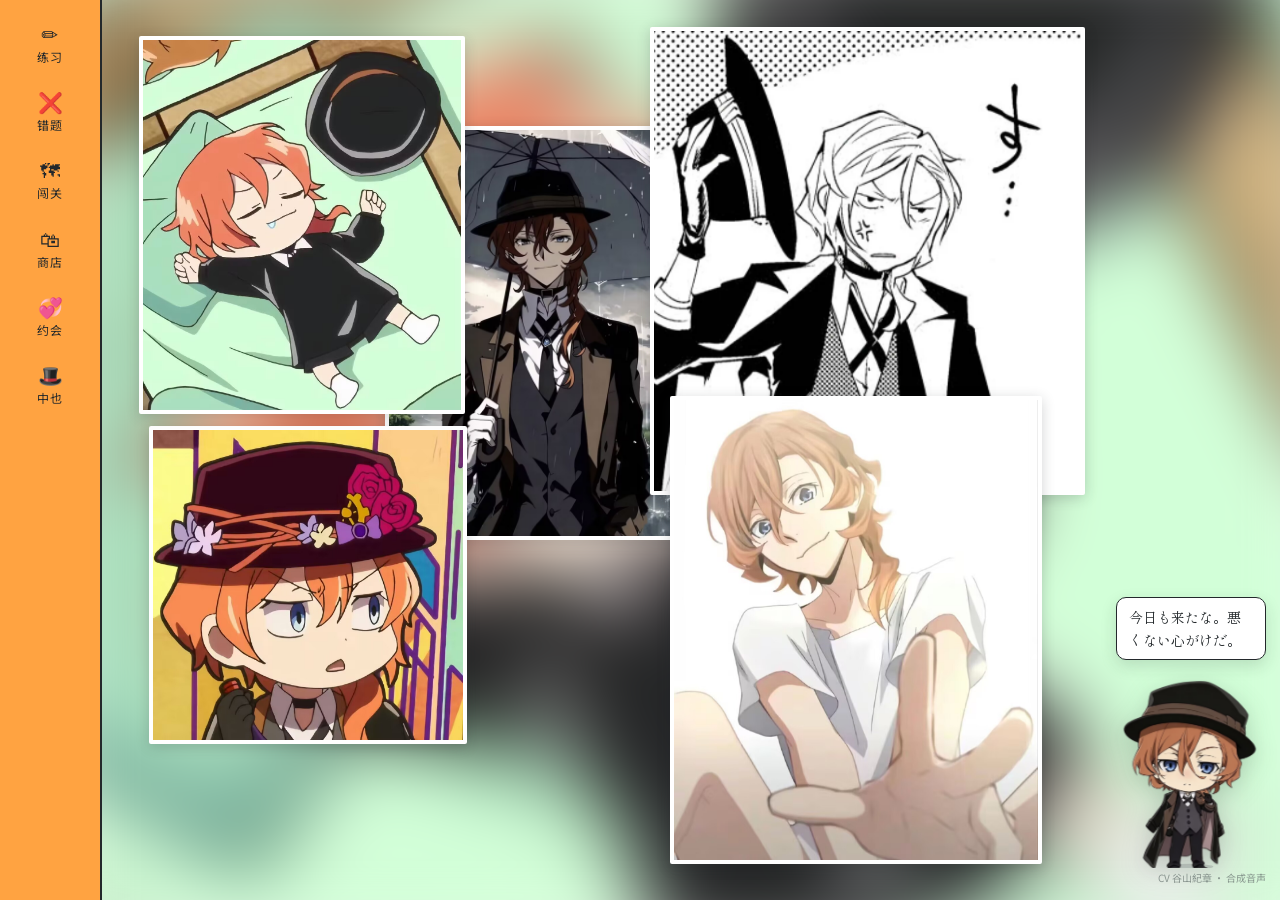
<file: index.html>
<!DOCTYPE html>
<html lang="zh-CN">
<head>
<meta charset="UTF-8">
<meta name="viewport" content="width=device-width, initial-scale=1.0">
<title>かな練習 · 标日初级上册单词拼写</title>
<link rel="preconnect" href="https://fonts.googleapis.com">
<link rel="preconnect" href="https://fonts.gstatic.com" crossorigin>
<link href="https://fonts.googleapis.com/css2?family=Shippori+Mincho:wght@500;700;800&family=Noto+Sans+SC:wght@400;500;700&display=swap" rel="stylesheet">
<link rel="stylesheet" href="css/style.css">
</head>
<body>
<!-- ============ 左侧功能边栏 ============ -->
<aside class="sidebar" id="sideBar">
  <div class="float-deco side-float" data-count="5"></div>
  <button class="side-item" id="practiceBtn" title="练习"><span class="si-ico">✏️</span><span class="si-tx">练习</span></button>
  <button class="side-item" id="wrongSideBtn" title="错题本"><span class="si-ico">❌</span><span class="si-tx">错题</span></button>
  <button class="side-item" id="questSideBtn" title="闯关地图"><span class="si-ico">🗺</span><span class="si-tx">闯关</span></button>
  <button class="side-item" id="shopBtn" title="商店"><span class="si-ico">🛍</span><span class="si-tx">商店</span></button>
  <button class="side-item" id="bankBtn" title="中也的约会基金"><span class="si-ico">💞</span><span class="si-tx">约会</span></button>
  <button class="side-item" id="chuuyaBtn" title="中也"><span class="si-ico">🎩</span><span class="si-tx">中也</span></button>
</aside>

<!-- ============ 主页面图片轮播（边栏右侧整个区域） ============ -->
<div id="homeStage" aria-hidden="true">
  <div class="hs-bg" id="hsBg0"></div>
  <div class="hs-bg" id="hsBg1"></div>
  <div class="float-deco" id="hsFloat" data-count="18"></div>
  <div class="hs-stack" id="hsStack"></div>
</div>

<header class="top" id="topbar" hidden>
  <button class="home-back" id="backHomeBtn" title="返回主页面" aria-label="返回主页面"><svg viewBox="0 0 24 24" width="20" height="20" aria-hidden="true"><path d="M20 12H5M11 5l-7 7 7 7" fill="none" stroke="currentColor" stroke-width="2" stroke-linecap="round" stroke-linejoin="round"/></svg></button>
  <h1 class="jp">かな書き取り <span style="font-family:inherit">· 单词拼写练习</span></h1>
  <button id="bgmBtn" title="背景音乐" aria-label="背景音乐 播放/暂停"><svg class="bgm-note" viewBox="0 0 24 24" width="15" height="15" aria-hidden="true"><path d="M12 3v10.55c-.59-.34-1.27-.55-2-.55-2.21 0-4 1.79-4 4s1.79 4 4 4 4-1.79 4-4V7h4V3h-6z" fill="currentColor"/></svg></button>
  <div class="sub">新版标准日本语 初级上册 · <span id="totalWords">1065</span> 词</div>
</header>

<div class="hud" id="hud" hidden>
  <span class="hud-item">Lv <b id="hudLv">1</b></span>
  <span class="hud-item" title="金币">🪙 <b id="hudCoins">10000</b></span>
  <span class="hud-item" title="提示券：揭示下一个假名，每按一次消耗 1 张">💡 <b id="hudHint">10</b></span>
  <span class="hud-item" title="跳过券：跳过当前词，每词消耗 1 张">🎫 <b id="hudSkip">10</b></span>
  <span class="hud-spacer"></span>
  <button class="hud-btn dev" id="resetEcoBtn" title="开发者：重置等级/金币/券为默认值">重置</button>
</div>

<!-- ============ 选择范围（练习页：主区全宽，与顶栏同层） ============ -->
<section id="setup" hidden>
  <div class="setup-top">
    <button class="word-edit" id="editWordsBtn" disabled title="先勾选下方课文，再点这里增删单词">✏️ 编辑单词</button>
    <button class="btn" id="allBtn">全选</button>
    <button class="btn" id="noneBtn">清空</button>
    <span class="wt-total" id="wtPractice"></span>
  </div>
  <div class="lessons" id="lessonChips"></div>
  <div class="stage-tests" id="stageTests"></div>
  <div class="opt">
    <label><input type="checkbox" id="optRandom" checked>乱序出题</label>
    <label><input type="checkbox" id="optKanji">题面显示汉字写法</label>
    <label><input type="checkbox" id="optLen" checked>显示字数格子</label>
  </div>
  <p class="note">看中文释义，用日语输入法把这个词的假名拼出来，回车判定。答错的词会自动进错题本。</p>
  <button class="start" id="startBtn" disabled>请先选择课文</button>
</section>

<!-- ============ 闯关地图（主区全宽，与顶栏/练习页同层） ============ -->
<section id="questMap" hidden>
  <div class="drill-top">
    <div></div>
    <div class="map-title">闯关地图 · 初级上册 24 课<span class="wt-total" id="wtQuest"></span></div>
    <div><button class="quit" id="questResetBtn">重置进度</button></div>
  </div>
  <div class="qmap" id="qmapBox"></div>
  <p class="note">3★ = 全对且未用券 · 用券最高 2★ · 首通奖励翻倍 · 自由练习不受限制</p>
</section>

<!-- ============ 错题本过渡页（主区全宽，与闯关地图同层）：先看统计，点「败部复活」才进答题 ============ -->
<section id="wrongBook" hidden>
  <div class="drill-top">
    <div></div>
    <div class="map-title"><span id="wrongBookTitle">错题本</span><span class="wt-total" id="wtWrong"></span></div>
    <div><button class="quit" id="wrongClearBtn">清空错题本</button></div>
  </div>
  <div class="wrong-stats" id="wrongStatsBox"></div>
  <button class="start" id="reviveBtn">败部复活</button>
</section>

<div class="wrap">
  <!-- ============ 错题本为空 ============ -->
  <section id="wrongEmpty" hidden>
    <p class="empty-note">错题本还是空的 · 在「练习」里答错的词会自动收进来</p>
  </section>

  <!-- ============ 练习 ============ -->
  <section id="drill" hidden>
    <div class="drill-top">
      <div></div>
      <div class="drill-mid"><span id="progress"></span><span id="questModeTag" hidden>闯关模式</span></div>
      <div class="streak">连对 <b id="streakNum">0</b></div>
    </div>
    <div class="card">
      <div class="tags">
        <span class="tag pos" id="posTag"></span>
        <span class="tag lesson" id="lessonTag"></span>
        <span class="tag lesson" id="diffTag" hidden></span>
      </div>
      <div class="meaning jp" id="meaningEl"></div>
      <div class="kanji-hint jp" id="kanjiHint" hidden></div>
      <div class="masu jp" id="masu"></div>
      <input id="ans" autocomplete="off" autocapitalize="off" spellcheck="false" placeholder="输入假名，回车判定">
      <div class="actions">
        <button class="btn" id="hintBtn">提示下一假名</button>
        <button class="btn" id="clearBtn">清空</button>
        <button class="btn" id="skipBtn">跳过（记为答错）</button>
      </div>
      <div class="feedback" id="feedback"></div>
    </div>
    <!-- 手动计时：进场不走，开始/暂停/停止三键 + 时长显示，卡片下面左对齐 -->
    <div class="timer-row">
      <span id="timerDisp">00:00</span>
      <button id="timerPauseBtn" title="开始计时"><svg viewBox="0 0 24 24" width="13" height="13" aria-hidden="true"><g class="ic-pause"><rect x="6" y="4" width="4.5" height="16" rx="1" fill="currentColor"/><rect x="13.5" y="4" width="4.5" height="16" rx="1" fill="currentColor"/></g><g class="ic-play"><path d="M7 4.5v15l13-7.5z" fill="currentColor"/></g></svg></button>
      <button id="timerStopBtn" title="停止"><span class="stop-sq"></span></button>
    </div>
  </section>

  <!-- ============ 结果 ============ -->
  <section id="result" hidden>
    <div class="score">
      <div><div class="num ok" id="scoreCorrect">0</div><div class="lab">答对</div></div>
      <div><div class="num" id="scoreTotal">0</div><div class="lab">总题数</div></div>
      <div><div class="num" id="scoreStreak">0</div><div class="lab">最高连对</div></div>
    </div>
    <div class="qstars" id="qStars" hidden></div>
    <p class="empty-note" id="qRewardNote" hidden></p>
    <div class="wrong-list" id="wrongListBlock" hidden>
      <h3>本次答错</h3>
      <div id="wrongRows"></div>
    </div>
    <p class="empty-note" id="allRightNote" hidden>全部答对，漂亮！</p>
    <p class="empty-note" id="ticketNote" hidden>本场使用了提示/跳过券 · 闯关模式下星级将封顶 2 星</p>
    <div class="row">
      <button class="btn" id="retryQuestBtn" hidden>再挑战本关</button>
      <button class="btn" id="redoWrongBtn">重练本次错题</button>
      <button class="btn" id="redoSameBtn">同范围再来一轮</button>
      <button class="btn" id="backBtn">返回选择</button>
    </div>
  </section>

  <!-- ============ 商店 ============ -->
  <section id="shopView" hidden>
    <div class="page-narrow">
      <div class="shop-item">
        <div class="shop-info"><b>提示券 💡</b><span>揭示下一个假名 · 每次扣 1 张</span></div>
        <button class="btn" id="buyHintBtn">🪙 15</button>
      </div>
      <div class="shop-item">
        <div class="shop-info"><b>跳过券 🎫</b><span>跳过当前词（记为答错）</span></div>
        <button class="btn" id="buySkipBtn">🪙 30</button>
      </div>
      <div class="shop-note" id="shopNote">券点击即买 · 扣金币直接生效</div>
    </div>
  </section>

  <!-- ============ 中也的约会基金：三板块答题时长兑金币（2026-11-07 替换衣橱入口） ============ -->
  <section id="bankView" hidden>
    <div class="page-narrow">
      <div class="bank-head">
        <b class="bank-title">💞 中也的约会基金</b>
        <span class="bank-sub">攒下的每一分钟，中也都记着</span>
      </div>
      <div class="bank-stats">
        <div class="bank-stat"><span class="lab">未兑换时长</span><b id="bankAvail">00:00</b></div>
        <div class="bank-stat"><span class="lab">已兑换时长</span><b id="bankSpent">00:00</b></div>
      </div>
      <div class="shop-item">
        <div class="shop-info"><b>20 分钟档 · 50 金币</b><span>满 20 分钟、不足 30 分钟时可领 · 兑换扣 20 分钟</span></div>
        <button class="btn bank-claim" data-min="20" data-reward="50">兑换</button>
      </div>
      <div class="shop-item">
        <div class="shop-info"><b>30 分钟档 · 110 金币</b><span>满 30 分钟、不超过 1 小时可领 · 兑换扣 30 分钟</span></div>
        <button class="btn bank-claim" data-min="30" data-reward="110">兑换</button>
      </div>
      <div class="shop-item">
        <div class="shop-info"><b>1 小时档 · 200 金币</b><span>超过 1 小时可领 · 兑换扣 60 分钟</span></div>
        <button class="btn bank-claim" data-min="60" data-reward="200">兑换</button>
      </div>
      <div class="shop-note" id="bankNote">未兑换时长满 20 分钟就能领第一笔</div>
    </div>
  </section>
</div>

<!-- ============ 中也 ============ -->
<div class="shop-mask" id="chuuyaMask" hidden>
  <div class="shop">
    <div class="shop-head"><b>中也</b><button class="shop-close" id="chuuyaCloseBtn">✕</button></div>
    <div id="chuuyaBody"></div>
  </div>
</div>

<!-- ============ 编辑单词 ============ -->
<div class="shop-mask" id="editMask" hidden>
  <div class="shop edit-shop">
    <div class="shop-head"><b id="editTitle">编辑单词</b><button class="shop-close" id="editCloseBtn">✕</button></div>
    <div class="edit-body" id="editBody"></div>
    <p class="shop-note" id="editNote"></p>
    <div class="edit-foot">
      <button class="btn" id="editCancelBtn">取消</button>
      <button class="btn save" id="editSaveBtn">保存修改</button>
    </div>
  </div>
</div>

<!-- ============ 难度选择 ============ -->
<div class="shop-mask" id="diffMask" hidden>
  <div class="shop">
    <div class="shop-head"><b id="diffTitle">第1课</b><button class="quit" id="diffResetBtn">重置</button><button class="shop-close" id="diffCloseBtn">✕</button></div>
    <div class="shop-item">
      <div class="shop-info"><b>普通</b><span>中文释义 → 打假名 · 显示字数格子</span><span class="drec" id="diffNRec"></span></div>
      <div class="diff-right"><span class="dstars" id="diffNStars"></span><button class="btn" id="diffNBtn">开始</button></div>
    </div>
    <div class="shop-item">
      <div class="shop-info"><b>进阶</b><span>看汉字写假名读音 · 无字数格子</span><span class="drec" id="diffARec"></span></div>
      <div class="diff-right"><span class="dstars" id="diffAStars"></span><button class="btn" id="diffABtn">开始</button></div>
    </div>
    <div class="shop-note">首通奖励翻倍 · 过关 1/2/3★ +20/30/50</div>
  </div>
</div>

<!-- ============ 升级/降级弹窗 ============ -->
<div class="shop-mask" id="lvUpMask" hidden>
  <div class="shop lvup">
    <div class="shop-head"><b id="lvUpTitle">🎉 恭喜升级！</b></div>
    <div class="shop-item">
      <div class="shop-info"><b id="lvUpLine"></b><span id="lvUpDetail"></span></div>
    </div>
    <p class="shop-note" id="lvUpNote">每升 1 级：金币 +5000 · 提示券 +10 · 跳过券 +10</p>
    <div class="edit-foot"><button class="btn save" id="lvUpOkBtn">收下奖励</button></div>
  </div>
</div>

<!-- ============ 计时停止确认：本场统计 + 退出/不退出 ============ -->
<div class="shop-mask" id="stopMask" hidden>
  <div class="shop stop-shop">
    <div class="shop-head"><b id="stopTitle">练习</b></div>
    <div class="stop-stats">
      <div class="stop-line">
        <span class="s-ok">✅ <b id="stopOk">0</b>道</span>
        <span class="s-bad">❌ <b id="stopBad">0</b>道</span>
        <span class="s-acc">正确率 <b id="stopAcc">—</b></span>
      </div>
      <div class="stop-line"><span>💡 <b id="stopHint">0</b></span><span>🎫 <b id="stopSkip">0</b></span></div>
    </div>
    <div class="edit-foot stop-foot">
      <button class="btn" id="stopExitBtn">退出</button>
      <button class="btn save" id="stopStayBtn">不退出</button>
    </div>
  </div>
</div>

<div class="shop-mask" id="bgmVolMask" hidden>
  <div class="shop">
    <div class="shop-head"><b>背景音乐音量</b></div>
    <div class="shop-item bgm-vol-row">
      <svg class="bgm-speaker" viewBox="0 0 24 24" width="18" height="18" aria-hidden="true"><path d="M3 9v6h4l5 5V4L7 9H3z" fill="currentColor"/><path d="M16 8a5 5 0 0 1 0 8" fill="none" stroke="currentColor" stroke-width="2" stroke-linecap="round"/></svg>
      <input type="range" id="bgmVolRange" min="0" max="100" step="1">
      <b id="bgmVolNum">25</b>
    </div>
  </div>
</div>

<script src="js/puppet.js"></script>
<script src="js/companion.js"></script>
<script src="js/homestage.js"></script>
<script src="js/cursor-dog.js"></script>
<script src="js/sfx.js"></script>
<script src="js/bgm.js"></script>
<script src="js/float-deco.js"></script>
<script src="js/main.js"></script>
</body>
</html>
</file>
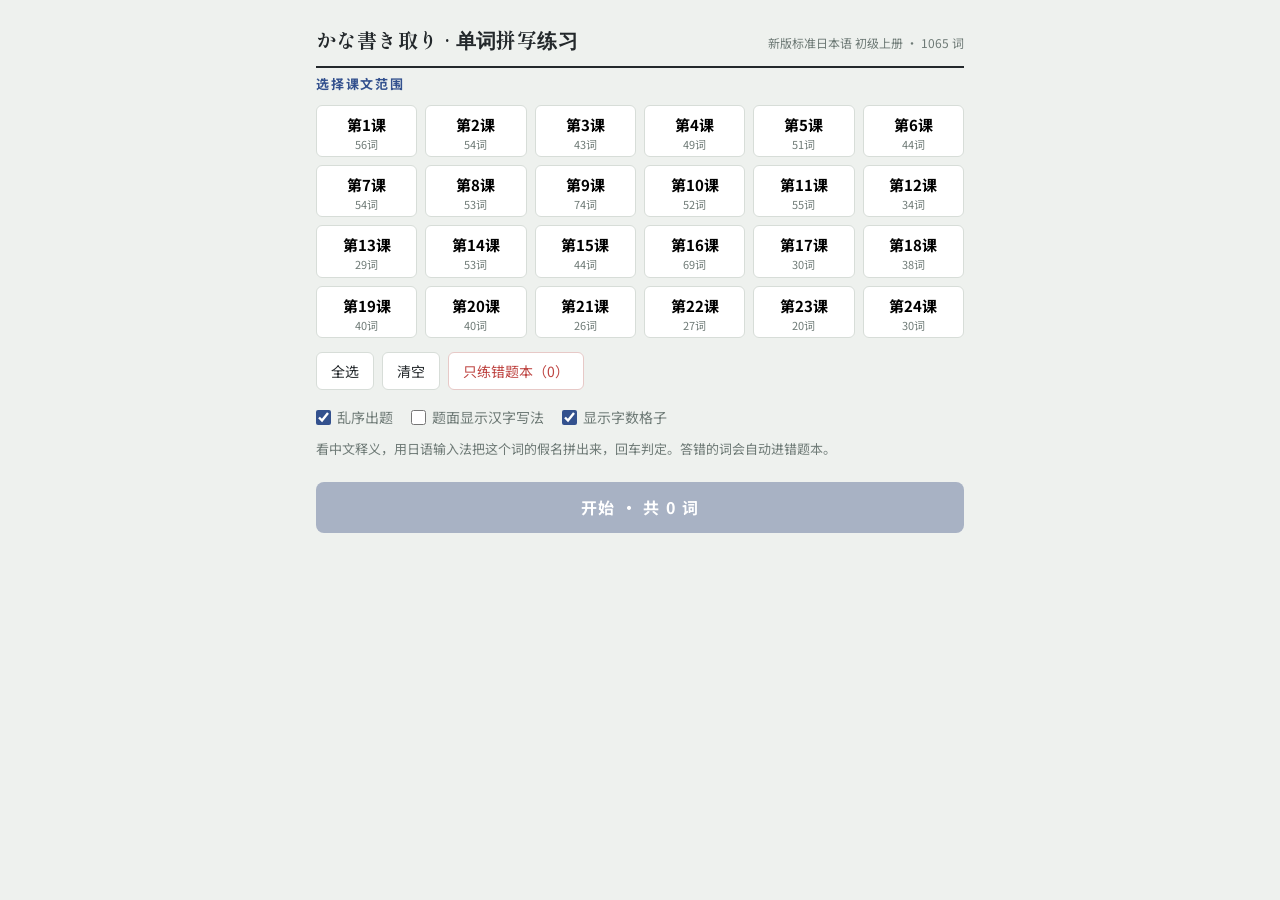
<file: 日语单词拼写练习.html>
<!DOCTYPE html>
<html lang="zh-CN">
<head>
<meta charset="UTF-8">
<meta name="viewport" content="width=device-width, initial-scale=1.0">
<title>かな練習 · 标日初级上册单词拼写</title>
<link rel="preconnect" href="https://fonts.googleapis.com">
<link rel="preconnect" href="https://fonts.gstatic.com" crossorigin>
<link href="https://fonts.googleapis.com/css2?family=Shippori+Mincho:wght@500;700;800&family=Noto+Sans+SC:wght@400;500;700&display=swap" rel="stylesheet">
<style>
:root{
  --bg:#EEF1EE;
  --panel:#FFFFFF;
  --ink:#23282B;
  --muted:#6E7A76;
  --ai:#33518E;
  --ai-deep:#26406F;
  --ai-soft:#DFE6F2;
  --shu:#BE4441;
  --shu-soft:#F6E3E2;
  --midori:#3F7D57;
  --midori-soft:#E1EFE6;
  --line:#D7DDD8;
  --masu-line:#E4E1D6;
}
*{box-sizing:border-box;margin:0;padding:0}
html{-webkit-text-size-adjust:100%}
body{
  background:var(--bg);
  color:var(--ink);
  font-family:"Noto Sans SC","Microsoft YaHei",system-ui,sans-serif;
  font-size:16px;
  line-height:1.6;
  min-height:100vh;
}
.jp{font-family:"Shippori Mincho","Yu Mincho","MS Mincho",serif;}
.wrap{max-width:680px;margin:0 auto;padding:24px 16px 64px;}
header.top{
  display:flex;align-items:baseline;justify-content:space-between;
  border-bottom:2px solid var(--ink);padding-bottom:10px;margin-bottom:6px;
}
header.top h1{font-size:20px;font-weight:700;letter-spacing:.02em;}
header.top .sub{font-size:12px;color:var(--muted);}
main section{margin-top:28px;}
.note{font-size:13px;color:var(--muted);margin:10px 0 0;}

/* ---------- setup ---------- */
.sec-label{font-size:13px;font-weight:700;color:var(--ai);letter-spacing:.14em;margin-bottom:10px;}
.lessons{display:grid;grid-template-columns:repeat(auto-fill,minmax(96px,1fr));gap:8px;}
.chip{
  border:1px solid var(--line);background:var(--panel);border-radius:6px;
  padding:7px 4px 5px;text-align:center;cursor:pointer;user-select:none;
  transition:border-color .12s, background .12s;
}
.chip .no{display:block;font-weight:700;font-size:15px;}
.chip .ct{display:block;font-size:11px;color:var(--muted);line-height:1.3;}
.chip:hover{border-color:var(--ai);}
.chip.on{background:var(--ai);border-color:var(--ai);color:#fff;}
.chip.on .ct{color:#C9D4E8;}
.row{display:flex;flex-wrap:wrap;gap:8px;align-items:center;margin-top:14px;}
button{font:inherit;cursor:pointer;}
.btn{
  border:1px solid var(--line);background:var(--panel);color:var(--ink);
  border-radius:6px;padding:7px 14px;font-size:14px;
  transition:border-color .12s, background .12s;
}
.btn:hover{border-color:var(--ai);color:var(--ai);}
.btn.wrongbook{color:var(--shu);border-color:#E7C9C7;}
.btn.wrongbook:hover{border-color:var(--shu);}
.opt{display:flex;gap:18px;flex-wrap:wrap;margin-top:16px;font-size:14px;color:var(--muted);}
.opt label{display:flex;align-items:center;gap:6px;cursor:pointer;}
.opt input{accent-color:var(--ai);width:15px;height:15px;}
.start{
  width:100%;margin-top:22px;padding:13px;border:none;border-radius:8px;
  background:var(--ai);color:#fff;font-size:16px;font-weight:700;letter-spacing:.08em;
  transition:background .12s;
}
.start:hover{background:var(--ai-deep);}
.start:disabled{background:#A8B2C4;cursor:not-allowed;}

/* ---------- drill ---------- */
.drill-top{display:flex;align-items:center;justify-content:space-between;font-size:13px;color:var(--muted);margin-bottom:12px;}
.drill-top .quit{border:none;background:none;color:var(--muted);font-size:13px;padding:4px 2px;}
.drill-top .quit:hover{color:var(--shu);}
.streak{font-variant-numeric:tabular-nums;}
.streak b{color:var(--midori);font-size:15px;}
.card{
  background:var(--panel);border:1px solid var(--line);border-radius:10px;
  padding:28px 26px 24px;position:relative;
}
.card .tags{position:absolute;top:-11px;left:20px;display:flex;gap:6px;}
.tag{
  font-size:11px;padding:1px 9px;border-radius:99px;background:var(--ink);color:#fff;letter-spacing:.06em;
}
.tag.pos{background:var(--ai);}
.tag.lesson{background:#8B917F;}
.meaning{font-size:26px;font-weight:700;line-height:1.45;min-height:44px;}
.kanji-hint{font-size:15px;color:var(--muted);margin-top:2px;}

.masu{
  display:flex;flex-wrap:wrap;gap:6px;margin:22px 0 4px;
}
.masu .cell{
  width:52px;height:52px;border:1.5px solid var(--masu-line);background:#FDFCF9;
  display:flex;align-items:center;justify-content:center;
  font-size:26px;font-weight:700;color:var(--ink);
  border-radius:2px;
}
.masu .cell.filled{border-color:#B9C4B0;}
.masu.ok .cell{background:var(--midori-soft);border-color:var(--midori);color:var(--midori);}
.masu.bad .cell{background:var(--shu-soft);border-color:var(--shu);color:var(--shu);}
.masu.bad .cell.hit{background:var(--midori-soft);border-color:var(--midori);color:var(--midori);}

#ans{
  width:100%;margin-top:10px;padding:10px 12px;font-size:18px;
  border:1.5px solid var(--line);border-radius:6px;background:var(--panel);
  font-family:inherit;color:var(--ink);outline:none;
}
#ans:focus{border-color:var(--ai);}
.actions{display:flex;gap:8px;margin-top:12px;}
.actions .btn{font-size:13px;padding:6px 12px;}
.feedback{margin-top:16px;min-height:30px;}
.fb-msg{font-size:14px;font-weight:700;}
.fb-msg.ok{color:var(--midori);}
.fb-msg.bad{color:var(--shu);}
.reveal{
  display:flex;align-items:baseline;gap:12px;flex-wrap:wrap;margin-top:8px;
  padding-top:12px;border-top:1px dashed var(--line);
}
.reveal .kana{font-size:22px;font-weight:800;color:var(--ai);}
.reveal .kanji{font-size:16px;color:var(--ink);}
.reveal .say{
  border:1px solid var(--line);background:var(--panel);border-radius:99px;
  width:34px;height:34px;font-size:16px;line-height:1;align-self:center;
}
.reveal .say:hover{border-color:var(--ai);}
.enter-tip{font-size:12px;color:var(--muted);margin-top:8px;}

/* ---------- result ---------- */
.score{display:flex;gap:34px;align-items:baseline;padding:18px 4px;}
.score .num{font-size:46px;font-weight:800;line-height:1;}
.score .num.ok{color:var(--midori);}
.score .lab{font-size:13px;color:var(--muted);margin-top:6px;}
.wrong-list{margin-top:8px;}
.wrong-list h3{font-size:14px;color:var(--shu);letter-spacing:.1em;margin-bottom:8px;}
.wrow{
  display:flex;gap:12px;align-items:baseline;flex-wrap:wrap;
  padding:9px 4px;border-bottom:1px solid var(--line);font-size:15px;
}
.wrow .l{font-size:11px;color:var(--muted);min-width:44px;}
.wrow .k{font-weight:800;min-width:120px;}
.wrow .m{color:var(--muted);font-size:13px;}
.empty-note{color:var(--muted);font-size:14px;padding:10px 4px;}
@media (max-width:480px){
  .masu .cell{width:44px;height:44px;font-size:22px;}
  .meaning{font-size:21px;}
  .score{gap:22px;}
}
@media (prefers-reduced-motion:reduce){
  *{transition:none !important;}
}
</style>
</head>
<body>
<div class="wrap">
  <header class="top">
    <h1 class="jp">かな書き取り <span style="font-family:inherit">· 单词拼写练习</span></h1>
    <div class="sub">新版标准日本语 初级上册 · 1065 词</div>
  </header>

  <!-- ============ 选择范围 ============ -->
  <section id="setup">
    <div class="sec-label">选择课文范围</div>
    <div class="lessons" id="lessonChips"></div>
    <div class="row">
      <button class="btn" id="allBtn">全选</button>
      <button class="btn" id="noneBtn">清空</button>
      <button class="btn wrongbook" id="wrongBtn">只练错题本（0）</button>
    </div>
    <div class="opt">
      <label><input type="checkbox" id="optRandom" checked>乱序出题</label>
      <label><input type="checkbox" id="optKanji">题面显示汉字写法</label>
      <label><input type="checkbox" id="optLen" checked>显示字数格子</label>
    </div>
    <p class="note">看中文释义，用日语输入法把这个词的假名拼出来，回车判定。答错的词会自动进错题本。</p>
    <button class="start" id="startBtn" disabled>请先选择课文</button>
  </section>

  <!-- ============ 练习 ============ -->
  <section id="drill" hidden>
    <div class="drill-top">
      <button class="quit" id="quitBtn">← 退出</button>
      <div id="progress"></div>
      <div class="streak">连对 <b id="streakNum">0</b></div>
    </div>
    <div class="card">
      <div class="tags">
        <span class="tag pos" id="posTag"></span>
        <span class="tag lesson" id="lessonTag"></span>
      </div>
      <div class="meaning jp" id="meaningEl"></div>
      <div class="kanji-hint jp" id="kanjiHint" hidden></div>
      <div class="masu jp" id="masu"></div>
      <input id="ans" autocomplete="off" autocapitalize="off" spellcheck="false" placeholder="输入假名，回车判定">
      <div class="actions">
        <button class="btn" id="hintBtn">提示下一假名</button>
        <button class="btn" id="clearBtn">清空</button>
        <button class="btn" id="skipBtn">跳过（记为答错）</button>
      </div>
      <div class="feedback" id="feedback"></div>
    </div>
  </section>

  <!-- ============ 结果 ============ -->
  <section id="result" hidden>
    <div class="score">
      <div><div class="num ok" id="scoreCorrect">0</div><div class="lab">答对</div></div>
      <div><div class="num" id="scoreTotal">0</div><div class="lab">总题数</div></div>
      <div><div class="num" id="scoreStreak">0</div><div class="lab">最高连对</div></div>
    </div>
    <div class="wrong-list" id="wrongListBlock" hidden>
      <h3>本次答错</h3>
      <div id="wrongRows"></div>
    </div>
    <p class="empty-note" id="allRightNote" hidden>全部答对，漂亮！</p>
    <div class="row">
      <button class="btn" id="redoWrongBtn">重练本次错题</button>
      <button class="btn" id="redoSameBtn">同范围再来一轮</button>
      <button class="btn" id="backBtn">返回选择</button>
    </div>
  </section>
</div>

<script>
const DATA = {
  "book": "新版中日交流标准日本语 初级上册（第二版）",
  "source": "https://github.com/Rabbit-Hu/vocab-helper",
  "totalWords": 1065,
  "lessons": [
    {
      "lesson": 1,
      "wordCount": 56,
      "words": [
        {
          "kana": "ちゅうごくじん",
          "writing": "中国人",
          "meaning": "中国人",
          "pos": "名词"
        },
        {
          "kana": "にほんじん",
          "writing": "日本人",
          "meaning": "日本人",
          "pos": "名词"
        },
        {
          "kana": "かんこくじん",
          "writing": "韓国人",
          "meaning": "韩国人",
          "pos": "名词"
        },
        {
          "kana": "アメリカじん",
          "writing": "アメリカ人",
          "meaning": "美国人",
          "pos": "名词"
        },
        {
          "kana": "フランスじん",
          "writing": "フランス人",
          "meaning": "法国人",
          "pos": "名词"
        },
        {
          "kana": "がくせい",
          "writing": "学生",
          "meaning": "（大）学生",
          "pos": "名词"
        },
        {
          "kana": "せんせい",
          "writing": "先生",
          "meaning": "老师",
          "pos": "名词"
        },
        {
          "kana": "りゅうがくせい",
          "writing": "留学生",
          "meaning": "留学生",
          "pos": "名词"
        },
        {
          "kana": "きょうじゅ",
          "writing": "教授",
          "meaning": "教授",
          "pos": "名词"
        },
        {
          "kana": "しゃいん",
          "writing": "社員",
          "meaning": "职员",
          "pos": "名词"
        },
        {
          "kana": "かいしゃいん",
          "writing": "会社員",
          "meaning": "公司职员",
          "pos": "名词"
        },
        {
          "kana": "てんいん",
          "writing": "店員",
          "meaning": "店员",
          "pos": "名词"
        },
        {
          "kana": "けんしゅうせい",
          "writing": "研修生",
          "meaning": "进修生",
          "pos": "名词"
        },
        {
          "kana": "きぎょう",
          "writing": "企業",
          "meaning": "企业",
          "pos": "名词"
        },
        {
          "kana": "だいがく",
          "writing": "大学",
          "meaning": "大学",
          "pos": "名词"
        },
        {
          "kana": "ちち",
          "writing": "父",
          "meaning": "（我）父亲",
          "pos": "名词"
        },
        {
          "kana": "かちょう",
          "writing": "課長",
          "meaning": "科长",
          "pos": "名词"
        },
        {
          "kana": "しゃちょう",
          "writing": "社長",
          "meaning": "总经理，社长",
          "pos": "名词"
        },
        {
          "kana": "でむかえ",
          "writing": "出迎え",
          "meaning": "迎接",
          "pos": "名词"
        },
        {
          "kana": "あのひと",
          "writing": "あの人",
          "meaning": "那个人",
          "pos": "名词"
        },
        {
          "kana": "わたし",
          "writing": "わたし",
          "meaning": "我",
          "pos": "代词"
        },
        {
          "kana": "あなた",
          "writing": "あなた",
          "meaning": "你",
          "pos": "代词"
        },
        {
          "kana": "どうも",
          "writing": "どうも",
          "meaning": "非常，很",
          "pos": "副词"
        },
        {
          "kana": "はい",
          "writing": "はい",
          "meaning": "哎，是",
          "pos": "感叹词"
        },
        {
          "kana": "いいえ",
          "writing": "いいえ",
          "meaning": "不，不是",
          "pos": "感叹词"
        },
        {
          "kana": "あっ",
          "writing": "あっ",
          "meaning": "哎，哎呀",
          "pos": "感叹词"
        },
        {
          "kana": "り",
          "writing": "李",
          "meaning": "李",
          "pos": "专有名词"
        },
        {
          "kana": "おう",
          "writing": "王",
          "meaning": "王",
          "pos": "专有名词"
        },
        {
          "kana": "ちょう",
          "writing": "張",
          "meaning": "张",
          "pos": "专有名词"
        },
        {
          "kana": "もり",
          "writing": "森",
          "meaning": "森",
          "pos": "专有名词"
        },
        {
          "kana": "はやし",
          "writing": "林",
          "meaning": "林",
          "pos": "专有名词"
        },
        {
          "kana": "おの",
          "writing": "小野",
          "meaning": "小野",
          "pos": "专有名词"
        },
        {
          "kana": "よしだ",
          "writing": "吉田",
          "meaning": "吉田",
          "pos": "专有名词"
        },
        {
          "kana": "たなか",
          "writing": "田中",
          "meaning": "田中",
          "pos": "专有名词"
        },
        {
          "kana": "なかむら",
          "writing": "中村",
          "meaning": "中村",
          "pos": "专有名词"
        },
        {
          "kana": "たろう",
          "writing": "太郎",
          "meaning": "太郎",
          "pos": "专有名词"
        },
        {
          "kana": "キム",
          "writing": "金",
          "meaning": "金",
          "pos": "专有名词"
        },
        {
          "kana": "デュポン",
          "writing": "デュポン",
          "meaning": "迪蓬",
          "pos": "专有名词"
        },
        {
          "kana": "スミス",
          "writing": "スミス",
          "meaning": "史密斯",
          "pos": "专有名词"
        },
        {
          "kana": "ジョンソン",
          "writing": "ジョンソン",
          "meaning": "约翰逊",
          "pos": "专有名词"
        },
        {
          "kana": "ちゅうごく",
          "writing": "中国",
          "meaning": "中国",
          "pos": "专有名词"
        },
        {
          "kana": "とうきょうだいがく",
          "writing": "東京大学",
          "meaning": "东京大学",
          "pos": "专有名词"
        },
        {
          "kana": "ペキンだいがく",
          "writing": "北京大学",
          "meaning": "北京大学",
          "pos": "专有名词"
        },
        {
          "kana": "ジェーシーきかく",
          "writing": "ＪＣ企画",
          "meaning": "JC策划公司",
          "pos": "专有名词"
        },
        {
          "kana": "ペキンりょこうしゃ",
          "writing": "北京旅行社",
          "meaning": "北京旅行社",
          "pos": "专有名词"
        },
        {
          "kana": "にっちゅうしょうじ",
          "writing": "日中商事",
          "meaning": "日中商社",
          "pos": "专有名词"
        },
        {
          "kana": "こんにちは",
          "writing": "こんにちは",
          "meaning": "你好",
          "pos": "惯用语"
        },
        {
          "kana": "すみません",
          "writing": "すみません",
          "meaning": "对不起，请问",
          "pos": "惯用语"
        },
        {
          "kana": "どうぞ",
          "writing": "どうぞ",
          "meaning": "请",
          "pos": "惯用语"
        },
        {
          "kana": "よろしくおねがいします",
          "writing": "よろしくお願いします",
          "meaning": "请多关照",
          "pos": "惯用语"
        },
        {
          "kana": "はじめまして",
          "writing": "はじめまして",
          "meaning": "初次见面",
          "pos": "惯用语"
        },
        {
          "kana": "こちらこそ",
          "writing": "こちらこそ",
          "meaning": "我才要（请您～）",
          "pos": "惯用语"
        },
        {
          "kana": "そうです",
          "writing": "そうです",
          "meaning": "是（这样）",
          "pos": "惯用语"
        },
        {
          "kana": "ちがいます",
          "writing": "ちがいます",
          "meaning": "不是",
          "pos": "惯用语"
        },
        {
          "kana": "わかりません",
          "writing": "分かりません",
          "meaning": "不知道",
          "pos": "惯用语"
        },
        {
          "kana": "どうもすみません",
          "writing": "どうもすみません",
          "meaning": "实在对不起",
          "pos": "惯用语"
        }
      ]
    },
    {
      "lesson": 2,
      "wordCount": 54,
      "words": [
        {
          "kana": "ほん",
          "writing": "本",
          "meaning": "书",
          "pos": "名词"
        },
        {
          "kana": "かばん",
          "writing": "かばん",
          "meaning": "包，公文包",
          "pos": "名词"
        },
        {
          "kana": "ノート",
          "writing": "ノート",
          "meaning": "笔记本，本子",
          "pos": "名词"
        },
        {
          "kana": "えんぴつ",
          "writing": "鉛筆",
          "meaning": "铅笔",
          "pos": "名词"
        },
        {
          "kana": "かさ",
          "writing": "傘",
          "meaning": "伞",
          "pos": "名词"
        },
        {
          "kana": "くつ",
          "writing": "靴",
          "meaning": "鞋",
          "pos": "名词"
        },
        {
          "kana": "しんぶん",
          "writing": "新聞",
          "meaning": "报纸",
          "pos": "名词"
        },
        {
          "kana": "ざっし",
          "writing": "雑誌",
          "meaning": "杂志",
          "pos": "名词"
        },
        {
          "kana": "じしょ",
          "writing": "辞書",
          "meaning": "词典",
          "pos": "名词"
        },
        {
          "kana": "カメラ",
          "writing": "カメラ",
          "meaning": "照相机",
          "pos": "名词"
        },
        {
          "kana": "テレビ",
          "writing": "テレビ",
          "meaning": "电视机",
          "pos": "名词"
        },
        {
          "kana": "パソコン",
          "writing": "パソコン",
          "meaning": "个人电脑",
          "pos": "名词"
        },
        {
          "kana": "ラジオ",
          "writing": "ラジオ",
          "meaning": "收音机",
          "pos": "名词"
        },
        {
          "kana": "でんわ",
          "writing": "電話",
          "meaning": "电话",
          "pos": "名词"
        },
        {
          "kana": "つくえ",
          "writing": "机",
          "meaning": "桌子，书桌",
          "pos": "名词"
        },
        {
          "kana": "いす",
          "writing": "いす",
          "meaning": "椅子",
          "pos": "名词"
        },
        {
          "kana": "かぎ",
          "writing": "かぎ",
          "meaning": "钥匙，锁",
          "pos": "名词"
        },
        {
          "kana": "とけい",
          "writing": "時計",
          "meaning": "钟，表",
          "pos": "名词"
        },
        {
          "kana": "てちょう",
          "writing": "手帳",
          "meaning": "记事本",
          "pos": "名词"
        },
        {
          "kana": "しゃしん",
          "writing": "写真",
          "meaning": "照片",
          "pos": "名词"
        },
        {
          "kana": "くるま",
          "writing": "車",
          "meaning": "车",
          "pos": "名词"
        },
        {
          "kana": "じてんしゃ",
          "writing": "自転車",
          "meaning": "自行车",
          "pos": "名词"
        },
        {
          "kana": "おみやげ",
          "writing": "お土産",
          "meaning": "礼物",
          "pos": "名词"
        },
        {
          "kana": "めいさんひん",
          "writing": "名産品",
          "meaning": "特产，名产",
          "pos": "名词"
        },
        {
          "kana": "シルク",
          "writing": "シルク",
          "meaning": "丝绸",
          "pos": "名词"
        },
        {
          "kana": "ハンカチ",
          "writing": "ハンカチ",
          "meaning": "手绢",
          "pos": "名词"
        },
        {
          "kana": "かいしゃ",
          "writing": "会社",
          "meaning": "公司",
          "pos": "名词"
        },
        {
          "kana": "かた",
          "writing": "方",
          "meaning": "（敬称）位，人",
          "pos": "名词"
        },
        {
          "kana": "ひと",
          "writing": "人",
          "meaning": "人",
          "pos": "名词"
        },
        {
          "kana": "かぞく",
          "writing": "家族",
          "meaning": "家人，家属",
          "pos": "名词"
        },
        {
          "kana": "はは",
          "writing": "母",
          "meaning": "（我）母亲",
          "pos": "名词"
        },
        {
          "kana": "おかあさん",
          "writing": "お母さん",
          "meaning": "母亲",
          "pos": "名词"
        },
        {
          "kana": "にほんご",
          "writing": "日本語",
          "meaning": "日语",
          "pos": "名词"
        },
        {
          "kana": "ちゅうごくご",
          "writing": "中国語",
          "meaning": "汉语，中文",
          "pos": "名词"
        },
        {
          "kana": "これ",
          "writing": "これ",
          "meaning": "这，这个",
          "pos": "代词"
        },
        {
          "kana": "それ",
          "writing": "それ",
          "meaning": "那，那个",
          "pos": "代词"
        },
        {
          "kana": "あれ",
          "writing": "あれ",
          "meaning": "那，那个",
          "pos": "代词"
        },
        {
          "kana": "どれ",
          "writing": "どれ",
          "meaning": "哪个",
          "pos": "代词"
        },
        {
          "kana": "なん",
          "writing": "何",
          "meaning": "什么",
          "pos": "代词"
        },
        {
          "kana": "だれ",
          "writing": "だれ",
          "meaning": "谁",
          "pos": "代词"
        },
        {
          "kana": "どなた",
          "writing": "どなた",
          "meaning": "哪位",
          "pos": "代词"
        },
        {
          "kana": "この",
          "writing": "この",
          "meaning": "这，这个",
          "pos": "接续词"
        },
        {
          "kana": "その",
          "writing": "その",
          "meaning": "那，那个",
          "pos": "接续词"
        },
        {
          "kana": "あの",
          "writing": "あの",
          "meaning": "那，那个",
          "pos": "接续词"
        },
        {
          "kana": "どの",
          "writing": "どの",
          "meaning": "哪个",
          "pos": "接续词"
        },
        {
          "kana": "えっ",
          "writing": "えっ",
          "meaning": "啊",
          "pos": "感叹词"
        },
        {
          "kana": "わあ",
          "writing": "わあ",
          "meaning": "哇",
          "pos": "感叹词"
        },
        {
          "kana": "ええ",
          "writing": "ええ",
          "meaning": "（应答）嗯，是",
          "pos": "感叹词"
        },
        {
          "kana": "ながしま",
          "writing": "長島",
          "meaning": "长岛",
          "pos": "专有名词"
        },
        {
          "kana": "にほん",
          "writing": "日本",
          "meaning": "日本",
          "pos": "专有名词"
        },
        {
          "kana": "スワトウ",
          "writing": "スワトウ",
          "meaning": "汕头",
          "pos": "专有名词"
        },
        {
          "kana": "ロンドン",
          "writing": "ロンドン",
          "meaning": "伦敦",
          "pos": "专有名词"
        },
        {
          "kana": "ありがとうございます",
          "writing": "ありがとうございます",
          "meaning": "谢谢",
          "pos": "惯用语"
        },
        {
          "kana": "おいくつ",
          "writing": "おいくつ",
          "meaning": "多大",
          "pos": "惯用语"
        }
      ]
    },
    {
      "lesson": 3,
      "wordCount": 43,
      "words": [
        {
          "kana": "デパート",
          "writing": "デパート",
          "meaning": "百货商店",
          "pos": "名词"
        },
        {
          "kana": "しょくどう",
          "writing": "食堂",
          "meaning": "食堂",
          "pos": "名词"
        },
        {
          "kana": "ゆうびんきょく",
          "writing": "郵便局",
          "meaning": "邮局",
          "pos": "名词"
        },
        {
          "kana": "ぎんこう",
          "writing": "銀行",
          "meaning": "银行",
          "pos": "名词"
        },
        {
          "kana": "としょかん",
          "writing": "図書館",
          "meaning": "图书馆",
          "pos": "名词"
        },
        {
          "kana": "マンション",
          "writing": "マンション",
          "meaning": "（高级）公寓",
          "pos": "名词"
        },
        {
          "kana": "ホテル",
          "writing": "ホテル",
          "meaning": "宾馆",
          "pos": "名词"
        },
        {
          "kana": "コンビニ",
          "writing": "コンビニ",
          "meaning": "便利店",
          "pos": "名词"
        },
        {
          "kana": "きっさてん",
          "writing": "喫茶店",
          "meaning": "咖啡馆",
          "pos": "名词"
        },
        {
          "kana": "びょういん",
          "writing": "病院",
          "meaning": "医院",
          "pos": "名词"
        },
        {
          "kana": "ほんや",
          "writing": "本屋",
          "meaning": "书店",
          "pos": "名词"
        },
        {
          "kana": "レストラン",
          "writing": "レストラン",
          "meaning": "餐馆，西餐馆",
          "pos": "名词"
        },
        {
          "kana": "ビル",
          "writing": "ビル",
          "meaning": "大楼，大厦",
          "pos": "名词"
        },
        {
          "kana": "たてもの",
          "writing": "建物",
          "meaning": "大楼，建筑物",
          "pos": "名词"
        },
        {
          "kana": "うりば",
          "writing": "売り場",
          "meaning": "柜台，出售处",
          "pos": "名词"
        },
        {
          "kana": "トイレ",
          "writing": "トイレ",
          "meaning": "厕所，盥洗室",
          "pos": "名词"
        },
        {
          "kana": "いりぐち",
          "writing": "入り口",
          "meaning": "入口",
          "pos": "名词"
        },
        {
          "kana": "じむしょ",
          "writing": "事務所",
          "meaning": "事务所，办事处",
          "pos": "名词"
        },
        {
          "kana": "うけつけ",
          "writing": "受付",
          "meaning": "接待处",
          "pos": "名词"
        },
        {
          "kana": "バーゲンかいじょう",
          "writing": "バーゲン会場",
          "meaning": "降价处理大卖场",
          "pos": "名词"
        },
        {
          "kana": "エスカレーター",
          "writing": "エスカレーター",
          "meaning": "自动扶梯",
          "pos": "名词"
        },
        {
          "kana": "ふく",
          "writing": "服",
          "meaning": "衣服",
          "pos": "名词"
        },
        {
          "kana": "コート",
          "writing": "コート",
          "meaning": "风衣，大衣",
          "pos": "名词"
        },
        {
          "kana": "デジカメ",
          "writing": "デジカメ",
          "meaning": "数码相机",
          "pos": "名词"
        },
        {
          "kana": "くに",
          "writing": "国",
          "meaning": "国，国家",
          "pos": "名词"
        },
        {
          "kana": "ちず",
          "writing": "地図",
          "meaning": "地图",
          "pos": "名词"
        },
        {
          "kana": "となり",
          "writing": "隣",
          "meaning": "旁边",
          "pos": "名词"
        },
        {
          "kana": "しゅうへん",
          "writing": "周辺",
          "meaning": "附近，周边",
          "pos": "名词"
        },
        {
          "kana": "きょう",
          "writing": "今日",
          "meaning": "今天",
          "pos": "名词"
        },
        {
          "kana": "すいようび",
          "writing": "水曜日",
          "meaning": "星期三",
          "pos": "名词"
        },
        {
          "kana": "もくようび",
          "writing": "木曜日",
          "meaning": "星期四",
          "pos": "名词"
        },
        {
          "kana": "ここ",
          "writing": "ここ",
          "meaning": "这里，这儿",
          "pos": "代词"
        },
        {
          "kana": "そこ",
          "writing": "そこ",
          "meaning": "那里，那儿",
          "pos": "代词"
        },
        {
          "kana": "あそこ",
          "writing": "あそこ",
          "meaning": "那里，那儿",
          "pos": "代词"
        },
        {
          "kana": "こちら",
          "writing": "こちら",
          "meaning": "这儿，这边",
          "pos": "代词"
        },
        {
          "kana": "そちら",
          "writing": "そちら",
          "meaning": "那儿，那边",
          "pos": "代词"
        },
        {
          "kana": "あちら",
          "writing": "あちら",
          "meaning": "那儿，那边",
          "pos": "代词"
        },
        {
          "kana": "どこ",
          "writing": "どこ",
          "meaning": "哪里，哪儿",
          "pos": "代词"
        },
        {
          "kana": "どちら",
          "writing": "どちら",
          "meaning": "哪儿，哪边",
          "pos": "代词"
        },
        {
          "kana": "あのう",
          "writing": "あのう",
          "meaning": "请问，对不起",
          "pos": "感叹词"
        },
        {
          "kana": "シャンハイ",
          "writing": "上海",
          "meaning": "上海",
          "pos": "专有名词"
        },
        {
          "kana": "とうきょう",
          "writing": "東京",
          "meaning": "东京",
          "pos": "专有名词"
        },
        {
          "kana": "いくら",
          "writing": "いくら",
          "meaning": "多少钱",
          "pos": "惯用语"
        }
      ]
    },
    {
      "lesson": 4,
      "wordCount": 49,
      "words": [
        {
          "kana": "へや",
          "writing": "部屋",
          "meaning": "房间，屋子",
          "pos": "名词"
        },
        {
          "kana": "にわ",
          "writing": "庭",
          "meaning": "院子",
          "pos": "名词"
        },
        {
          "kana": "いえ",
          "writing": "家",
          "meaning": "家",
          "pos": "名词"
        },
        {
          "kana": "いま",
          "writing": "居間",
          "meaning": "起居室",
          "pos": "名词"
        },
        {
          "kana": "れいぞうこ",
          "writing": "冷蔵庫",
          "meaning": "冰箱",
          "pos": "名词"
        },
        {
          "kana": "かべ",
          "writing": "壁",
          "meaning": "墙壁",
          "pos": "名词"
        },
        {
          "kana": "スイッチ",
          "writing": "スイッチ",
          "meaning": "开关",
          "pos": "名词"
        },
        {
          "kana": "ほんだな",
          "writing": "本棚",
          "meaning": "书架",
          "pos": "名词"
        },
        {
          "kana": "ベッド",
          "writing": "ベッド",
          "meaning": "床",
          "pos": "名词"
        },
        {
          "kana": "ねこ",
          "writing": "猫",
          "meaning": "猫",
          "pos": "名词"
        },
        {
          "kana": "いぬ",
          "writing": "犬",
          "meaning": "狗",
          "pos": "名词"
        },
        {
          "kana": "はこ",
          "writing": "箱",
          "meaning": "盒子，箱子",
          "pos": "名词"
        },
        {
          "kana": "めがね",
          "writing": "眼鏡",
          "meaning": "眼镜",
          "pos": "名词"
        },
        {
          "kana": "ビデオ",
          "writing": "ビデオ",
          "meaning": "录像机",
          "pos": "名词"
        },
        {
          "kana": "サッカーボール",
          "writing": "サッカーボール",
          "meaning": "足球",
          "pos": "名词"
        },
        {
          "kana": "ビール",
          "writing": "ビール",
          "meaning": "啤酒",
          "pos": "名词"
        },
        {
          "kana": "ウイスキー",
          "writing": "ウイスキー",
          "meaning": "威士忌",
          "pos": "名词"
        },
        {
          "kana": "こども",
          "writing": "子供",
          "meaning": "孩子，小孩",
          "pos": "名词"
        },
        {
          "kana": "きょうだい",
          "writing": "兄弟",
          "meaning": "兄弟姐妹",
          "pos": "名词"
        },
        {
          "kana": "りょうしん",
          "writing": "両親",
          "meaning": "父母，双亲",
          "pos": "名词"
        },
        {
          "kana": "いもうと",
          "writing": "妹",
          "meaning": "妹妹",
          "pos": "名词"
        },
        {
          "kana": "おとこ",
          "writing": "男",
          "meaning": "男",
          "pos": "名词"
        },
        {
          "kana": "おんな",
          "writing": "女",
          "meaning": "女",
          "pos": "名词"
        },
        {
          "kana": "せいと",
          "writing": "生徒",
          "meaning": "学生",
          "pos": "名词"
        },
        {
          "kana": "うえ",
          "writing": "上",
          "meaning": "上面",
          "pos": "名词"
        },
        {
          "kana": "そと",
          "writing": "外",
          "meaning": "外面",
          "pos": "名词"
        },
        {
          "kana": "なか",
          "writing": "中",
          "meaning": "里面，内部，中间",
          "pos": "名词"
        },
        {
          "kana": "した",
          "writing": "下",
          "meaning": "下面",
          "pos": "名词"
        },
        {
          "kana": "まえ",
          "writing": "前",
          "meaning": "前，前面",
          "pos": "名词"
        },
        {
          "kana": "うしろ",
          "writing": "後ろ",
          "meaning": "后，后面",
          "pos": "名词"
        },
        {
          "kana": "ちかく",
          "writing": "近く",
          "meaning": "附近，近旁",
          "pos": "名词"
        },
        {
          "kana": "ばしょ",
          "writing": "場所",
          "meaning": "所在地，地方，场所",
          "pos": "名词"
        },
        {
          "kana": "きょうしつ",
          "writing": "教室",
          "meaning": "教室",
          "pos": "名词"
        },
        {
          "kana": "かいぎしつ",
          "writing": "会議室",
          "meaning": "会议室",
          "pos": "名词"
        },
        {
          "kana": "としょしつ",
          "writing": "図書室",
          "meaning": "图书室",
          "pos": "名词"
        },
        {
          "kana": "こうえん",
          "writing": "公園",
          "meaning": "公园",
          "pos": "名词"
        },
        {
          "kana": "はなや",
          "writing": "花屋",
          "meaning": "花店",
          "pos": "名词"
        },
        {
          "kana": "ばいてん",
          "writing": "売店",
          "meaning": "小卖部，售货亭",
          "pos": "名词"
        },
        {
          "kana": "えき",
          "writing": "駅",
          "meaning": "车站",
          "pos": "名词"
        },
        {
          "kana": "ちかてつ",
          "writing": "地下鉄",
          "meaning": "地铁",
          "pos": "名词"
        },
        {
          "kana": "き",
          "writing": "樹",
          "meaning": "树，树木",
          "pos": "名词"
        },
        {
          "kana": "ひとりぐらし",
          "writing": "一人暮らし",
          "meaning": "单身生活",
          "pos": "名词"
        },
        {
          "kana": "あります",
          "writing": "あります",
          "meaning": "有，在（非意志者）",
          "pos": "一类动词"
        },
        {
          "kana": "います",
          "writing": "います",
          "meaning": "有，在（具意志者）",
          "pos": "二类动词"
        },
        {
          "kana": "ええと",
          "writing": "ええと",
          "meaning": "啊，嗯",
          "pos": "感叹词"
        },
        {
          "kana": "よこはま",
          "writing": "横浜",
          "meaning": "横滨",
          "pos": "专有名词"
        },
        {
          "kana": "なごや",
          "writing": "名古屋",
          "meaning": "名古屋",
          "pos": "专有名词"
        },
        {
          "kana": "おおさか",
          "writing": "大阪",
          "meaning": "大阪",
          "pos": "专有名词"
        },
        {
          "kana": "ジェーアール",
          "writing": "ＪＲ",
          "meaning": "JR",
          "pos": "专有名词"
        }
      ]
    },
    {
      "lesson": 5,
      "wordCount": 51,
      "words": [
        {
          "kana": "いま",
          "writing": "今",
          "meaning": "现在",
          "pos": "名词"
        },
        {
          "kana": "せんしゅう",
          "writing": "先週",
          "meaning": "上个星期",
          "pos": "名词"
        },
        {
          "kana": "らいしゅう",
          "writing": "来週",
          "meaning": "下个星期",
          "pos": "名词"
        },
        {
          "kana": "さらいしゅう",
          "writing": "さ来週",
          "meaning": "下下个星期",
          "pos": "名词"
        },
        {
          "kana": "こんしゅう",
          "writing": "今週",
          "meaning": "这个星期",
          "pos": "名词"
        },
        {
          "kana": "きのう",
          "writing": "昨日",
          "meaning": "昨天",
          "pos": "名词"
        },
        {
          "kana": "あした",
          "writing": "明日",
          "meaning": "明天",
          "pos": "名词"
        },
        {
          "kana": "あさって",
          "writing": "あさって",
          "meaning": "后天",
          "pos": "名词"
        },
        {
          "kana": "おととい",
          "writing": "おととい",
          "meaning": "前天",
          "pos": "名词"
        },
        {
          "kana": "まいにち",
          "writing": "毎日",
          "meaning": "每天，每日",
          "pos": "名词"
        },
        {
          "kana": "まいあさ",
          "writing": "毎朝",
          "meaning": "每天早晨",
          "pos": "名词"
        },
        {
          "kana": "まいばん",
          "writing": "毎晩",
          "meaning": "每天晚上",
          "pos": "名词"
        },
        {
          "kana": "まいしゅう",
          "writing": "毎週",
          "meaning": "每个星期",
          "pos": "名词"
        },
        {
          "kana": "ごぜん",
          "writing": "午前",
          "meaning": "上午",
          "pos": "名词"
        },
        {
          "kana": "ごご",
          "writing": "午後/ピーエム",
          "meaning": "下午",
          "pos": "名词"
        },
        {
          "kana": "にちようび",
          "writing": "日曜日",
          "meaning": "星期日",
          "pos": "名词"
        },
        {
          "kana": "げつようび",
          "writing": "月曜日",
          "meaning": "星期一",
          "pos": "名词"
        },
        {
          "kana": "かようび",
          "writing": "火曜日",
          "meaning": "星期二",
          "pos": "名词"
        },
        {
          "kana": "きんようび",
          "writing": "金曜日",
          "meaning": "星期五",
          "pos": "名词"
        },
        {
          "kana": "どようび",
          "writing": "土曜日",
          "meaning": "星期六",
          "pos": "名词"
        },
        {
          "kana": "けさ",
          "writing": "今朝",
          "meaning": "今天早晨",
          "pos": "名词"
        },
        {
          "kana": "こんばん",
          "writing": "今晩",
          "meaning": "今天晚上",
          "pos": "名词"
        },
        {
          "kana": "らいねん",
          "writing": "来年",
          "meaning": "明年",
          "pos": "名词"
        },
        {
          "kana": "きょねん",
          "writing": "去年",
          "meaning": "去年",
          "pos": "名词"
        },
        {
          "kana": "よる",
          "writing": "夜",
          "meaning": "晚上，夜里，夜晚",
          "pos": "名词"
        },
        {
          "kana": "ばん",
          "writing": "晩",
          "meaning": "晚上",
          "pos": "名词"
        },
        {
          "kana": "あさ",
          "writing": "朝",
          "meaning": "早晨",
          "pos": "名词"
        },
        {
          "kana": "がっこう",
          "writing": "学校",
          "meaning": "学校",
          "pos": "名词"
        },
        {
          "kana": "しけん",
          "writing": "試験",
          "meaning": "考试",
          "pos": "名词"
        },
        {
          "kana": "しごと",
          "writing": "仕事",
          "meaning": "工作",
          "pos": "名词"
        },
        {
          "kana": "ちこく",
          "writing": "遅刻",
          "meaning": "迟到",
          "pos": "名词"
        },
        {
          "kana": "やすみ",
          "writing": "休み",
          "meaning": "休息",
          "pos": "名词"
        },
        {
          "kana": "しゅっちょう",
          "writing": "出張",
          "meaning": "出差",
          "pos": "名词"
        },
        {
          "kana": "けんしゅう",
          "writing": "研修",
          "meaning": "进修",
          "pos": "名词"
        },
        {
          "kana": "りょこう",
          "writing": "旅行",
          "meaning": "旅行",
          "pos": "名词"
        },
        {
          "kana": "てんらんかい",
          "writing": "展覧会",
          "meaning": "展览会",
          "pos": "名词"
        },
        {
          "kana": "かんげいかい",
          "writing": "歓迎会",
          "meaning": "欢迎会",
          "pos": "名词"
        },
        {
          "kana": "パーティー",
          "writing": "パーティー",
          "meaning": "联欢会",
          "pos": "名词"
        },
        {
          "kana": "おたく",
          "writing": "お宅",
          "meaning": "府上，（您）家",
          "pos": "名词"
        },
        {
          "kana": "いつ",
          "writing": "いつ",
          "meaning": "什么时候",
          "pos": "代词"
        },
        {
          "kana": "やすみます",
          "writing": "休みます",
          "meaning": "休息",
          "pos": "一类动词"
        },
        {
          "kana": "はたらきます",
          "writing": "働きます",
          "meaning": "工作",
          "pos": "一类动词"
        },
        {
          "kana": "はじまります",
          "writing": "始まります",
          "meaning": "开始",
          "pos": "一类动词"
        },
        {
          "kana": "おわります",
          "writing": "終わります",
          "meaning": "结束",
          "pos": "一类动词"
        },
        {
          "kana": "おきます",
          "writing": "起きます",
          "meaning": "起床",
          "pos": "二类动词"
        },
        {
          "kana": "ねます",
          "writing": "寝ます",
          "meaning": "睡觉",
          "pos": "二类动词"
        },
        {
          "kana": "べんきょうします",
          "writing": "勉強します",
          "meaning": "学习",
          "pos": "三类动词"
        },
        {
          "kana": "いつも",
          "writing": "いつも",
          "meaning": "经常，总是",
          "pos": "副词"
        },
        {
          "kana": "ペキンししゃ",
          "writing": "北京支社",
          "meaning": "北京分社",
          "pos": "专有名词"
        },
        {
          "kana": "こうべ",
          "writing": "神戸",
          "meaning": "神户",
          "pos": "专有名词"
        },
        {
          "kana": "おはよう",
          "writing": "お早う",
          "meaning": "你早",
          "pos": "惯用语"
        }
      ]
    },
    {
      "lesson": 6,
      "wordCount": 44,
      "words": [
        {
          "kana": "らいげつ",
          "writing": "来月",
          "meaning": "下个月",
          "pos": "名词"
        },
        {
          "kana": "せんげつ",
          "writing": "先月",
          "meaning": "上个月",
          "pos": "名词"
        },
        {
          "kana": "よなか",
          "writing": "夜中",
          "meaning": "午夜，半夜",
          "pos": "名词"
        },
        {
          "kana": "ゆうべ",
          "writing": "ゆうべ",
          "meaning": "昨天晚上",
          "pos": "名词"
        },
        {
          "kana": "コンサート",
          "writing": "コンサート",
          "meaning": "音乐会",
          "pos": "名词"
        },
        {
          "kana": "クリスマス",
          "writing": "クリスマス",
          "meaning": "圣诞节",
          "pos": "名词"
        },
        {
          "kana": "たんじょうび",
          "writing": "誕生日",
          "meaning": "生日",
          "pos": "名词"
        },
        {
          "kana": "こどものひ",
          "writing": "こどもの日",
          "meaning": "儿童节",
          "pos": "名词"
        },
        {
          "kana": "なつやすみ",
          "writing": "夏休み",
          "meaning": "暑假",
          "pos": "名词"
        },
        {
          "kana": "こうつうきかん",
          "writing": "交通機関",
          "meaning": "交通工具",
          "pos": "名词"
        },
        {
          "kana": "しんかんせん",
          "writing": "新幹線",
          "meaning": "新干线",
          "pos": "名词"
        },
        {
          "kana": "ひこうき",
          "writing": "飛行機",
          "meaning": "飞机",
          "pos": "名词"
        },
        {
          "kana": "フェリー",
          "writing": "フェリー",
          "meaning": "渡轮",
          "pos": "名词"
        },
        {
          "kana": "でんしゃ",
          "writing": "電車",
          "meaning": "电车",
          "pos": "名词"
        },
        {
          "kana": "バス",
          "writing": "バス",
          "meaning": "公共汽车",
          "pos": "名词"
        },
        {
          "kana": "タクシー",
          "writing": "タクシー",
          "meaning": "出租车",
          "pos": "名词"
        },
        {
          "kana": "びじゅつかん",
          "writing": "美術館",
          "meaning": "美术馆",
          "pos": "名词"
        },
        {
          "kana": "アパート",
          "writing": "アパート",
          "meaning": "公寓",
          "pos": "名词"
        },
        {
          "kana": "うち",
          "writing": "うち",
          "meaning": "家",
          "pos": "名词"
        },
        {
          "kana": "プール",
          "writing": "プール",
          "meaning": "游泳池",
          "pos": "名词"
        },
        {
          "kana": "ともだち",
          "writing": "友達",
          "meaning": "朋友",
          "pos": "名词"
        },
        {
          "kana": "おとうと",
          "writing": "弟",
          "meaning": "弟弟",
          "pos": "名词"
        },
        {
          "kana": "いきます",
          "writing": "行きます",
          "meaning": "去",
          "pos": "一类动词"
        },
        {
          "kana": "かえります",
          "writing": "帰ります",
          "meaning": "回来，回去",
          "pos": "一类动词"
        },
        {
          "kana": "きます",
          "writing": "来ます",
          "meaning": "来",
          "pos": "三类动词"
        },
        {
          "kana": "たしか",
          "writing": "たしか",
          "meaning": "好像是，大概；的确",
          "pos": "副词"
        },
        {
          "kana": "まっすぐ",
          "writing": "まっすぐ",
          "meaning": "径直，笔直",
          "pos": "副词"
        },
        {
          "kana": "いっしょに",
          "writing": "いっしょに",
          "meaning": "一起",
          "pos": "副词"
        },
        {
          "kana": "さとう",
          "writing": "佐藤",
          "meaning": "佐藤",
          "pos": "专有名词"
        },
        {
          "kana": "ペキン",
          "writing": "北京",
          "meaning": "北京",
          "pos": "专有名词"
        },
        {
          "kana": "アメリカ",
          "writing": "アメリカ",
          "meaning": "美国",
          "pos": "专有名词"
        },
        {
          "kana": "かんこく",
          "writing": "韓国",
          "meaning": "韩国",
          "pos": "专有名词"
        },
        {
          "kana": "フランス",
          "writing": "フランス",
          "meaning": "法国",
          "pos": "专有名词"
        },
        {
          "kana": "ひろしま",
          "writing": "広島",
          "meaning": "广岛",
          "pos": "专有名词"
        },
        {
          "kana": "きょうと",
          "writing": "京都",
          "meaning": "京都",
          "pos": "专有名词"
        },
        {
          "kana": "ほっかいどう",
          "writing": "北海道",
          "meaning": "北海道",
          "pos": "专有名词"
        },
        {
          "kana": "はこね",
          "writing": "箱根",
          "meaning": "箱根",
          "pos": "专有名词"
        },
        {
          "kana": "ぎんざ",
          "writing": "銀座",
          "meaning": "银座",
          "pos": "专有名词"
        },
        {
          "kana": "しぶや",
          "writing": "渋谷",
          "meaning": "涩谷",
          "pos": "专有名词"
        },
        {
          "kana": "しんじゅく",
          "writing": "新宿",
          "meaning": "新宿",
          "pos": "专有名词"
        },
        {
          "kana": "おつかれさまでした",
          "writing": "お疲れ様でした",
          "meaning": "够累的",
          "pos": "惯用语"
        },
        {
          "kana": "おさきにしつれいします",
          "writing": "お先に失礼します",
          "meaning": "我先走了，我先告辞了",
          "pos": "惯用语"
        },
        {
          "kana": "あるいて",
          "writing": "歩いて",
          "meaning": "步行",
          "pos": "惯用语"
        },
        {
          "kana": "たいへんですね",
          "writing": "大変ですね",
          "meaning": "真不容易，够受的，不得了",
          "pos": "惯用语"
        }
      ]
    },
    {
      "lesson": 7,
      "wordCount": 54,
      "words": [
        {
          "kana": "コーヒー",
          "writing": "コーヒー",
          "meaning": "咖啡",
          "pos": "名词"
        },
        {
          "kana": "コーラ",
          "writing": "コーラ",
          "meaning": "可乐",
          "pos": "名词"
        },
        {
          "kana": "おちゃ",
          "writing": "お茶",
          "meaning": "茶",
          "pos": "名词"
        },
        {
          "kana": "ワイン",
          "writing": "ワイン",
          "meaning": "葡萄酒",
          "pos": "名词"
        },
        {
          "kana": "パン",
          "writing": "パン",
          "meaning": "面包",
          "pos": "名词"
        },
        {
          "kana": "ケーキ",
          "writing": "ケーキ",
          "meaning": "蛋糕",
          "pos": "名词"
        },
        {
          "kana": "おかゆ",
          "writing": "お粥",
          "meaning": "粥",
          "pos": "名词"
        },
        {
          "kana": "ひるごはん",
          "writing": "昼ご飯",
          "meaning": "午饭",
          "pos": "名词"
        },
        {
          "kana": "おべんとう",
          "writing": "お弁当",
          "meaning": "盒饭",
          "pos": "名词"
        },
        {
          "kana": "そば",
          "writing": "そば",
          "meaning": "荞麦面",
          "pos": "名词"
        },
        {
          "kana": "うどん",
          "writing": "うどん",
          "meaning": "面条",
          "pos": "名词"
        },
        {
          "kana": "おやこどん",
          "writing": "親子丼",
          "meaning": "鸡肉鸡蛋盖饭",
          "pos": "名词"
        },
        {
          "kana": "カレー",
          "writing": "カレー",
          "meaning": "咖喱（饭）",
          "pos": "名词"
        },
        {
          "kana": "たまご",
          "writing": "卵",
          "meaning": "鸡蛋",
          "pos": "名词"
        },
        {
          "kana": "チーズ",
          "writing": "チーズ",
          "meaning": "干酪",
          "pos": "名词"
        },
        {
          "kana": "リンゴ",
          "writing": "リンゴ",
          "meaning": "苹果",
          "pos": "名词"
        },
        {
          "kana": "イチゴ",
          "writing": "イチゴ",
          "meaning": "草莓",
          "pos": "名词"
        },
        {
          "kana": "そばや",
          "writing": "そば屋",
          "meaning": "荞麦面馆",
          "pos": "名词"
        },
        {
          "kana": "テニス",
          "writing": "テニス",
          "meaning": "网球",
          "pos": "名词"
        },
        {
          "kana": "ジョギング",
          "writing": "ジョギング",
          "meaning": "慢跑，跑步",
          "pos": "名词"
        },
        {
          "kana": "サッカー",
          "writing": "サッカー",
          "meaning": "足球",
          "pos": "名词"
        },
        {
          "kana": "やきゅう",
          "writing": "野球",
          "meaning": "棒球",
          "pos": "名词"
        },
        {
          "kana": "もうしこみしょ",
          "writing": "申込書",
          "meaning": "申请书",
          "pos": "名词"
        },
        {
          "kana": "てがみ",
          "writing": "手紙",
          "meaning": "信",
          "pos": "名词"
        },
        {
          "kana": "シーディー",
          "writing": "ＣＤ",
          "meaning": "CD",
          "pos": "名词"
        },
        {
          "kana": "おんがく",
          "writing": "音楽",
          "meaning": "音乐",
          "pos": "名词"
        },
        {
          "kana": "えいが",
          "writing": "映画",
          "meaning": "电影",
          "pos": "名词"
        },
        {
          "kana": "どうぶつえん",
          "writing": "動物園",
          "meaning": "动物园",
          "pos": "名词"
        },
        {
          "kana": "パンダ",
          "writing": "パンダ",
          "meaning": "熊猫",
          "pos": "名词"
        },
        {
          "kana": "のみます",
          "writing": "飲みます",
          "meaning": "喝",
          "pos": "一类动词"
        },
        {
          "kana": "かいます",
          "writing": "買います",
          "meaning": "买",
          "pos": "一类动词"
        },
        {
          "kana": "とります",
          "writing": "撮ります",
          "meaning": "拍照，拍摄",
          "pos": "一类动词"
        },
        {
          "kana": "かきます",
          "writing": "書きます",
          "meaning": "写",
          "pos": "一类动词"
        },
        {
          "kana": "よみます",
          "writing": "読みます",
          "meaning": "读",
          "pos": "一类动词"
        },
        {
          "kana": "ききます",
          "writing": "聞きます",
          "meaning": "听",
          "pos": "一类动词"
        },
        {
          "kana": "たべます",
          "writing": "食べます",
          "meaning": "吃",
          "pos": "二类动词"
        },
        {
          "kana": "みます",
          "writing": "見ます",
          "meaning": "看",
          "pos": "二类动词"
        },
        {
          "kana": "します",
          "writing": "します",
          "meaning": "干，做",
          "pos": "三类动词"
        },
        {
          "kana": "そうじします",
          "writing": "掃除します",
          "meaning": "打扫，扫除",
          "pos": "三类动词"
        },
        {
          "kana": "これから",
          "writing": "これから",
          "meaning": "从现在起，今后",
          "pos": "副词"
        },
        {
          "kana": "じゃあ",
          "writing": "じゃあ",
          "meaning": "那么",
          "pos": "接续词"
        },
        {
          "kana": "では",
          "writing": "では",
          "meaning": "那么",
          "pos": "接续词"
        },
        {
          "kana": "いらっしゃいませ",
          "writing": "いらっしゃいませ",
          "meaning": "欢迎光临",
          "pos": "惯用语"
        },
        {
          "kana": "しつれいします",
          "writing": "失礼します",
          "meaning": "告辞了，我走了",
          "pos": "惯用语"
        },
        {
          "kana": "しつれいしました",
          "writing": "失礼しました",
          "meaning": "打搅了，失礼了",
          "pos": "惯用语"
        },
        {
          "kana": "いってまいります",
          "writing": "いってまいります",
          "meaning": "我走了",
          "pos": "惯用语"
        },
        {
          "kana": "いってきます",
          "writing": "いってきます",
          "meaning": "我走了",
          "pos": "惯用语"
        },
        {
          "kana": "いってらっしゃい",
          "writing": "いってらっしゃい",
          "meaning": "你走好",
          "pos": "惯用语"
        },
        {
          "kana": "ただいま",
          "writing": "ただいま",
          "meaning": "我回来了",
          "pos": "惯用语"
        },
        {
          "kana": "おかえりなさい",
          "writing": "お帰りなさい",
          "meaning": "你回来了",
          "pos": "惯用语"
        },
        {
          "kana": "かしこまりました",
          "writing": "かしこまりました",
          "meaning": "我知道了",
          "pos": "惯用语"
        },
        {
          "kana": "おじゃまします",
          "writing": "お邪魔します",
          "meaning": "打扰了",
          "pos": "惯用语"
        },
        {
          "kana": "ください",
          "writing": "ください",
          "meaning": "给我",
          "pos": "惯用语"
        },
        {
          "kana": "ごぜんちゅう",
          "writing": "午前中",
          "meaning": "上午",
          "pos": "惯用语"
        }
      ]
    },
    {
      "lesson": 8,
      "wordCount": 53,
      "words": [
        {
          "kana": "プレゼント",
          "writing": "プレゼント",
          "meaning": "礼物",
          "pos": "名词"
        },
        {
          "kana": "チケット",
          "writing": "チケット",
          "meaning": "票",
          "pos": "名词"
        },
        {
          "kana": "パンフレット",
          "writing": "パンフレット",
          "meaning": "小册子",
          "pos": "名词"
        },
        {
          "kana": "きねんひん",
          "writing": "記念品",
          "meaning": "纪念品",
          "pos": "名词"
        },
        {
          "kana": "スケジュールひょう",
          "writing": "スケジュール表",
          "meaning": "日程表",
          "pos": "名词"
        },
        {
          "kana": "しゃしんしゅう",
          "writing": "写真集",
          "meaning": "影集",
          "pos": "名词"
        },
        {
          "kana": "はな",
          "writing": "花",
          "meaning": "花",
          "pos": "名词"
        },
        {
          "kana": "おかね",
          "writing": "お金",
          "meaning": "钱，金钱",
          "pos": "名词"
        },
        {
          "kana": "ボールペン",
          "writing": "ボールペン",
          "meaning": "圆珠笔",
          "pos": "名词"
        },
        {
          "kana": "しゅくだい",
          "writing": "宿題",
          "meaning": "作业",
          "pos": "名词"
        },
        {
          "kana": "こうくうびん",
          "writing": "航空便",
          "meaning": "航空邮件",
          "pos": "名词"
        },
        {
          "kana": "そくたつ",
          "writing": "速達",
          "meaning": "速递，快件",
          "pos": "名词"
        },
        {
          "kana": "ファックス",
          "writing": "ファックス",
          "meaning": "传真",
          "pos": "名词"
        },
        {
          "kana": "メール",
          "writing": "メール",
          "meaning": "邮件",
          "pos": "名词"
        },
        {
          "kana": "でんわばんごう",
          "writing": "電話番号",
          "meaning": "电话号码",
          "pos": "名词"
        },
        {
          "kana": "じゅうしょ",
          "writing": "住所",
          "meaning": "住址",
          "pos": "名词"
        },
        {
          "kana": "なまえ",
          "writing": "名前",
          "meaning": "姓名",
          "pos": "名词"
        },
        {
          "kana": "けん",
          "writing": "件",
          "meaning": "事件，事情",
          "pos": "名词"
        },
        {
          "kana": "しんぶんし",
          "writing": "新聞紙",
          "meaning": "报纸",
          "pos": "名词"
        },
        {
          "kana": "かみひこうき",
          "writing": "紙飛行機",
          "meaning": "纸折的飞机",
          "pos": "名词"
        },
        {
          "kana": "チョコレート",
          "writing": "チョコレート",
          "meaning": "巧克力",
          "pos": "名词"
        },
        {
          "kana": "アイスクリーム",
          "writing": "アイスクリーム",
          "meaning": "冰激凌",
          "pos": "名词"
        },
        {
          "kana": "こむぎこ",
          "writing": "小麦粉",
          "meaning": "面粉",
          "pos": "名词"
        },
        {
          "kana": "はし",
          "writing": "はし",
          "meaning": "筷子",
          "pos": "名词"
        },
        {
          "kana": "スプーン",
          "writing": "スプーン",
          "meaning": "勺子",
          "pos": "名词"
        },
        {
          "kana": "おにいさん",
          "writing": "お兄さん",
          "meaning": "哥哥",
          "pos": "名词"
        },
        {
          "kana": "かんこくご",
          "writing": "韓国語",
          "meaning": "韩语",
          "pos": "名词"
        },
        {
          "kana": "ゆうがた",
          "writing": "夕方",
          "meaning": "傍晚",
          "pos": "名词"
        },
        {
          "kana": "ひるやすみ",
          "writing": "昼休み",
          "meaning": "午休",
          "pos": "名词"
        },
        {
          "kana": "もらいます",
          "writing": "もらいます",
          "meaning": "拿到，得到",
          "pos": "一类动词"
        },
        {
          "kana": "あいます",
          "writing": "会います",
          "meaning": "见",
          "pos": "一类动词"
        },
        {
          "kana": "おくります",
          "writing": "送ります",
          "meaning": "寄",
          "pos": "一类动词"
        },
        {
          "kana": "つくります",
          "writing": "作ります",
          "meaning": "做，制造",
          "pos": "一类动词"
        },
        {
          "kana": "ふとります",
          "writing": "太ります",
          "meaning": "胖",
          "pos": "一类动词"
        },
        {
          "kana": "だします",
          "writing": "出します",
          "meaning": "寄（信）",
          "pos": "一类动词"
        },
        {
          "kana": "とどきます",
          "writing": "届きます",
          "meaning": "收到，送到，寄到",
          "pos": "一类动词"
        },
        {
          "kana": "かきます",
          "writing": "かきます",
          "meaning": "画",
          "pos": "一类动词"
        },
        {
          "kana": "かします",
          "writing": "貸します",
          "meaning": "借出，借给",
          "pos": "一类动词"
        },
        {
          "kana": "ならいます",
          "writing": "習います",
          "meaning": "学习",
          "pos": "一类动词"
        },
        {
          "kana": "あげます",
          "writing": "あげます",
          "meaning": "给",
          "pos": "二类动词"
        },
        {
          "kana": "かけます",
          "writing": "かけます",
          "meaning": "打（电话）",
          "pos": "二类动词"
        },
        {
          "kana": "かります",
          "writing": "借ります",
          "meaning": "（向别人）借",
          "pos": "二类动词"
        },
        {
          "kana": "おしえます",
          "writing": "教えます",
          "meaning": "教",
          "pos": "二类动词"
        },
        {
          "kana": "もう",
          "writing": "もう",
          "meaning": "已经",
          "pos": "副词"
        },
        {
          "kana": "さっき",
          "writing": "さっき",
          "meaning": "刚才",
          "pos": "副词"
        },
        {
          "kana": "たったいま",
          "writing": "たった今",
          "meaning": "刚刚",
          "pos": "副词"
        },
        {
          "kana": "もういちど",
          "writing": "もう一度",
          "meaning": "再一次",
          "pos": "副词"
        },
        {
          "kana": "まえに",
          "writing": "前に",
          "meaning": "以前",
          "pos": "副词"
        },
        {
          "kana": "ちん",
          "writing": "陳",
          "meaning": "陈",
          "pos": "专有名词"
        },
        {
          "kana": "どうですか",
          "writing": "どうですか",
          "meaning": "怎样，如何",
          "pos": "惯用语"
        },
        {
          "kana": "おねがいします",
          "writing": "お願いします",
          "meaning": "拜托了",
          "pos": "惯用语"
        },
        {
          "kana": "わかりました",
          "writing": "分かりました",
          "meaning": "明白了",
          "pos": "惯用语"
        },
        {
          "kana": "よかったです",
          "writing": "よかったです",
          "meaning": "太好了",
          "pos": "惯用语"
        }
      ]
    },
    {
      "lesson": 9,
      "wordCount": 74,
      "words": [
        {
          "kana": "りょうり",
          "writing": "料理",
          "meaning": "菜肴，饭菜",
          "pos": "名词"
        },
        {
          "kana": "しせんりょうり",
          "writing": "四川料理",
          "meaning": "四川菜",
          "pos": "名词"
        },
        {
          "kana": "スープ",
          "writing": "スープ",
          "meaning": "汤",
          "pos": "名词"
        },
        {
          "kana": "ペキンダック",
          "writing": "北京ダック",
          "meaning": "北京烤鸭",
          "pos": "名词"
        },
        {
          "kana": "たべもの",
          "writing": "食べ物",
          "meaning": "食物，食品",
          "pos": "名词"
        },
        {
          "kana": "すきやき",
          "writing": "すき焼き",
          "meaning": "日式牛肉火锅",
          "pos": "名词"
        },
        {
          "kana": "おんせん",
          "writing": "温泉",
          "meaning": "温泉",
          "pos": "名词"
        },
        {
          "kana": "おゆ",
          "writing": "お湯",
          "meaning": "热水，开水",
          "pos": "名词"
        },
        {
          "kana": "みず",
          "writing": "水",
          "meaning": "水，凉水",
          "pos": "名词"
        },
        {
          "kana": "ゆかた",
          "writing": "浴衣",
          "meaning": "浴衣，夏季和服",
          "pos": "名词"
        },
        {
          "kana": "ながめ",
          "writing": "眺め",
          "meaning": "景色，风景",
          "pos": "名词"
        },
        {
          "kana": "くすり",
          "writing": "薬",
          "meaning": "药",
          "pos": "名词"
        },
        {
          "kana": "てんき",
          "writing": "天気",
          "meaning": "天气",
          "pos": "名词"
        },
        {
          "kana": "うみ",
          "writing": "海",
          "meaning": "大海",
          "pos": "名词"
        },
        {
          "kana": "やま",
          "writing": "山",
          "meaning": "山",
          "pos": "名词"
        },
        {
          "kana": "かみ",
          "writing": "紙",
          "meaning": "纸",
          "pos": "名词"
        },
        {
          "kana": "ニュース",
          "writing": "ニュース",
          "meaning": "新闻",
          "pos": "名词"
        },
        {
          "kana": "じょせい",
          "writing": "女性",
          "meaning": "女性",
          "pos": "名词"
        },
        {
          "kana": "おきゃくさま",
          "writing": "お客様",
          "meaning": "来宾",
          "pos": "名词"
        },
        {
          "kana": "グラス",
          "writing": "グラス",
          "meaning": "玻璃杯",
          "pos": "名词"
        },
        {
          "kana": "かぶき",
          "writing": "歌舞伎",
          "meaning": "歌舞伎",
          "pos": "名词"
        },
        {
          "kana": "きもち",
          "writing": "気持ち",
          "meaning": "心情",
          "pos": "名词"
        },
        {
          "kana": "たくさん",
          "writing": "たくさん",
          "meaning": "很多",
          "pos": "名词"
        },
        {
          "kana": "からい",
          "writing": "辛い",
          "meaning": "辣",
          "pos": "一类形容词"
        },
        {
          "kana": "あまい",
          "writing": "甘い",
          "meaning": "甜",
          "pos": "一类形容词"
        },
        {
          "kana": "しおからい",
          "writing": "塩辛い",
          "meaning": "咸",
          "pos": "一类形容词"
        },
        {
          "kana": "しょっぱい",
          "writing": "しょっぱい",
          "meaning": "咸",
          "pos": "一类形容词"
        },
        {
          "kana": "すっぱい",
          "writing": "酸っぱい",
          "meaning": "酸",
          "pos": "一类形容词"
        },
        {
          "kana": "にがい",
          "writing": "苦い",
          "meaning": "苦",
          "pos": "一类形容词"
        },
        {
          "kana": "おいしい",
          "writing": "おいしい",
          "meaning": "好吃，可口",
          "pos": "一类形容词"
        },
        {
          "kana": "まずい",
          "writing": "まずい",
          "meaning": "不好吃，难吃",
          "pos": "一类形容词"
        },
        {
          "kana": "あつい",
          "writing": "あつい",
          "meaning": "热，烫",
          "pos": "一类形容词"
        },
        {
          "kana": "つめたい",
          "writing": "冷たい",
          "meaning": "凉",
          "pos": "一类形容词"
        },
        {
          "kana": "たのしい",
          "writing": "楽しい",
          "meaning": "愉快，快乐",
          "pos": "一类形容词"
        },
        {
          "kana": "おもしろい",
          "writing": "おもしろい",
          "meaning": "有趣，有意思",
          "pos": "一类形容词"
        },
        {
          "kana": "つまらない",
          "writing": "つまらない",
          "meaning": "无聊",
          "pos": "一类形容词"
        },
        {
          "kana": "ひろい",
          "writing": "広い",
          "meaning": "广阔，宽敞",
          "pos": "一类形容词"
        },
        {
          "kana": "せまい",
          "writing": "狭い",
          "meaning": "狭窄",
          "pos": "一类形容词"
        },
        {
          "kana": "おおきい",
          "writing": "大きい",
          "meaning": "大",
          "pos": "一类形容词"
        },
        {
          "kana": "ちいさい",
          "writing": "小さい",
          "meaning": "小",
          "pos": "一类形容词"
        },
        {
          "kana": "いそがしい",
          "writing": "忙しい",
          "meaning": "忙，忙碌",
          "pos": "一类形容词"
        },
        {
          "kana": "いい",
          "writing": "いい",
          "meaning": "好",
          "pos": "一类形容词"
        },
        {
          "kana": "わるい",
          "writing": "悪い",
          "meaning": "不好，坏",
          "pos": "一类形容词"
        },
        {
          "kana": "すばらしい",
          "writing": "すばらしい",
          "meaning": "极好，绝佳",
          "pos": "一类形容词"
        },
        {
          "kana": "とおい",
          "writing": "遠い",
          "meaning": "远",
          "pos": "一类形容词"
        },
        {
          "kana": "ちかい",
          "writing": "近い",
          "meaning": "近",
          "pos": "一类形容词"
        },
        {
          "kana": "たかい",
          "writing": "高い",
          "meaning": "高，贵",
          "pos": "一类形容词"
        },
        {
          "kana": "ひくい",
          "writing": "低い",
          "meaning": "低",
          "pos": "一类形容词"
        },
        {
          "kana": "やすい",
          "writing": "安い",
          "meaning": "便宜",
          "pos": "一类形容词"
        },
        {
          "kana": "さむい",
          "writing": "寒い",
          "meaning": "寒冷",
          "pos": "一类形容词"
        },
        {
          "kana": "あつい",
          "writing": "暑い",
          "meaning": "（天气）热",
          "pos": "一类形容词"
        },
        {
          "kana": "あおい",
          "writing": "青い",
          "meaning": "蓝色的",
          "pos": "一类形容词"
        },
        {
          "kana": "しろい",
          "writing": "白い",
          "meaning": "白色的",
          "pos": "一类形容词"
        },
        {
          "kana": "あたらしい",
          "writing": "新しい",
          "meaning": "新",
          "pos": "一类形容词"
        },
        {
          "kana": "ふるい",
          "writing": "古い",
          "meaning": "旧",
          "pos": "一类形容词"
        },
        {
          "kana": "むずかしい",
          "writing": "難しい",
          "meaning": "难",
          "pos": "一类形容词"
        },
        {
          "kana": "やさしい",
          "writing": "易しい",
          "meaning": "容易",
          "pos": "一类形容词"
        },
        {
          "kana": "おおい",
          "writing": "多い",
          "meaning": "多",
          "pos": "一类形容词"
        },
        {
          "kana": "すくない",
          "writing": "少ない",
          "meaning": "少",
          "pos": "一类形容词"
        },
        {
          "kana": "かわいい",
          "writing": "かわいい",
          "meaning": "可爱",
          "pos": "一类形容词"
        },
        {
          "kana": "ほんとうに",
          "writing": "本当に",
          "meaning": "真的，实在是",
          "pos": "副词"
        },
        {
          "kana": "あまり",
          "writing": "あまり",
          "meaning": "不（太）～，不很～",
          "pos": "副词"
        },
        {
          "kana": "とても",
          "writing": "とても",
          "meaning": "很，非常",
          "pos": "副词"
        },
        {
          "kana": "たいへん",
          "writing": "たいへん",
          "meaning": "很，非常",
          "pos": "副词"
        },
        {
          "kana": "すこし",
          "writing": "少し",
          "meaning": "一点儿",
          "pos": "副词"
        },
        {
          "kana": "ちょっと",
          "writing": "ちょっと",
          "meaning": "一点儿",
          "pos": "副词"
        },
        {
          "kana": "ぜんぜん",
          "writing": "全然",
          "meaning": "根本",
          "pos": "副词"
        },
        {
          "kana": "ちょうど",
          "writing": "ちょうど",
          "meaning": "正好，恰好",
          "pos": "副词"
        },
        {
          "kana": "あら",
          "writing": "あら",
          "meaning": "哎呀，咦",
          "pos": "感叹词"
        },
        {
          "kana": "あれ",
          "writing": "あれ",
          "meaning": "哎呀，咦",
          "pos": "感叹词"
        },
        {
          "kana": "ああ",
          "writing": "ああ",
          "meaning": "啊",
          "pos": "感叹词"
        },
        {
          "kana": "てんあんもん",
          "writing": "天安門",
          "meaning": "天安门",
          "pos": "专有名词"
        },
        {
          "kana": "ばんりのちょうじょう",
          "writing": "万里の長城",
          "meaning": "万里长城",
          "pos": "专有名词"
        },
        {
          "kana": "きもちがいい",
          "writing": "気持ちがいい",
          "meaning": "感觉舒服，心情愉快",
          "pos": "惯用语"
        }
      ]
    },
    {
      "lesson": 10,
      "wordCount": 52,
      "words": [
        {
          "kana": "もみじ",
          "writing": "紅葉",
          "meaning": "红叶",
          "pos": "名词"
        },
        {
          "kana": "こきょう",
          "writing": "故郷",
          "meaning": "故乡",
          "pos": "名词"
        },
        {
          "kana": "とおり",
          "writing": "通り",
          "meaning": "大街",
          "pos": "名词"
        },
        {
          "kana": "まち",
          "writing": "町",
          "meaning": "城市，街道",
          "pos": "名词"
        },
        {
          "kana": "ところ",
          "writing": "所",
          "meaning": "场所",
          "pos": "名词"
        },
        {
          "kana": "おみせ",
          "writing": "お店",
          "meaning": "餐馆；商店",
          "pos": "名词"
        },
        {
          "kana": "にんぎょう",
          "writing": "人形",
          "meaning": "玩偶",
          "pos": "名词"
        },
        {
          "kana": "さくひん",
          "writing": "作品",
          "meaning": "作品",
          "pos": "名词"
        },
        {
          "kana": "ちょうこく",
          "writing": "彫刻",
          "meaning": "雕刻",
          "pos": "名词"
        },
        {
          "kana": "じどうしゃ",
          "writing": "自動車",
          "meaning": "汽车",
          "pos": "名词"
        },
        {
          "kana": "どうぐ",
          "writing": "道具",
          "meaning": "工具",
          "pos": "名词"
        },
        {
          "kana": "さかな",
          "writing": "魚",
          "meaning": "鱼",
          "pos": "名词"
        },
        {
          "kana": "おかし",
          "writing": "お菓子",
          "meaning": "点心",
          "pos": "名词"
        },
        {
          "kana": "もの",
          "writing": "物",
          "meaning": "物品，东西",
          "pos": "名词"
        },
        {
          "kana": "シーズン",
          "writing": "シーズン",
          "meaning": "季节",
          "pos": "名词"
        },
        {
          "kana": "しゅうがくりょこう",
          "writing": "修学旅行",
          "meaning": "修学旅行",
          "pos": "名词"
        },
        {
          "kana": "かんこうきゃく",
          "writing": "観光客",
          "meaning": "游客",
          "pos": "名词"
        },
        {
          "kana": "さっか",
          "writing": "作家",
          "meaning": "作家",
          "pos": "名词"
        },
        {
          "kana": "ぶちょう",
          "writing": "部長",
          "meaning": "部长",
          "pos": "名词"
        },
        {
          "kana": "へいじつ",
          "writing": "平日",
          "meaning": "平日，非休息日",
          "pos": "名词"
        },
        {
          "kana": "ひ",
          "writing": "日",
          "meaning": "日子",
          "pos": "名词"
        },
        {
          "kana": "せいかつ",
          "writing": "生活",
          "meaning": "生活",
          "pos": "名词"
        },
        {
          "kana": "せかい",
          "writing": "世界",
          "meaning": "世界",
          "pos": "名词"
        },
        {
          "kana": "はれ",
          "writing": "晴れ",
          "meaning": "晴天",
          "pos": "名词"
        },
        {
          "kana": "あめ",
          "writing": "雨",
          "meaning": "雨，下雨",
          "pos": "名词"
        },
        {
          "kana": "くもり",
          "writing": "曇り",
          "meaning": "阴天",
          "pos": "名词"
        },
        {
          "kana": "ゆき",
          "writing": "雪",
          "meaning": "雪",
          "pos": "名词"
        },
        {
          "kana": "きたない",
          "writing": "汚い",
          "meaning": "脏",
          "pos": "一类形容词"
        },
        {
          "kana": "きれい",
          "writing": "きれい",
          "meaning": "漂亮，干净",
          "pos": "二类形容词"
        },
        {
          "kana": "ゆうめい",
          "writing": "有名",
          "meaning": "有名",
          "pos": "二类形容词"
        },
        {
          "kana": "にぎやか",
          "writing": "にぎやか",
          "meaning": "热闹，繁华",
          "pos": "二类形容词"
        },
        {
          "kana": "しずか",
          "writing": "静か",
          "meaning": "安静",
          "pos": "二类形容词"
        },
        {
          "kana": "ひま",
          "writing": "暇",
          "meaning": "空闲",
          "pos": "二类形容词"
        },
        {
          "kana": "しんせつ",
          "writing": "親切",
          "meaning": "热情",
          "pos": "二类形容词"
        },
        {
          "kana": "すき",
          "writing": "好き",
          "meaning": "喜欢",
          "pos": "二类形容词"
        },
        {
          "kana": "きらい",
          "writing": "嫌い",
          "meaning": "讨厌",
          "pos": "二类形容词"
        },
        {
          "kana": "べんり",
          "writing": "便利",
          "meaning": "方便",
          "pos": "二类形容词"
        },
        {
          "kana": "ふべん",
          "writing": "不便",
          "meaning": "不方便",
          "pos": "二类形容词"
        },
        {
          "kana": "げんき",
          "writing": "元気",
          "meaning": "健康，有精神",
          "pos": "二类形容词"
        },
        {
          "kana": "かんたん",
          "writing": "簡単",
          "meaning": "简单",
          "pos": "二类形容词"
        },
        {
          "kana": "ハンサム",
          "writing": "ハンサム",
          "meaning": "英俊，帅气",
          "pos": "二类形容词"
        },
        {
          "kana": "どんな",
          "writing": "どんな",
          "meaning": "什么样的，怎样的",
          "pos": "代词"
        },
        {
          "kana": "どう",
          "writing": "どう",
          "meaning": "怎样，如何",
          "pos": "副词"
        },
        {
          "kana": "いかが",
          "writing": "いかが",
          "meaning": "如何",
          "pos": "副词"
        },
        {
          "kana": "いろいろ",
          "writing": "いろいろ",
          "meaning": "各种各样",
          "pos": "副词"
        },
        {
          "kana": "でも",
          "writing": "でも",
          "meaning": "可是，不过",
          "pos": "接续词"
        },
        {
          "kana": "そして",
          "writing": "そして",
          "meaning": "而且，于是",
          "pos": "接续词"
        },
        {
          "kana": "ところで",
          "writing": "ところで",
          "meaning": "（转换话题）哎",
          "pos": "接续词"
        },
        {
          "kana": "あれえ",
          "writing": "あれえ",
          "meaning": "咦",
          "pos": "感叹词"
        },
        {
          "kana": "なら",
          "writing": "奈良",
          "meaning": "奈良",
          "pos": "专有名词"
        },
        {
          "kana": "ふじさん",
          "writing": "富士山",
          "meaning": "富士山",
          "pos": "专有名词"
        },
        {
          "kana": "もうすこし",
          "writing": "もう少し",
          "meaning": "再～一点",
          "pos": "惯用语"
        }
      ]
    },
    {
      "lesson": 11,
      "wordCount": 55,
      "words": [
        {
          "kana": "うた",
          "writing": "歌",
          "meaning": "歌，歌曲",
          "pos": "名词"
        },
        {
          "kana": "カラオケ",
          "writing": "カラオケ",
          "meaning": "卡拉OK",
          "pos": "名词"
        },
        {
          "kana": "ロック",
          "writing": "ロック",
          "meaning": "摇滚乐",
          "pos": "名词"
        },
        {
          "kana": "ポップス",
          "writing": "ポップス",
          "meaning": "流行音乐",
          "pos": "名词"
        },
        {
          "kana": "クラシック",
          "writing": "クラシック",
          "meaning": "西方古典音乐",
          "pos": "名词"
        },
        {
          "kana": "ピアノ",
          "writing": "ピアノ",
          "meaning": "钢琴",
          "pos": "名词"
        },
        {
          "kana": "え",
          "writing": "絵",
          "meaning": "画儿",
          "pos": "名词"
        },
        {
          "kana": "えいご",
          "writing": "英語",
          "meaning": "英语",
          "pos": "名词"
        },
        {
          "kana": "スペインご",
          "writing": "スペイン語",
          "meaning": "西班牙语",
          "pos": "名词"
        },
        {
          "kana": "スポーツ",
          "writing": "スポーツ",
          "meaning": "体育，运动",
          "pos": "名词"
        },
        {
          "kana": "すいえい",
          "writing": "水泳",
          "meaning": "游泳",
          "pos": "名词"
        },
        {
          "kana": "ゴルフ",
          "writing": "ゴルフ",
          "meaning": "高尔夫球",
          "pos": "名词"
        },
        {
          "kana": "うんてん",
          "writing": "運転",
          "meaning": "开车",
          "pos": "名词"
        },
        {
          "kana": "のみもの",
          "writing": "飲み物",
          "meaning": "饮料",
          "pos": "名词"
        },
        {
          "kana": "おさけ",
          "writing": "お酒",
          "meaning": "酒，酒类",
          "pos": "名词"
        },
        {
          "kana": "にく",
          "writing": "肉",
          "meaning": "肉",
          "pos": "名词"
        },
        {
          "kana": "やさい",
          "writing": "野菜",
          "meaning": "蔬菜",
          "pos": "名词"
        },
        {
          "kana": "くだもの",
          "writing": "果物",
          "meaning": "水果",
          "pos": "名词"
        },
        {
          "kana": "ヒマワリ",
          "writing": "ヒマワリ",
          "meaning": "向日葵",
          "pos": "名词"
        },
        {
          "kana": "バラ",
          "writing": "バラ",
          "meaning": "蔷薇，玫瑰",
          "pos": "名词"
        },
        {
          "kana": "コンピュータ",
          "writing": "コンピュータ",
          "meaning": "计算机，电脑",
          "pos": "名词"
        },
        {
          "kana": "まど",
          "writing": "窓",
          "meaning": "窗，窗户",
          "pos": "名词"
        },
        {
          "kana": "けっこんしき",
          "writing": "結婚式",
          "meaning": "结婚典礼",
          "pos": "名词"
        },
        {
          "kana": "しゃしんてん",
          "writing": "写真展",
          "meaning": "摄影展",
          "pos": "名词"
        },
        {
          "kana": "りょかん",
          "writing": "旅館",
          "meaning": "旅馆，旅店",
          "pos": "名词"
        },
        {
          "kana": "べっそう",
          "writing": "別荘",
          "meaning": "别墅",
          "pos": "名词"
        },
        {
          "kana": "よせぎざいく",
          "writing": "寄木細工",
          "meaning": "木片儿拼花工艺品",
          "pos": "名词"
        },
        {
          "kana": "もよう",
          "writing": "模様",
          "meaning": "花纹，纹案",
          "pos": "名词"
        },
        {
          "kana": "がいこく",
          "writing": "外国",
          "meaning": "外国",
          "pos": "名词"
        },
        {
          "kana": "かいぎ",
          "writing": "会議",
          "meaning": "会议",
          "pos": "名词"
        },
        {
          "kana": "あし",
          "writing": "脚",
          "meaning": "腿",
          "pos": "名词"
        },
        {
          "kana": "ぼく",
          "writing": "僕",
          "meaning": "我（男性自称）",
          "pos": "代词"
        },
        {
          "kana": "わかります",
          "writing": "分かります",
          "meaning": "懂，明白",
          "pos": "一类动词"
        },
        {
          "kana": "まよいます",
          "writing": "迷います",
          "meaning": "犹豫，难以决定",
          "pos": "一类动词"
        },
        {
          "kana": "できます",
          "writing": "できます",
          "meaning": "会；能；完成",
          "pos": "二类动词"
        },
        {
          "kana": "しめます",
          "writing": "閉めます",
          "meaning": "关闭，关门",
          "pos": "二类动词"
        },
        {
          "kana": "つかれます",
          "writing": "疲れます",
          "meaning": "疲倦，疲惫",
          "pos": "二类动词"
        },
        {
          "kana": "さんぽします",
          "writing": "散歩します",
          "meaning": "散步",
          "pos": "三类动词"
        },
        {
          "kana": "こわい",
          "writing": "怖い",
          "meaning": "害怕，恐怖",
          "pos": "一类形容词"
        },
        {
          "kana": "あかい",
          "writing": "赤い",
          "meaning": "红",
          "pos": "一类形容词"
        },
        {
          "kana": "いたい",
          "writing": "痛い",
          "meaning": "疼，疼痛",
          "pos": "一类形容词"
        },
        {
          "kana": "じょうず",
          "writing": "上手",
          "meaning": "擅长，高明，水平高",
          "pos": "二类形容词"
        },
        {
          "kana": "へた",
          "writing": "下手",
          "meaning": "不高明，水平低",
          "pos": "二类形容词"
        },
        {
          "kana": "にがて",
          "writing": "苦手",
          "meaning": "不擅长，不善于",
          "pos": "二类形容词"
        },
        {
          "kana": "ときどき",
          "writing": "時々",
          "meaning": "有时，时不时",
          "pos": "副词"
        },
        {
          "kana": "よく",
          "writing": "よく",
          "meaning": "经常，常常",
          "pos": "副词"
        },
        {
          "kana": "たまに",
          "writing": "たまに",
          "meaning": "偶尔，很少",
          "pos": "副词"
        },
        {
          "kana": "また",
          "writing": "また",
          "meaning": "还，再，又",
          "pos": "副词"
        },
        {
          "kana": "どうして",
          "writing": "どうして",
          "meaning": "为什么",
          "pos": "副词"
        },
        {
          "kana": "だから",
          "writing": "だから",
          "meaning": "所以，因此（简）",
          "pos": "接续词"
        },
        {
          "kana": "ですから",
          "writing": "ですから",
          "meaning": "所以，因此（礼貌）",
          "pos": "接续词"
        },
        {
          "kana": "うーん",
          "writing": "うーん",
          "meaning": "嗯……，这个……",
          "pos": "感叹词"
        },
        {
          "kana": "けっこうです",
          "writing": "結構です",
          "meaning": "不用，不要",
          "pos": "惯用语"
        },
        {
          "kana": "きにいります",
          "writing": "気に入ります",
          "meaning": "喜欢，中意",
          "pos": "惯用语"
        },
        {
          "kana": "など",
          "writing": "など",
          "meaning": "等等",
          "pos": "副助词"
        }
      ]
    },
    {
      "lesson": 12,
      "wordCount": 34,
      "words": [
        {
          "kana": "きせつ",
          "writing": "季節",
          "meaning": "季节",
          "pos": "名词"
        },
        {
          "kana": "ふゆ",
          "writing": "冬",
          "meaning": "冬天，冬季",
          "pos": "名词"
        },
        {
          "kana": "はる",
          "writing": "春",
          "meaning": "春天，春季",
          "pos": "名词"
        },
        {
          "kana": "にほんりょうり",
          "writing": "日本料理",
          "meaning": "日式饭菜",
          "pos": "名词"
        },
        {
          "kana": "すし",
          "writing": "寿司",
          "meaning": "寿司",
          "pos": "名词"
        },
        {
          "kana": "ナシ",
          "writing": "ナシ",
          "meaning": "梨",
          "pos": "名词"
        },
        {
          "kana": "バナナ",
          "writing": "バナナ",
          "meaning": "香蕉",
          "pos": "名词"
        },
        {
          "kana": "ミカン",
          "writing": "ミカン",
          "meaning": "橘子",
          "pos": "名词"
        },
        {
          "kana": "しょうちゅう",
          "writing": "焼酎",
          "meaning": "烧酒",
          "pos": "名词"
        },
        {
          "kana": "にほんしゅ",
          "writing": "日本酒",
          "meaning": "日本酒",
          "pos": "名词"
        },
        {
          "kana": "こうちゃ",
          "writing": "紅茶",
          "meaning": "红茶",
          "pos": "名词"
        },
        {
          "kana": "ウーロンちゃ",
          "writing": "ウーロン茶",
          "meaning": "乌龙茶",
          "pos": "名词"
        },
        {
          "kana": "ジャスミンちゃ",
          "writing": "ジャスミン茶",
          "meaning": "茉莉花茶",
          "pos": "名词"
        },
        {
          "kana": "りょくちゃ",
          "writing": "緑茶",
          "meaning": "绿茶",
          "pos": "名词"
        },
        {
          "kana": "ジュース",
          "writing": "ジュース",
          "meaning": "果汁",
          "pos": "名词"
        },
        {
          "kana": "にんき",
          "writing": "人気",
          "meaning": "声望，受欢迎",
          "pos": "名词"
        },
        {
          "kana": "せき",
          "writing": "席",
          "meaning": "座位，席位",
          "pos": "名词"
        },
        {
          "kana": "クラス",
          "writing": "クラス",
          "meaning": "班级",
          "pos": "名词"
        },
        {
          "kana": "しゅるい",
          "writing": "種類",
          "meaning": "种类",
          "pos": "名词"
        },
        {
          "kana": "せ",
          "writing": "背",
          "meaning": "个子",
          "pos": "名词"
        },
        {
          "kana": "あに",
          "writing": "兄",
          "meaning": "哥哥，兄长",
          "pos": "名词"
        },
        {
          "kana": "さいきん",
          "writing": "最近",
          "meaning": "最近，近来",
          "pos": "名词"
        },
        {
          "kana": "ふります",
          "writing": "降ります",
          "meaning": "下（雨，雪），降（雨，雪）",
          "pos": "一类动词"
        },
        {
          "kana": "わかい",
          "writing": "若い",
          "meaning": "年轻",
          "pos": "一类形容词"
        },
        {
          "kana": "あたたかい",
          "writing": "暖かい",
          "meaning": "暖和，温暖",
          "pos": "一类形容词"
        },
        {
          "kana": "すずしい",
          "writing": "涼しい",
          "meaning": "凉爽",
          "pos": "一类形容词"
        },
        {
          "kana": "はやい",
          "writing": "速い",
          "meaning": "快",
          "pos": "一类形容词"
        },
        {
          "kana": "だいすき",
          "writing": "大好き",
          "meaning": "非常喜欢",
          "pos": "二类形容词"
        },
        {
          "kana": "いちばん",
          "writing": "いちばん",
          "meaning": "最，第一",
          "pos": "副词"
        },
        {
          "kana": "ずっと",
          "writing": "ずっと",
          "meaning": "～得多",
          "pos": "副词"
        },
        {
          "kana": "やはり",
          "writing": "やはり",
          "meaning": "仍然，还是",
          "pos": "副词"
        },
        {
          "kana": "やっぱり",
          "writing": "やっぱり",
          "meaning": "仍然，还是",
          "pos": "副词"
        },
        {
          "kana": "エベレスト",
          "writing": "エベレスト",
          "meaning": "珠穆朗玛峰",
          "pos": "专有名词"
        },
        {
          "kana": "にんきがあります",
          "writing": "人気があります",
          "meaning": "受欢迎",
          "pos": "惯用语"
        }
      ]
    },
    {
      "lesson": 13,
      "wordCount": 29,
      "words": [
        {
          "kana": "にもつ",
          "writing": "荷物",
          "meaning": "包裹",
          "pos": "名词"
        },
        {
          "kana": "はがき",
          "writing": "はがき",
          "meaning": "明信片",
          "pos": "名词"
        },
        {
          "kana": "きって",
          "writing": "切手",
          "meaning": "邮票",
          "pos": "名词"
        },
        {
          "kana": "ひきだし",
          "writing": "引き出し",
          "meaning": "抽屉",
          "pos": "名词"
        },
        {
          "kana": "アルバム",
          "writing": "アルバム",
          "meaning": "相册",
          "pos": "名词"
        },
        {
          "kana": "タバコ",
          "writing": "タバコ",
          "meaning": "烟，烟草",
          "pos": "名词"
        },
        {
          "kana": "まんが",
          "writing": "漫画",
          "meaning": "漫画",
          "pos": "名词"
        },
        {
          "kana": "ガレージ",
          "writing": "ガレージ",
          "meaning": "车库，汽车房",
          "pos": "名词"
        },
        {
          "kana": "しゅうり",
          "writing": "修理",
          "meaning": "修理",
          "pos": "名词"
        },
        {
          "kana": "いざかや",
          "writing": "居酒屋",
          "meaning": "酒馆",
          "pos": "名词"
        },
        {
          "kana": "なまビール",
          "writing": "生ビール",
          "meaning": "生啤",
          "pos": "名词"
        },
        {
          "kana": "やきとり",
          "writing": "焼き鳥",
          "meaning": "烤鸡肉串",
          "pos": "名词"
        },
        {
          "kana": "からあげ",
          "writing": "唐揚げ",
          "meaning": "炸鸡，油炸食品",
          "pos": "名词"
        },
        {
          "kana": "にくじゃが",
          "writing": "肉じゃが",
          "meaning": "土豆炖肉",
          "pos": "名词"
        },
        {
          "kana": "ボーリング",
          "writing": "ボーリング",
          "meaning": "保龄球",
          "pos": "名词"
        },
        {
          "kana": "かみ",
          "writing": "髪",
          "meaning": "头发",
          "pos": "名词"
        },
        {
          "kana": "ぞう",
          "writing": "象",
          "meaning": "象，大象",
          "pos": "名词"
        },
        {
          "kana": "ひる",
          "writing": "昼",
          "meaning": "白天，中午",
          "pos": "名词"
        },
        {
          "kana": "ほか",
          "writing": "ほか",
          "meaning": "另外，其他",
          "pos": "名词"
        },
        {
          "kana": "かかります",
          "writing": "かかります",
          "meaning": "花费（时间，金钱）",
          "pos": "一类动词"
        },
        {
          "kana": "さきます",
          "writing": "咲きます",
          "meaning": "花开",
          "pos": "一类动词"
        },
        {
          "kana": "およぎます",
          "writing": "泳ぎます",
          "meaning": "游泳",
          "pos": "一类动词"
        },
        {
          "kana": "あそびます",
          "writing": "遊びます",
          "meaning": "玩，玩耍",
          "pos": "一类动词"
        },
        {
          "kana": "すいます",
          "writing": "吸います",
          "meaning": "吸（烟）",
          "pos": "一类动词"
        },
        {
          "kana": "きります",
          "writing": "切ります",
          "meaning": "剪，切，割",
          "pos": "一类动词"
        },
        {
          "kana": "だいたい",
          "writing": "だいたい",
          "meaning": "大约，大概，大体",
          "pos": "副词"
        },
        {
          "kana": "とりあえず",
          "writing": "とりあえず",
          "meaning": "暂且",
          "pos": "副词"
        },
        {
          "kana": "どのぐらい",
          "writing": "どのぐらい",
          "meaning": "多久，多少钱",
          "pos": "惯用语"
        },
        {
          "kana": "どれぐらい",
          "writing": "どれぐらい",
          "meaning": "多久，多少钱",
          "pos": "惯用语"
        }
      ]
    },
    {
      "lesson": 14,
      "wordCount": 53,
      "words": [
        {
          "kana": "ふなびん",
          "writing": "船便",
          "meaning": "海运",
          "pos": "名词"
        },
        {
          "kana": "しょるい",
          "writing": "書類",
          "meaning": "文件，文稿",
          "pos": "名词"
        },
        {
          "kana": "げんこう",
          "writing": "原稿",
          "meaning": "稿子，原稿",
          "pos": "名词"
        },
        {
          "kana": "きじ",
          "writing": "記事",
          "meaning": "报道",
          "pos": "名词"
        },
        {
          "kana": "メモ",
          "writing": "メモ",
          "meaning": "记录",
          "pos": "名词"
        },
        {
          "kana": "えきまえ",
          "writing": "駅前",
          "meaning": "车站一带",
          "pos": "名词"
        },
        {
          "kana": "はし",
          "writing": "橋",
          "meaning": "桥，桥梁",
          "pos": "名词"
        },
        {
          "kana": "かど",
          "writing": "角",
          "meaning": "拐角",
          "pos": "名词"
        },
        {
          "kana": "おうだんほどう",
          "writing": "横断歩道",
          "meaning": "人行横道",
          "pos": "名词"
        },
        {
          "kana": "みぎ",
          "writing": "右",
          "meaning": "右，右边",
          "pos": "名词"
        },
        {
          "kana": "ひだり",
          "writing": "左",
          "meaning": "左，左边",
          "pos": "名词"
        },
        {
          "kana": "こうさてん",
          "writing": "交差点",
          "meaning": "十字路口",
          "pos": "名词"
        },
        {
          "kana": "みち",
          "writing": "道",
          "meaning": "路，道路",
          "pos": "名词"
        },
        {
          "kana": "ドア",
          "writing": "ドア",
          "meaning": "门",
          "pos": "名词"
        },
        {
          "kana": "でんき",
          "writing": "電気",
          "meaning": "电，电力",
          "pos": "名词"
        },
        {
          "kana": "たいきょくけん",
          "writing": "太極拳",
          "meaning": "太极拳",
          "pos": "名词"
        },
        {
          "kana": "あさごはん",
          "writing": "朝ご飯",
          "meaning": "早饭",
          "pos": "名词"
        },
        {
          "kana": "ばんごはん",
          "writing": "晩ご飯",
          "meaning": "晚饭",
          "pos": "名词"
        },
        {
          "kana": "バーベキュー",
          "writing": "バーベキュー",
          "meaning": "户外烧烤",
          "pos": "名词"
        },
        {
          "kana": "とおります",
          "writing": "通ります",
          "meaning": "通过，经过",
          "pos": "一类动词"
        },
        {
          "kana": "いそぎます",
          "writing": "急ぎます",
          "meaning": "急，急忙",
          "pos": "一类动词"
        },
        {
          "kana": "とびます",
          "writing": "飛びます",
          "meaning": "飞，飞行",
          "pos": "一类动词"
        },
        {
          "kana": "しにます",
          "writing": "死にます",
          "meaning": "死，死亡",
          "pos": "一类动词"
        },
        {
          "kana": "まちます",
          "writing": "待ちます",
          "meaning": "等待，等候",
          "pos": "一类动词"
        },
        {
          "kana": "うります",
          "writing": "売ります",
          "meaning": "卖，销售",
          "pos": "一类动词"
        },
        {
          "kana": "はなします",
          "writing": "話します",
          "meaning": "说话，说",
          "pos": "一类动词"
        },
        {
          "kana": "わたります",
          "writing": "渡ります",
          "meaning": "过（桥，河），穿过（马路）",
          "pos": "一类动词"
        },
        {
          "kana": "おろします",
          "writing": "下ろします",
          "meaning": "取，卸货",
          "pos": "一类动词"
        },
        {
          "kana": "えらびます",
          "writing": "選びます",
          "meaning": "挑选，选择",
          "pos": "一类动词"
        },
        {
          "kana": "けします",
          "writing": "消します",
          "meaning": "关（灯），消除，去除",
          "pos": "一类动词"
        },
        {
          "kana": "あるきます",
          "writing": "歩きます",
          "meaning": "步行，行走",
          "pos": "一类动词"
        },
        {
          "kana": "まがります",
          "writing": "曲がります",
          "meaning": "拐弯，曲折",
          "pos": "一类动词"
        },
        {
          "kana": "あらいます",
          "writing": "洗います",
          "meaning": "洗，洗涤",
          "pos": "一类动词"
        },
        {
          "kana": "でます",
          "writing": "出ます",
          "meaning": "离开",
          "pos": "二类动词"
        },
        {
          "kana": "でかけます",
          "writing": "出かけます",
          "meaning": "外出，出门",
          "pos": "二类动词"
        },
        {
          "kana": "あけます",
          "writing": "開けます",
          "meaning": "开，打开，开启",
          "pos": "二类动词"
        },
        {
          "kana": "すぎます",
          "writing": "過ぎます",
          "meaning": "过",
          "pos": "二类动词"
        },
        {
          "kana": "みせます",
          "writing": "見せます",
          "meaning": "给～看；出示",
          "pos": "二类动词"
        },
        {
          "kana": "つけます",
          "writing": "つけます",
          "meaning": "开（灯）",
          "pos": "二类动词"
        },
        {
          "kana": "おります",
          "writing": "降ります",
          "meaning": "下（车，山）",
          "pos": "二类动词"
        },
        {
          "kana": "かいものします",
          "writing": "買い物します",
          "meaning": "买东西",
          "pos": "三类动词"
        },
        {
          "kana": "そつぎょうします",
          "writing": "卒業します",
          "meaning": "毕业",
          "pos": "三类动词"
        },
        {
          "kana": "しょくじします",
          "writing": "食事します",
          "meaning": "吃饭，用餐",
          "pos": "三类动词"
        },
        {
          "kana": "せいりします",
          "writing": "整理します",
          "meaning": "整理",
          "pos": "三类动词"
        },
        {
          "kana": "コピーします",
          "writing": "コピーします",
          "meaning": "复印",
          "pos": "三类动词"
        },
        {
          "kana": "くらい",
          "writing": "暗い",
          "meaning": "黑暗，昏暗",
          "pos": "一类形容词"
        },
        {
          "kana": "たいへん",
          "writing": "大変",
          "meaning": "够受的，不得了",
          "pos": "二类形容词"
        },
        {
          "kana": "なかなか",
          "writing": "なかなか",
          "meaning": "相当，很，非常",
          "pos": "副词"
        },
        {
          "kana": "こう",
          "writing": "こう",
          "meaning": "这样，如此",
          "pos": "副词"
        },
        {
          "kana": "そう/ああ",
          "writing": "そう/ああ",
          "meaning": "那样",
          "pos": "副词"
        },
        {
          "kana": "あとで",
          "writing": "後で",
          "meaning": "过会儿",
          "pos": "副词"
        },
        {
          "kana": "それから",
          "writing": "それから",
          "meaning": "然后",
          "pos": "接续词"
        },
        {
          "kana": "すみませんが",
          "writing": "すみませんが",
          "meaning": "对不起……，劳驾……",
          "pos": "惯用语"
        }
      ]
    },
    {
      "lesson": 15,
      "wordCount": 44,
      "words": [
        {
          "kana": "ボート",
          "writing": "ボート",
          "meaning": "小船，小艇",
          "pos": "名词"
        },
        {
          "kana": "ベンチ",
          "writing": "ベンチ",
          "meaning": "长椅，长凳",
          "pos": "名词"
        },
        {
          "kana": "しやくしょ",
          "writing": "市役所",
          "meaning": "市政府",
          "pos": "名词"
        },
        {
          "kana": "けいたいでんわ",
          "writing": "携帯電話",
          "meaning": "手机",
          "pos": "名词"
        },
        {
          "kana": "きんえん",
          "writing": "禁煙",
          "meaning": "禁止吸烟",
          "pos": "名词"
        },
        {
          "kana": "かぜ",
          "writing": "風邪",
          "meaning": "感冒",
          "pos": "名词"
        },
        {
          "kana": "ねつ",
          "writing": "熱",
          "meaning": "发烧，体温",
          "pos": "名词"
        },
        {
          "kana": "すいみん",
          "writing": "睡眠",
          "meaning": "睡眠",
          "pos": "名词"
        },
        {
          "kana": "おふろ",
          "writing": "お風呂",
          "meaning": "澡堂，浴室",
          "pos": "名词"
        },
        {
          "kana": "やっきょく",
          "writing": "薬局",
          "meaning": "药店",
          "pos": "名词"
        },
        {
          "kana": "クーラー",
          "writing": "クーラー",
          "meaning": "空调",
          "pos": "名词"
        },
        {
          "kana": "ひ",
          "writing": "火",
          "meaning": "火",
          "pos": "名词"
        },
        {
          "kana": "き",
          "writing": "気",
          "meaning": "精神，意识",
          "pos": "名词"
        },
        {
          "kana": "うちあわせ",
          "writing": "打ち合わせ",
          "meaning": "事先商量，碰头，商洽",
          "pos": "名词"
        },
        {
          "kana": "むり",
          "writing": "無理",
          "meaning": "勉强，难以办到",
          "pos": "名词"
        },
        {
          "kana": "ちゅうしゃきんし",
          "writing": "駐車禁止",
          "meaning": "禁止停车",
          "pos": "名词"
        },
        {
          "kana": "たちいりきんし",
          "writing": "立入禁止",
          "meaning": "禁止进入",
          "pos": "名词"
        },
        {
          "kana": "かきげんきん",
          "writing": "火気厳禁",
          "meaning": "严禁烟火",
          "pos": "名词"
        },
        {
          "kana": "さつえいきんし",
          "writing": "撮影禁止",
          "meaning": "禁止拍照",
          "pos": "名词"
        },
        {
          "kana": "のります",
          "writing": "乗ります",
          "meaning": "乘坐，乘",
          "pos": "一类动词"
        },
        {
          "kana": "つかいます",
          "writing": "使います",
          "meaning": "用，使用",
          "pos": "一类动词"
        },
        {
          "kana": "すわります",
          "writing": "座ります",
          "meaning": "坐，落座",
          "pos": "一类动词"
        },
        {
          "kana": "はいります",
          "writing": "入ります",
          "meaning": "进入，加入",
          "pos": "一类动词"
        },
        {
          "kana": "もうします",
          "writing": "申します",
          "meaning": "是，说，讲，告诉",
          "pos": "一类动词"
        },
        {
          "kana": "とります",
          "writing": "とります",
          "meaning": "取，取得",
          "pos": "一类动词"
        },
        {
          "kana": "うたいます",
          "writing": "歌います",
          "meaning": "唱，歌唱",
          "pos": "一类动词"
        },
        {
          "kana": "つたえます",
          "writing": "伝えます",
          "meaning": "说，传达，转告",
          "pos": "二类动词"
        },
        {
          "kana": "とめます",
          "writing": "止めます",
          "meaning": "停，制止",
          "pos": "二类动词"
        },
        {
          "kana": "あたたかい",
          "writing": "暖かい",
          "meaning": "热乎，温暖",
          "pos": "一类形容词"
        },
        {
          "kana": "だいじょうぶ",
          "writing": "大丈夫",
          "meaning": "没关系，放心",
          "pos": "二类形容词"
        },
        {
          "kana": "だめ",
          "writing": "だめ",
          "meaning": "不行，不可以",
          "pos": "二类形容词"
        },
        {
          "kana": "じゅうぶん",
          "writing": "十分",
          "meaning": "好好地，充足地",
          "pos": "副词"
        },
        {
          "kana": "もちろん",
          "writing": "もちろん",
          "meaning": "当然，不用说",
          "pos": "副词"
        },
        {
          "kana": "ゆっくり",
          "writing": "ゆっくり",
          "meaning": "好好地，安静地",
          "pos": "副词"
        },
        {
          "kana": "もしもし",
          "writing": "もしもし",
          "meaning": "喂",
          "pos": "感叹词"
        },
        {
          "kana": "いえ",
          "writing": "いえ",
          "meaning": "不，不是",
          "pos": "感叹词"
        },
        {
          "kana": "おだいじに",
          "writing": "お大事に",
          "meaning": "请多保重",
          "pos": "惯用语"
        },
        {
          "kana": "いけません",
          "writing": "いけません",
          "meaning": "不行，不可以",
          "pos": "惯用语"
        },
        {
          "kana": "かまいません",
          "writing": "かまいません",
          "meaning": "没关系，不要紧",
          "pos": "惯用语"
        },
        {
          "kana": "まだです",
          "writing": "まだです",
          "meaning": "还没有，仍然……没有",
          "pos": "惯用语"
        },
        {
          "kana": "きをつけます",
          "writing": "気をつけます",
          "meaning": "注意",
          "pos": "惯用语"
        },
        {
          "kana": "むりをします",
          "writing": "無理をします",
          "meaning": "勉强",
          "pos": "惯用语"
        },
        {
          "kana": "すいみんをとります",
          "writing": "睡眠をとります",
          "meaning": "睡觉",
          "pos": "惯用语"
        },
        {
          "kana": "おふろにはいります",
          "writing": "お風呂にはいります",
          "meaning": "洗澡",
          "pos": "惯用语"
        }
      ]
    },
    {
      "lesson": 16,
      "wordCount": 69,
      "words": [
        {
          "kana": "そうさ",
          "writing": "操作",
          "meaning": "操作，操纵",
          "pos": "名词"
        },
        {
          "kana": "きかい",
          "writing": "機械",
          "meaning": "机械，机器",
          "pos": "名词"
        },
        {
          "kana": "りょこうがいしゃ",
          "writing": "旅行会社",
          "meaning": "旅行社",
          "pos": "名词"
        },
        {
          "kana": "こうくうがいしゃ",
          "writing": "航空会社",
          "meaning": "航空公司",
          "pos": "名词"
        },
        {
          "kana": "えいぎょうぶ",
          "writing": "営業部",
          "meaning": "营业部",
          "pos": "名词"
        },
        {
          "kana": "アイティーさんぎょう",
          "writing": "ＩＴ産業",
          "meaning": "IT产业，信息技术产业",
          "pos": "名词"
        },
        {
          "kana": "せいひん",
          "writing": "製品",
          "meaning": "产品",
          "pos": "名词"
        },
        {
          "kana": "けんちくか",
          "writing": "建築家",
          "meaning": "建筑师",
          "pos": "名词"
        },
        {
          "kana": "せっけい",
          "writing": "設計",
          "meaning": "设计",
          "pos": "名词"
        },
        {
          "kana": "デザイン",
          "writing": "デザイン",
          "meaning": "设计（图），（制作）图案",
          "pos": "名词"
        },
        {
          "kana": "かたち",
          "writing": "形",
          "meaning": "造型，形状，形式",
          "pos": "名词"
        },
        {
          "kana": "さいしん",
          "writing": "最新",
          "meaning": "最新",
          "pos": "名词"
        },
        {
          "kana": "ネクタイ",
          "writing": "ネクタイ",
          "meaning": "领带",
          "pos": "名词"
        },
        {
          "kana": "さいふ",
          "writing": "財布",
          "meaning": "钱包",
          "pos": "名词"
        },
        {
          "kana": "かわ",
          "writing": "革",
          "meaning": "革，皮革",
          "pos": "名词"
        },
        {
          "kana": "ぬの",
          "writing": "布",
          "meaning": "布，布匹",
          "pos": "名词"
        },
        {
          "kana": "すいとう",
          "writing": "水筒",
          "meaning": "水壶，水筒",
          "pos": "名词"
        },
        {
          "kana": "みどり",
          "writing": "緑",
          "meaning": "绿，绿色",
          "pos": "名词"
        },
        {
          "kana": "あし",
          "writing": "足",
          "meaning": "脚",
          "pos": "名词"
        },
        {
          "kana": "ゆび",
          "writing": "指",
          "meaning": "手指，指头",
          "pos": "名词"
        },
        {
          "kana": "め",
          "writing": "目",
          "meaning": "眼，眼睛",
          "pos": "名词"
        },
        {
          "kana": "はな",
          "writing": "鼻",
          "meaning": "鼻，鼻子",
          "pos": "名词"
        },
        {
          "kana": "かお",
          "writing": "顔",
          "meaning": "脸，颜面",
          "pos": "名词"
        },
        {
          "kana": "あたま",
          "writing": "頭",
          "meaning": "头，头脑",
          "pos": "名词"
        },
        {
          "kana": "アイディーカード",
          "writing": "ＩＤカード",
          "meaning": "身份证件",
          "pos": "名词"
        },
        {
          "kana": "まちがい",
          "writing": "間違い",
          "meaning": "错误，失误",
          "pos": "名词"
        },
        {
          "kana": "もんだい",
          "writing": "問題",
          "meaning": "问题",
          "pos": "名词"
        },
        {
          "kana": "こうこく",
          "writing": "広告",
          "meaning": "广告",
          "pos": "名词"
        },
        {
          "kana": "かんばん",
          "writing": "看板",
          "meaning": "牌子",
          "pos": "名词"
        },
        {
          "kana": "てんじじょう",
          "writing": "展示場",
          "meaning": "展览会场",
          "pos": "名词"
        },
        {
          "kana": "にゅうじょうりょう",
          "writing": "入場料",
          "meaning": "门票，进场费",
          "pos": "名词"
        },
        {
          "kana": "サービス",
          "writing": "サービス",
          "meaning": "服务",
          "pos": "名词"
        },
        {
          "kana": "てんじょう",
          "writing": "天井",
          "meaning": "天棚",
          "pos": "名词"
        },
        {
          "kana": "けいび",
          "writing": "警備",
          "meaning": "戒备，警备",
          "pos": "名词"
        },
        {
          "kana": "クリスマスツリー",
          "writing": "クリスマスツリー",
          "meaning": "圣诞树",
          "pos": "名词"
        },
        {
          "kana": "オーストラリアじん",
          "writing": "オーストラリア人",
          "meaning": "澳大利亚人",
          "pos": "名词"
        },
        {
          "kana": "みなさん",
          "writing": "皆さん",
          "meaning": "大家，诸位",
          "pos": "名词"
        },
        {
          "kana": "こ",
          "writing": "子",
          "meaning": "孩子",
          "pos": "名词"
        },
        {
          "kana": "よこ",
          "writing": "横",
          "meaning": "旁边，侧面",
          "pos": "名词"
        },
        {
          "kana": "もちます",
          "writing": "持ちます",
          "meaning": "有，拥有，持有",
          "pos": "一类动词"
        },
        {
          "kana": "すみます",
          "writing": "住みます",
          "meaning": "住，居住",
          "pos": "一类动词"
        },
        {
          "kana": "しります",
          "writing": "知ります",
          "meaning": "认识，知道，了解",
          "pos": "一类动词"
        },
        {
          "kana": "なおします",
          "writing": "直します",
          "meaning": "改，修改，改正",
          "pos": "一类动词"
        },
        {
          "kana": "かたづけます",
          "writing": "片づけます",
          "meaning": "收拾，整理",
          "pos": "二类动词"
        },
        {
          "kana": "れんしゅうします",
          "writing": "練習します",
          "meaning": "练习",
          "pos": "三类动词"
        },
        {
          "kana": "けっこんします",
          "writing": "結婚します",
          "meaning": "结婚",
          "pos": "三类动词"
        },
        {
          "kana": "あんしんします",
          "writing": "安心します",
          "meaning": "安心，放心",
          "pos": "三类动词"
        },
        {
          "kana": "あかるい",
          "writing": "明るい",
          "meaning": "明亮，开朗",
          "pos": "一类形容词"
        },
        {
          "kana": "ながい",
          "writing": "長い",
          "meaning": "长，长久，长远",
          "pos": "一类形容词"
        },
        {
          "kana": "みじかい",
          "writing": "短い",
          "meaning": "短，短暂",
          "pos": "一类形容词"
        },
        {
          "kana": "かるい",
          "writing": "軽い",
          "meaning": "轻巧，轻，轻松，轻微",
          "pos": "一类形容词"
        },
        {
          "kana": "やさしい",
          "writing": "優しい",
          "meaning": "和蔼，温和，体贴",
          "pos": "一类形容词"
        },
        {
          "kana": "ほそい",
          "writing": "細い",
          "meaning": "小，细长，纤细",
          "pos": "一类形容词"
        },
        {
          "kana": "ふとい",
          "writing": "太い",
          "meaning": "粗，胖",
          "pos": "一类形容词"
        },
        {
          "kana": "くろい",
          "writing": "黒い",
          "meaning": "黑，黑色",
          "pos": "一类形容词"
        },
        {
          "kana": "ユニーク",
          "writing": "ユニーク",
          "meaning": "独特，唯一",
          "pos": "二类形容词"
        },
        {
          "kana": "あんぜん",
          "writing": "安全",
          "meaning": "安全",
          "pos": "二类形容词"
        },
        {
          "kana": "はで",
          "writing": "派手",
          "meaning": "耀眼，花哨",
          "pos": "二类形容词"
        },
        {
          "kana": "じみ",
          "writing": "地味",
          "meaning": "朴素，质朴",
          "pos": "二类形容词"
        },
        {
          "kana": "げんじゅう",
          "writing": "厳重",
          "meaning": "森严；严格",
          "pos": "二类形容词"
        },
        {
          "kana": "まじめ",
          "writing": "まじめ",
          "meaning": "认真；严肃",
          "pos": "二类形容词"
        },
        {
          "kana": "たいせつ",
          "writing": "大切",
          "meaning": "重要，珍贵",
          "pos": "二类形容词"
        },
        {
          "kana": "ふくざつ",
          "writing": "複雑",
          "meaning": "复杂，繁杂",
          "pos": "二类形容词"
        },
        {
          "kana": "ちゃんと",
          "writing": "ちゃんと",
          "meaning": "好好地，的确，完全",
          "pos": "副词"
        },
        {
          "kana": "すぐ",
          "writing": "すぐ",
          "meaning": "马上，立即",
          "pos": "副词"
        },
        {
          "kana": "ずいぶん",
          "writing": "ずいぶん",
          "meaning": "相当，非常，很",
          "pos": "副词"
        },
        {
          "kana": "ほら",
          "writing": "ほら",
          "meaning": "你看，瞧，喂",
          "pos": "感叹词"
        },
        {
          "kana": "にっちゅうでんき",
          "writing": "日中電気",
          "meaning": "日中电器",
          "pos": "专有名词"
        },
        {
          "kana": "あたまがいい",
          "writing": "頭がいい",
          "meaning": "脑子好，聪明",
          "pos": "惯用语"
        }
      ]
    },
    {
      "lesson": 17,
      "wordCount": 30,
      "words": [
        {
          "kana": "ようふく",
          "writing": "洋服",
          "meaning": "西服",
          "pos": "名词"
        },
        {
          "kana": "セーター",
          "writing": "セーター",
          "meaning": "毛衣",
          "pos": "名词"
        },
        {
          "kana": "ノートパソコン",
          "writing": "ノートパソコン",
          "meaning": "笔记本电脑",
          "pos": "名词"
        },
        {
          "kana": "バイク",
          "writing": "バイク",
          "meaning": "摩托车",
          "pos": "名词"
        },
        {
          "kana": "おしるこ",
          "writing": "お汁粉",
          "meaning": "年糕小豆汤",
          "pos": "名词"
        },
        {
          "kana": "てんぷら",
          "writing": "天ぷら",
          "meaning": "天麸罗",
          "pos": "名词"
        },
        {
          "kana": "はつもうで",
          "writing": "初詣",
          "meaning": "新年后首次参拜",
          "pos": "名词"
        },
        {
          "kana": "けんこう",
          "writing": "健康",
          "meaning": "健康",
          "pos": "名词"
        },
        {
          "kana": "れんあい",
          "writing": "恋愛",
          "meaning": "恋爱",
          "pos": "名词"
        },
        {
          "kana": "ドラマ",
          "writing": "ドラマ",
          "meaning": "连续剧",
          "pos": "名词"
        },
        {
          "kana": "あいて",
          "writing": "相手",
          "meaning": "对象，对方",
          "pos": "名词"
        },
        {
          "kana": "こいびと",
          "writing": "恋人",
          "meaning": "恋人",
          "pos": "名词"
        },
        {
          "kana": "せんぱい",
          "writing": "先輩",
          "meaning": "前辈",
          "pos": "名词"
        },
        {
          "kana": "だんせい",
          "writing": "男性",
          "meaning": "男性",
          "pos": "名词"
        },
        {
          "kana": "がいこくじん",
          "writing": "外国人",
          "meaning": "外国人",
          "pos": "名词"
        },
        {
          "kana": "なつ",
          "writing": "夏",
          "meaning": "夏天",
          "pos": "名词"
        },
        {
          "kana": "はじめます",
          "writing": "始めます",
          "meaning": "开始",
          "pos": "二类动词"
        },
        {
          "kana": "れんらくします",
          "writing": "連絡します",
          "meaning": "联系",
          "pos": "三类动词"
        },
        {
          "kana": "ほしい",
          "writing": "欲しい",
          "meaning": "想要",
          "pos": "一类形容词"
        },
        {
          "kana": "りっぱ",
          "writing": "立派",
          "meaning": "美观，杰出",
          "pos": "二类形容词"
        },
        {
          "kana": "こんど",
          "writing": "今度",
          "meaning": "下次；这回",
          "pos": "副词"
        },
        {
          "kana": "ぜひ",
          "writing": "ぜひ",
          "meaning": "一定",
          "pos": "副词"
        },
        {
          "kana": "そろそろ",
          "writing": "そろそろ",
          "meaning": "快要",
          "pos": "副词"
        },
        {
          "kana": "まず",
          "writing": "まず",
          "meaning": "先，首先",
          "pos": "副词"
        },
        {
          "kana": "ベートーベン",
          "writing": "ベートーベン",
          "meaning": "贝多芬",
          "pos": "专有名词"
        },
        {
          "kana": "ショパン",
          "writing": "ショパン",
          "meaning": "肖邦",
          "pos": "专有名词"
        },
        {
          "kana": "こきゅう",
          "writing": "故宮",
          "meaning": "故宫",
          "pos": "专有名词"
        },
        {
          "kana": "ヨーロッパ",
          "writing": "ヨーロッパ",
          "meaning": "欧洲",
          "pos": "专有名词"
        },
        {
          "kana": "ホンコン",
          "writing": "香港",
          "meaning": "香港",
          "pos": "专有名词"
        },
        {
          "kana": "スイス",
          "writing": "スイス",
          "meaning": "瑞士",
          "pos": "专有名词"
        }
      ]
    },
    {
      "lesson": 18,
      "wordCount": 38,
      "words": [
        {
          "kana": "おと",
          "writing": "音",
          "meaning": "声音，响声",
          "pos": "名词"
        },
        {
          "kana": "こえ",
          "writing": "声",
          "meaning": "声音",
          "pos": "名词"
        },
        {
          "kana": "くうき",
          "writing": "空気",
          "meaning": "空气",
          "pos": "名词"
        },
        {
          "kana": "むすこ",
          "writing": "息子",
          "meaning": "儿子",
          "pos": "名词"
        },
        {
          "kana": "いしゃ",
          "writing": "医者",
          "meaning": "医生",
          "pos": "名词"
        },
        {
          "kana": "おじょうさん",
          "writing": "お嬢さん",
          "meaning": "令爱",
          "pos": "名词"
        },
        {
          "kana": "しゃかいじん",
          "writing": "社会人",
          "meaning": "社会的一员，成人",
          "pos": "名词"
        },
        {
          "kana": "りょこうガイド",
          "writing": "旅行ガイド",
          "meaning": "旅行导游",
          "pos": "名词"
        },
        {
          "kana": "がくしゃ",
          "writing": "学者",
          "meaning": "学者",
          "pos": "名词"
        },
        {
          "kana": "パイロット",
          "writing": "パイロット",
          "meaning": "飞行员",
          "pos": "名词"
        },
        {
          "kana": "デザイナー",
          "writing": "デザイナー",
          "meaning": "设计者，设计家",
          "pos": "名词"
        },
        {
          "kana": "タイムサービス",
          "writing": "タイムサービス",
          "meaning": "时段廉价销售",
          "pos": "名词"
        },
        {
          "kana": "しんしゅんセール",
          "writing": "新春セール",
          "meaning": "新年大甩卖",
          "pos": "名词"
        },
        {
          "kana": "さんわりびき",
          "writing": "３割引",
          "meaning": "七折",
          "pos": "名词"
        },
        {
          "kana": "ていか",
          "writing": "定価",
          "meaning": "定价",
          "pos": "名词"
        },
        {
          "kana": "はんがく",
          "writing": "半額",
          "meaning": "半价",
          "pos": "名词"
        },
        {
          "kana": "ねだん",
          "writing": "値段",
          "meaning": "价格",
          "pos": "名词"
        },
        {
          "kana": "シャツ",
          "writing": "シャツ",
          "meaning": "衬衫",
          "pos": "名词"
        },
        {
          "kana": "スカート",
          "writing": "スカート",
          "meaning": "裙子",
          "pos": "名词"
        },
        {
          "kana": "いろ",
          "writing": "色",
          "meaning": "颜色",
          "pos": "名词"
        },
        {
          "kana": "あか",
          "writing": "赤",
          "meaning": "红色",
          "pos": "名词"
        },
        {
          "kana": "あお",
          "writing": "青",
          "meaning": "蓝色",
          "pos": "名词"
        },
        {
          "kana": "おしょうがつ",
          "writing": "お正月",
          "meaning": "过年，新年",
          "pos": "名词"
        },
        {
          "kana": "じかん",
          "writing": "時間",
          "meaning": "时间",
          "pos": "名词"
        },
        {
          "kana": "しょうらい",
          "writing": "将来",
          "meaning": "将来",
          "pos": "名词"
        },
        {
          "kana": "じゅんび",
          "writing": "準備",
          "meaning": "准备",
          "pos": "名词"
        },
        {
          "kana": "びょうき",
          "writing": "病気",
          "meaning": "疾病",
          "pos": "名词"
        },
        {
          "kana": "なります",
          "writing": "なります",
          "meaning": "变，当，变成，成为",
          "pos": "一类动词"
        },
        {
          "kana": "あきます",
          "writing": "開きます",
          "meaning": "开",
          "pos": "一类动词"
        },
        {
          "kana": "にあいます",
          "writing": "似合います",
          "meaning": "适合，相称",
          "pos": "一类动词"
        },
        {
          "kana": "うるさい",
          "writing": "うるさい",
          "meaning": "闹，使人心烦",
          "pos": "一类形容词"
        },
        {
          "kana": "シンプル",
          "writing": "シンプル",
          "meaning": "单纯，简洁",
          "pos": "二类形容词"
        },
        {
          "kana": "まもなく",
          "writing": "間もなく",
          "meaning": "马上，一会儿，不久",
          "pos": "副词"
        },
        {
          "kana": "さらに/もっと",
          "writing": "さらに/もっと",
          "meaning": "更加，更",
          "pos": "副词"
        },
        {
          "kana": "さあ",
          "writing": "さあ",
          "meaning": "啊，喂",
          "pos": "感叹词"
        },
        {
          "kana": "できるだけ",
          "writing": "できるだけ",
          "meaning": "尽量，尽可能",
          "pos": "惯用语"
        },
        {
          "kana": "まとめて",
          "writing": "まとめて",
          "meaning": "一下子，一起，汇总，汇集",
          "pos": "惯用语"
        },
        {
          "kana": "いまから",
          "writing": "今から",
          "meaning": "从现在起",
          "pos": "惯用语"
        }
      ]
    },
    {
      "lesson": 19,
      "wordCount": 40,
      "words": [
        {
          "kana": "しなもの",
          "writing": "品物",
          "meaning": "物品，商品",
          "pos": "名词"
        },
        {
          "kana": "おさら",
          "writing": "お皿",
          "meaning": "盘子",
          "pos": "名词"
        },
        {
          "kana": "ごみ",
          "writing": "ごみ",
          "meaning": "垃圾",
          "pos": "名词"
        },
        {
          "kana": "しょしんしゃ",
          "writing": "初心者",
          "meaning": "初学者",
          "pos": "名词"
        },
        {
          "kana": "じょうきゅうしゃ",
          "writing": "上級者",
          "meaning": "熟练者",
          "pos": "名词"
        },
        {
          "kana": "こうきゅう",
          "writing": "高級",
          "meaning": "高级",
          "pos": "名词"
        },
        {
          "kana": "じょうきゅうクラス",
          "writing": "上級クラス",
          "meaning": "高级班",
          "pos": "名词"
        },
        {
          "kana": "えいかいわ",
          "writing": "英会話",
          "meaning": "英语会话",
          "pos": "名词"
        },
        {
          "kana": "コース",
          "writing": "コース",
          "meaning": "路线，滑道",
          "pos": "名词"
        },
        {
          "kana": "スキー",
          "writing": "スキー",
          "meaning": "滑雪",
          "pos": "名词"
        },
        {
          "kana": "レポート",
          "writing": "レポート",
          "meaning": "报告",
          "pos": "名词"
        },
        {
          "kana": "パスポート",
          "writing": "パスポート",
          "meaning": "护照",
          "pos": "名词"
        },
        {
          "kana": "のど",
          "writing": "のど",
          "meaning": "喉咙",
          "pos": "名词"
        },
        {
          "kana": "さわります",
          "writing": "触ります",
          "meaning": "碰，触",
          "pos": "一类动词"
        },
        {
          "kana": "ぬぎます",
          "writing": "脱ぎます",
          "meaning": "脱",
          "pos": "一类动词"
        },
        {
          "kana": "ころびます",
          "writing": "転びます",
          "meaning": "摔，摔倒，跌倒",
          "pos": "一类动词"
        },
        {
          "kana": "かわきます",
          "writing": "渇きます",
          "meaning": "渴",
          "pos": "一类动词"
        },
        {
          "kana": "なおります",
          "writing": "治ります",
          "meaning": "痊愈，医好",
          "pos": "一类动词"
        },
        {
          "kana": "すべります",
          "writing": "滑ります",
          "meaning": "滑，滑行",
          "pos": "一类动词"
        },
        {
          "kana": "よびます",
          "writing": "呼びます",
          "meaning": "呼喊",
          "pos": "一类动词"
        },
        {
          "kana": "かえします",
          "writing": "返します",
          "meaning": "归还",
          "pos": "一类动词"
        },
        {
          "kana": "てつだいます",
          "writing": "手伝います",
          "meaning": "帮忙",
          "pos": "一类动词"
        },
        {
          "kana": "はこびます",
          "writing": "運びます",
          "meaning": "搬运",
          "pos": "一类动词"
        },
        {
          "kana": "なくします",
          "writing": "なくします",
          "meaning": "丢，丢失",
          "pos": "一类动词"
        },
        {
          "kana": "おとします",
          "writing": "落とします",
          "meaning": "掉，使落下",
          "pos": "一类动词"
        },
        {
          "kana": "おきます",
          "writing": "置きます",
          "meaning": "放置",
          "pos": "一类动词"
        },
        {
          "kana": "はらいます",
          "writing": "払います",
          "meaning": "支付",
          "pos": "一类动词"
        },
        {
          "kana": "たちます",
          "writing": "立ちます",
          "meaning": "站，立",
          "pos": "一类动词"
        },
        {
          "kana": "わすれます",
          "writing": "忘れます",
          "meaning": "忘记",
          "pos": "二类动词"
        },
        {
          "kana": "あわてます",
          "writing": "慌てます",
          "meaning": "慌张，惊慌，着急",
          "pos": "二类动词"
        },
        {
          "kana": "すてます",
          "writing": "捨てます",
          "meaning": "扔，扔掉",
          "pos": "二类动词"
        },
        {
          "kana": "ざんぎょうします",
          "writing": "残業します",
          "meaning": "加班",
          "pos": "三类动词"
        },
        {
          "kana": "しんぱいします",
          "writing": "心配します",
          "meaning": "担心",
          "pos": "三类动词"
        },
        {
          "kana": "ほんとう",
          "writing": "本当",
          "meaning": "真的，真正",
          "pos": "二类形容词"
        },
        {
          "kana": "はやく",
          "writing": "早く",
          "meaning": "早点儿",
          "pos": "副词"
        },
        {
          "kana": "やっと",
          "writing": "やっと",
          "meaning": "好不容易，终于",
          "pos": "副词"
        },
        {
          "kana": "だいぶ",
          "writing": "だいぶ",
          "meaning": "很，相当地",
          "pos": "副词"
        },
        {
          "kana": "はじめて",
          "writing": "初めて",
          "meaning": "第一次",
          "pos": "副词"
        },
        {
          "kana": "さきに",
          "writing": "先に",
          "meaning": "先",
          "pos": "副词"
        },
        {
          "kana": "やまだ",
          "writing": "山田",
          "meaning": "山田",
          "pos": "专有名词"
        }
      ]
    },
    {
      "lesson": 20,
      "wordCount": 40,
      "words": [
        {
          "kana": "しゅみ",
          "writing": "趣味",
          "meaning": "爱好",
          "pos": "名词"
        },
        {
          "kana": "とくぎ",
          "writing": "特技",
          "meaning": "特长，拿手的技术",
          "pos": "名词"
        },
        {
          "kana": "きょうみ",
          "writing": "興味",
          "meaning": "兴趣",
          "pos": "名词"
        },
        {
          "kana": "ゆめ",
          "writing": "夢",
          "meaning": "梦，理想",
          "pos": "名词"
        },
        {
          "kana": "ギター",
          "writing": "ギター",
          "meaning": "吉他",
          "pos": "名词"
        },
        {
          "kana": "こきゅう",
          "writing": "胡弓",
          "meaning": "胡琴",
          "pos": "名词"
        },
        {
          "kana": "しょどう",
          "writing": "書道",
          "meaning": "书法",
          "pos": "名词"
        },
        {
          "kana": "つり",
          "writing": "釣り",
          "meaning": "钓鱼",
          "pos": "名词"
        },
        {
          "kana": "ドライブ",
          "writing": "ドライブ",
          "meaning": "兜风，开汽车远游",
          "pos": "名词"
        },
        {
          "kana": "あみもの",
          "writing": "編み物",
          "meaning": "编制；编织品",
          "pos": "名词"
        },
        {
          "kana": "てづくり",
          "writing": "手作り",
          "meaning": "手工做，自己做，手制",
          "pos": "名词"
        },
        {
          "kana": "ちゅうかがい",
          "writing": "中華街",
          "meaning": "中华街",
          "pos": "名词"
        },
        {
          "kana": "ちゅうかりょうり",
          "writing": "中華料理",
          "meaning": "中国菜",
          "pos": "名词"
        },
        {
          "kana": "ギョーザ",
          "writing": "餃子",
          "meaning": "饺子",
          "pos": "名词"
        },
        {
          "kana": "かわ",
          "writing": "皮",
          "meaning": "皮",
          "pos": "名词"
        },
        {
          "kana": "しゅんせつ",
          "writing": "春節",
          "meaning": "春节",
          "pos": "名词"
        },
        {
          "kana": "ししまい",
          "writing": "獅子舞",
          "meaning": "狮子舞",
          "pos": "名词"
        },
        {
          "kana": "りょう",
          "writing": "寮",
          "meaning": "宿舍",
          "pos": "名词"
        },
        {
          "kana": "せんたくき",
          "writing": "洗濯機",
          "meaning": "洗衣机",
          "pos": "名词"
        },
        {
          "kana": "シャワー",
          "writing": "シャワー",
          "meaning": "淋浴",
          "pos": "名词"
        },
        {
          "kana": "おなか",
          "writing": "おなか",
          "meaning": "肚子",
          "pos": "名词"
        },
        {
          "kana": "じゅぎょう",
          "writing": "授業",
          "meaning": "授课，上课",
          "pos": "名词"
        },
        {
          "kana": "しりょう",
          "writing": "資料",
          "meaning": "资料",
          "pos": "名词"
        },
        {
          "kana": "フランスご",
          "writing": "フランス語",
          "meaning": "法语",
          "pos": "名词"
        },
        {
          "kana": "しょうせつ",
          "writing": "小説",
          "meaning": "小说",
          "pos": "名词"
        },
        {
          "kana": "かいがん",
          "writing": "海岸",
          "meaning": "海岸",
          "pos": "名词"
        },
        {
          "kana": "ふゆやすみ",
          "writing": "冬休み",
          "meaning": "寒假",
          "pos": "名词"
        },
        {
          "kana": "キャンプ",
          "writing": "キャンプ",
          "meaning": "野营",
          "pos": "名词"
        },
        {
          "kana": "みんな",
          "writing": "みんな",
          "meaning": "大家",
          "pos": "名词"
        },
        {
          "kana": "じぶん",
          "writing": "自分",
          "meaning": "自己",
          "pos": "名词"
        },
        {
          "kana": "ぜんいん",
          "writing": "全員",
          "meaning": "全员",
          "pos": "名词"
        },
        {
          "kana": "ひきます",
          "writing": "弾きます",
          "meaning": "弹",
          "pos": "一类动词"
        },
        {
          "kana": "すきます",
          "writing": "すきます",
          "meaning": "（肚子）饿，空",
          "pos": "一类动词"
        },
        {
          "kana": "のぼります",
          "writing": "登ります",
          "meaning": "登，上",
          "pos": "一类动词"
        },
        {
          "kana": "あつめます",
          "writing": "集めます",
          "meaning": "收集",
          "pos": "二类动词"
        },
        {
          "kana": "あびます",
          "writing": "浴びます",
          "meaning": "淋；浇",
          "pos": "二类动词"
        },
        {
          "kana": "ごちそうします",
          "writing": "ごちそうします",
          "meaning": "请客，摆盛宴",
          "pos": "三类动词"
        },
        {
          "kana": "きこくします",
          "writing": "帰国します",
          "meaning": "回国",
          "pos": "三类动词"
        },
        {
          "kana": "とくに",
          "writing": "特に",
          "meaning": "特别",
          "pos": "副词"
        },
        {
          "kana": "おなかがすきます",
          "writing": "おなかがすきます",
          "meaning": "肚子饿",
          "pos": "惯用语"
        }
      ]
    },
    {
      "lesson": 21,
      "wordCount": 26,
      "words": [
        {
          "kana": "ことば",
          "writing": "言葉",
          "meaning": "语言",
          "pos": "名词"
        },
        {
          "kana": "メールアドレス",
          "writing": "メールアドレス",
          "meaning": "邮件地址",
          "pos": "名词"
        },
        {
          "kana": "れんきゅう",
          "writing": "連休",
          "meaning": "连休",
          "pos": "名词"
        },
        {
          "kana": "ゴールデンウィーク",
          "writing": "ゴールデンウィーク",
          "meaning": "黄金周",
          "pos": "名词"
        },
        {
          "kana": "おわり",
          "writing": "終わり",
          "meaning": "结束",
          "pos": "名词"
        },
        {
          "kana": "きゅうけいじかん",
          "writing": "休憩時間",
          "meaning": "休息时间",
          "pos": "名词"
        },
        {
          "kana": "きょうげき",
          "writing": "京劇",
          "meaning": "京剧",
          "pos": "名词"
        },
        {
          "kana": "きっぷ",
          "writing": "切符",
          "meaning": "票（券）",
          "pos": "名词"
        },
        {
          "kana": "からだ",
          "writing": "体",
          "meaning": "身体",
          "pos": "名词"
        },
        {
          "kana": "じしん",
          "writing": "地震",
          "meaning": "地震",
          "pos": "名词"
        },
        {
          "kana": "どろぼう",
          "writing": "泥棒",
          "meaning": "小偷，盗贼",
          "pos": "名词"
        },
        {
          "kana": "ちゅうしゃじょう",
          "writing": "駐車場",
          "meaning": "停车场",
          "pos": "名词"
        },
        {
          "kana": "わたします",
          "writing": "渡します",
          "meaning": "交给",
          "pos": "一类动词"
        },
        {
          "kana": "おくれます",
          "writing": "遅れます",
          "meaning": "迟到",
          "pos": "二类动词"
        },
        {
          "kana": "かんがえます",
          "writing": "考えます",
          "meaning": "考虑",
          "pos": "二类动词"
        },
        {
          "kana": "しらべます",
          "writing": "調べます",
          "meaning": "调查",
          "pos": "二类动词"
        },
        {
          "kana": "きます",
          "writing": "着ます",
          "meaning": "穿",
          "pos": "二类动词"
        },
        {
          "kana": "よやくします",
          "writing": "予約します",
          "meaning": "预约",
          "pos": "三类动词"
        },
        {
          "kana": "かんしゃします",
          "writing": "感謝します",
          "meaning": "感谢",
          "pos": "三类动词"
        },
        {
          "kana": "うんどうします",
          "writing": "運動します",
          "meaning": "运动",
          "pos": "三类动词"
        },
        {
          "kana": "せんたくします",
          "writing": "洗濯します",
          "meaning": "洗涤，洗",
          "pos": "三类动词"
        },
        {
          "kana": "ほうこくします",
          "writing": "報告します",
          "meaning": "报告",
          "pos": "三类动词"
        },
        {
          "kana": "あぶない",
          "writing": "危ない",
          "meaning": "危险",
          "pos": "一类形容词"
        },
        {
          "kana": "それとも",
          "writing": "それとも",
          "meaning": "还是，或者",
          "pos": "接续词"
        },
        {
          "kana": "とうきょうタワー",
          "writing": "東京タワー",
          "meaning": "东京塔",
          "pos": "专有名词"
        },
        {
          "kana": "そんなに",
          "writing": "そんなに",
          "meaning": "那么",
          "pos": "惯用语"
        }
      ]
    },
    {
      "lesson": 22,
      "wordCount": 27,
      "words": [
        {
          "kana": "スキーじょう",
          "writing": "スキー場",
          "meaning": "滑雪场",
          "pos": "名词"
        },
        {
          "kana": "そうべつかい",
          "writing": "送別会",
          "meaning": "欢送会",
          "pos": "名词"
        },
        {
          "kana": "つごう",
          "writing": "都合",
          "meaning": "方便；情况",
          "pos": "名词"
        },
        {
          "kana": "よてい",
          "writing": "予定",
          "meaning": "预约",
          "pos": "名词"
        },
        {
          "kana": "おもちゃ",
          "writing": "おもちゃ",
          "meaning": "玩具",
          "pos": "名词"
        },
        {
          "kana": "かじ",
          "writing": "火事",
          "meaning": "火灾",
          "pos": "名词"
        },
        {
          "kana": "きかん",
          "writing": "期間",
          "meaning": "时间，期间",
          "pos": "名词"
        },
        {
          "kana": "てんきん",
          "writing": "転勤",
          "meaning": "调动工作",
          "pos": "名词"
        },
        {
          "kana": "けいたい",
          "writing": "携帯",
          "meaning": "手机",
          "pos": "名词"
        },
        {
          "kana": "バドミントン",
          "writing": "バドミントン",
          "meaning": "羽毛球",
          "pos": "名词"
        },
        {
          "kana": "ラケット",
          "writing": "ラケット",
          "meaning": "球拍",
          "pos": "名词"
        },
        {
          "kana": "おくさん",
          "writing": "奥さん",
          "meaning": "夫人，（别人的）爱人",
          "pos": "名词"
        },
        {
          "kana": "かしゅ",
          "writing": "歌手",
          "meaning": "歌手",
          "pos": "名词"
        },
        {
          "kana": "だいとうりょう",
          "writing": "大統領",
          "meaning": "总统",
          "pos": "名词"
        },
        {
          "kana": "やります",
          "writing": "やります",
          "meaning": "做",
          "pos": "一类动词"
        },
        {
          "kana": "うれしい",
          "writing": "うれしい",
          "meaning": "高兴",
          "pos": "一类形容词"
        },
        {
          "kana": "ねむい",
          "writing": "眠い",
          "meaning": "困倦",
          "pos": "一类形容词"
        },
        {
          "kana": "おもい",
          "writing": "重い",
          "meaning": "重，沉重",
          "pos": "一类形容词"
        },
        {
          "kana": "きゅう",
          "writing": "急",
          "meaning": "突然；紧急",
          "pos": "二类形容词"
        },
        {
          "kana": "まあまあ",
          "writing": "まあまあ",
          "meaning": "大致，还算",
          "pos": "副词"
        },
        {
          "kana": "ごめん",
          "writing": "ごめん",
          "meaning": "抱歉，请原谅",
          "pos": "感叹词"
        },
        {
          "kana": "ううん/いや",
          "writing": "ううん/いや",
          "meaning": "不",
          "pos": "感叹词"
        },
        {
          "kana": "うん",
          "writing": "うん",
          "meaning": "嗯",
          "pos": "感叹词"
        },
        {
          "kana": "しみず",
          "writing": "清水",
          "meaning": "清水",
          "pos": "专有名词"
        },
        {
          "kana": "おおた",
          "writing": "太田",
          "meaning": "太田",
          "pos": "专有名词"
        },
        {
          "kana": "モーツァルト",
          "writing": "モーツァルト",
          "meaning": "莫扎特",
          "pos": "专有名词"
        },
        {
          "kana": "ディズニーランド",
          "writing": "ディズニーランド",
          "meaning": "迪斯尼乐园",
          "pos": "专有名词"
        }
      ]
    },
    {
      "lesson": 23,
      "wordCount": 20,
      "words": [
        {
          "kana": "しゅうまつ",
          "writing": "週末",
          "meaning": "周末",
          "pos": "名词"
        },
        {
          "kana": "スケート",
          "writing": "スケート",
          "meaning": "滑冰，溜冰",
          "pos": "名词"
        },
        {
          "kana": "あじ",
          "writing": "味",
          "meaning": "口味，（食物的）味道",
          "pos": "名词"
        },
        {
          "kana": "まいかい",
          "writing": "毎回",
          "meaning": "每次，每回",
          "pos": "名词"
        },
        {
          "kana": "つうきん",
          "writing": "通勤",
          "meaning": "上下班，通勤",
          "pos": "名词"
        },
        {
          "kana": "ふね",
          "writing": "船",
          "meaning": "船",
          "pos": "名词"
        },
        {
          "kana": "きじ",
          "writing": "生地",
          "meaning": "布料，衣料",
          "pos": "名词"
        },
        {
          "kana": "へいてんじこく",
          "writing": "閉店時刻",
          "meaning": "关门时间",
          "pos": "名词"
        },
        {
          "kana": "そつぎょうしき",
          "writing": "卒業式",
          "meaning": "毕业典礼",
          "pos": "名词"
        },
        {
          "kana": "ちがいます",
          "writing": "違います",
          "meaning": "不同，不一样",
          "pos": "一类动词"
        },
        {
          "kana": "こみます",
          "writing": "込みます",
          "meaning": "拥挤，混杂",
          "pos": "一类动词"
        },
        {
          "kana": "きまります",
          "writing": "決まります",
          "meaning": "定，决定",
          "pos": "一类动词"
        },
        {
          "kana": "しらせます",
          "writing": "知らせます",
          "meaning": "告诉",
          "pos": "二类动词"
        },
        {
          "kana": "たしかめます",
          "writing": "確かめます",
          "meaning": "查（看），弄清",
          "pos": "二类动词"
        },
        {
          "kana": "こい",
          "writing": "濃い",
          "meaning": "（口味）重；浓",
          "pos": "一类形容词"
        },
        {
          "kana": "うすい",
          "writing": "薄い",
          "meaning": "（口味）轻；薄",
          "pos": "一类形容词"
        },
        {
          "kana": "はやい",
          "writing": "早い",
          "meaning": "早",
          "pos": "一类形容词"
        },
        {
          "kana": "おそい",
          "writing": "遅い",
          "meaning": "晚，慢",
          "pos": "一类形容词"
        },
        {
          "kana": "たぶん",
          "writing": "たぶん",
          "meaning": "可能，大概",
          "pos": "副词"
        },
        {
          "kana": "とうきょうえき",
          "writing": "東京駅",
          "meaning": "东京站",
          "pos": "专有名词"
        }
      ]
    },
    {
      "lesson": 24,
      "wordCount": 30,
      "words": [
        {
          "kana": "ハイキング",
          "writing": "ハイキング",
          "meaning": "郊游，远足",
          "pos": "名词"
        },
        {
          "kana": "おわかれ",
          "writing": "お別れ",
          "meaning": "分别，分手",
          "pos": "名词"
        },
        {
          "kana": "はなし",
          "writing": "話",
          "meaning": "说话",
          "pos": "名词"
        },
        {
          "kana": "みおくり",
          "writing": "見送り",
          "meaning": "送行，送别",
          "pos": "名词"
        },
        {
          "kana": "あいだ",
          "writing": "間",
          "meaning": "时间，期间",
          "pos": "名词"
        },
        {
          "kana": "ほうりつ",
          "writing": "法律",
          "meaning": "法律",
          "pos": "名词"
        },
        {
          "kana": "おもいます",
          "writing": "思います",
          "meaning": "想，思考",
          "pos": "一类动词"
        },
        {
          "kana": "いいます",
          "writing": "言います",
          "meaning": "说，讲",
          "pos": "一类动词"
        },
        {
          "kana": "さがします",
          "writing": "探します",
          "meaning": "找，寻找，寻求",
          "pos": "一类动词"
        },
        {
          "kana": "わらいます",
          "writing": "笑います",
          "meaning": "笑",
          "pos": "一类动词"
        },
        {
          "kana": "やめます",
          "writing": "やめます",
          "meaning": "戒，停止，放弃",
          "pos": "二类动词"
        },
        {
          "kana": "きめます",
          "writing": "決めます",
          "meaning": "决定",
          "pos": "二类动词"
        },
        {
          "kana": "ねぼうします",
          "writing": "寝坊します",
          "meaning": "睡懒觉",
          "pos": "三类动词"
        },
        {
          "kana": "がいしゅつします",
          "writing": "外出します",
          "meaning": "外出，出去",
          "pos": "三类动词"
        },
        {
          "kana": "けんきゅうします",
          "writing": "研究します",
          "meaning": "研究",
          "pos": "三类动词"
        },
        {
          "kana": "おかしい",
          "writing": "おかしい",
          "meaning": "可笑，滑稽",
          "pos": "一类形容词"
        },
        {
          "kana": "いっぱい",
          "writing": "いっぱい",
          "meaning": "满",
          "pos": "副词"
        },
        {
          "kana": "すごい",
          "writing": "すごい",
          "meaning": "惊人的，了不起",
          "pos": "副词"
        },
        {
          "kana": "とうとう",
          "writing": "とうとう",
          "meaning": "终于，终究，到底",
          "pos": "副词"
        },
        {
          "kana": "かならず",
          "writing": "必ず",
          "meaning": "一定，必定",
          "pos": "副词"
        },
        {
          "kana": "ぜったいに",
          "writing": "絶対に",
          "meaning": "绝对",
          "pos": "副词"
        },
        {
          "kana": "ば",
          "writing": "馬",
          "meaning": "马",
          "pos": "专有名词"
        },
        {
          "kana": "おせわになりました",
          "writing": "お世話になりました",
          "meaning": "承蒙照顾",
          "pos": "惯用语"
        },
        {
          "kana": "よろしくおつたえください",
          "writing": "よろしくお伝えください",
          "meaning": "请代问好",
          "pos": "惯用语"
        },
        {
          "kana": "おげんきで",
          "writing": "お元気で",
          "meaning": "请多保重",
          "pos": "惯用语"
        },
        {
          "kana": "おきをつけて",
          "writing": "お気をつけて",
          "meaning": "小心点儿",
          "pos": "惯用语"
        },
        {
          "kana": "さようなら",
          "writing": "さようなら",
          "meaning": "再见",
          "pos": "惯用语"
        },
        {
          "kana": "どうやって",
          "writing": "どうやって",
          "meaning": "怎样，如何",
          "pos": "惯用语"
        },
        {
          "kana": "やくにたちます",
          "writing": "役に立ちます",
          "meaning": "有用",
          "pos": "惯用语"
        },
        {
          "kana": "おなかがいっぱいです",
          "writing": "おなかがいっぱいです",
          "meaning": "吃饱，饱",
          "pos": "惯用语"
        }
      ]
    }
  ]
};
DATA.lessons.forEach(L => L.words.forEach(w => { w.lesson = L.lesson; }));
const LS_KEY = "biaori1_kana_v1";

/* ---------- 存档 ---------- */
function loadStore(){
  try{ const s = JSON.parse(localStorage.getItem(LS_KEY)); if(s && s.wrong) return s; }catch(e){}
  return { wrong: [], stats: {} };
}
const store = loadStore();
function saveStore(){ try{ localStorage.setItem(LS_KEY, JSON.stringify(store)); }catch(e){} }
const wkey = w => "l" + w.lesson + ":" + w.kana;

/* ---------- 工具 ---------- */
function shuffle(a){
  for(let i = a.length - 1; i > 0; i--){
    const j = Math.floor(Math.random() * (i + 1));
    [a[i], a[j]] = [a[j], a[i]];
  }
  return a;
}
function kataToHira(s){
  return s.replace(/[\u30A1-\u30F6]/g, c => String.fromCharCode(c.charCodeAt(0) - 0x60));
}
function norm(s){
  return kataToHira(s.replace(/[～~・∕/／\s（）()！!？?。、,，]/g, ""));
}
const $ = id => document.getElementById(id);

/* ---------- 范围选择 ---------- */
const selected = new Set();
function buildChips(){
  const box = $("lessonChips");
  DATA.lessons.forEach(L => {
    const b = document.createElement("button");
    b.className = "chip"; b.dataset.lesson = L.lesson;
    b.innerHTML = '<span class="no">第' + L.lesson + '课</span><span class="ct">' + L.wordCount + '词</span>';
    b.addEventListener("click", () => {
      if(selected.has(L.lesson)) selected.delete(L.lesson); else selected.add(L.lesson);
      b.classList.toggle("on", selected.has(L.lesson));
      refreshStart();
    });
    box.appendChild(b);
  });
}
function refreshStart(){
  const onlyWrong = $("wrongBtn").dataset.on === "1";
  const empty = onlyWrong ? store.wrong.length === 0 : selected.size === 0;
  $("startBtn").disabled = empty;
  $("startBtn").textContent = onlyWrong
    ? "开始 · 错题本 " + store.wrong.length + " 词"
    : "开始 · 共 " + [...selected].reduce((s, l) => s + DATA.lessons[l-1].wordCount, 0) + " 词";
}

/* ---------- 会话状态 ---------- */
let pool = [], idx = 0, correctCount = 0, sessionWrong = [], streak = 0, bestStreak = 0;
let cur = null, answered = false, hintUsed = false, forceWrong = false, advanced = false;
function advance(){
  if(advanced) return;
  advanced = true;
  idx++;
  nextWord();
}

function startSession(list){
  pool = list.slice();
  if($("optRandom").checked) shuffle(pool);
  idx = 0; correctCount = 0; sessionWrong = []; streak = 0; bestStreak = 0;
  $("setup").hidden = true; $("result").hidden = true; $("drill").hidden = false;
  nextWord();
}

function currentPool(){
  if($("wrongBtn").dataset.on === "1"){
    const set = new Set(store.wrong);
    const all = [];
    DATA.lessons.forEach(L => L.words.forEach(w => { if(set.has(wkey(w))) all.push(w); }));
    return all;
  }
  const all = [];
  DATA.lessons.forEach(L => { if(selected.has(L.lesson)) L.words.forEach(w => all.push(w)); });
  return all;
}

function nextWord(){
  if(idx >= pool.length){ showResult(); return; }
  cur = pool[idx]; answered = false; hintUsed = false; forceWrong = false; advanced = false;
  $("progress").textContent = "第 " + (idx + 1) + " / " + pool.length + " 题";
  $("streakNum").textContent = streak;
  $("posTag").textContent = cur.pos;
  $("lessonTag").textContent = "第" + cur.lesson + "课";
  $("meaningEl").textContent = cur.meaning;
  const showKanji = $("optKanji").checked && cur.writing !== cur.kana;
  $("kanjiHint").hidden = !showKanji;
  $("kanjiHint").textContent = cur.writing;
  $("ans").value = "";
  $("feedback").innerHTML = "";
  $("hintBtn").disabled = false; $("skipBtn").disabled = false;
  renderMasu();
  $("ans").focus();
}

function renderMasu(){
  const masu = $("masu");
  masu.className = "masu jp";
  masu.innerHTML = "";
  const typed = $("ans").value;
  const n = ($("optLen").checked && !answered) ? Math.max(cur.kana.length, typed.length) : Math.max(typed.length, answered ? cur.kana.length : typed.length);
  for(let i = 0; i < n; i++){
    const c = document.createElement("div");
    c.className = "cell";
    const ch = typed[i];
    if(ch !== undefined){ c.textContent = ch; c.classList.add("filled"); }
    if(answered && i < cur.kana.length && ch === cur.kana[i]) c.classList.add("hit");
    masu.appendChild(c);
  }
  if(answered) masu.classList.add(forceWrong ? "bad" : (norm($("ans").value) === norm(cur.kana) ? "ok" : "bad"));
}

function check(){
  if(answered){ advance(); return; }
  const val = $("ans").value;
  if(!norm(val)) return;
  answered = true;
  const ok = !forceWrong && norm(val) === norm(cur.kana);
  const k = wkey(cur);
  const st = store.stats[k] || (store.stats[k] = { c: 0, w: 0 });
  if(ok){
    correctCount++; streak++; bestStreak = Math.max(bestStreak, streak);
    st.c++;
    if(!hintUsed){
      const wi = store.wrong.indexOf(k);
      if(wi >= 0){ store.wrong.splice(wi, 1); }
    }
  } else {
    streak = 0; st.w++;
    if(!store.wrong.includes(k)) store.wrong.push(k);
    sessionWrong.push(cur);
  }
  saveStore();
  $("streakNum").textContent = streak;
  $("hintBtn").disabled = true; $("skipBtn").disabled = true;
  renderMasu();
  const fb = $("feedback");
  fb.innerHTML = '<div class="fb-msg ' + (ok ? "ok" : "bad") + '"></div>'
    + '<div class="reveal"><button class="say" title="发音">🔊</button>'
    + '<span class="kana jp"></span><span class="kanji jp"></span></div>'
    + (ok ? '' : '<div class="enter-tip">回车继续下一题</div>');
  fb.querySelector(".fb-msg").textContent = ok
    ? (hintUsed ? "正确（用了提示）" : "正确！") : "不对，正确答案是：";
  fb.querySelector(".kana").textContent = cur.kana;
  fb.querySelector(".kanji").textContent = cur.writing !== cur.kana ? cur.writing : "";
  fb.querySelector(".say").addEventListener("click", speak);
  speak();
  if(ok) setTimeout(advance, 900);
}

function hint(){
  if(answered) return;
  const a = cur.kana, v = $("ans").value;
  if(v.length < a.length){ $("ans").value = v + a[v.length]; hintUsed = true; renderMasu(); }
  $("ans").focus();
}

function skip(){
  if(answered) return;
  hintUsed = true;
  forceWrong = true;
  $("ans").value = cur.kana;
  check();
}

/* ---------- 发音 ---------- */
function speak(){
  if(!("speechSynthesis" in window)) return;
  const u = new SpeechSynthesisUtterance(cur.writing);
  u.lang = "ja-JP"; u.rate = 0.85;
  const v = speechSynthesis.getVoices().find(v => v.lang.startsWith("ja"));
  if(v) u.voice = v;
  speechSynthesis.cancel();
  speechSynthesis.speak(u);
}
if("speechSynthesis" in window) speechSynthesis.onvoiceschanged = () => {};

/* ---------- 结果页 ---------- */
function showResult(){
  $("drill").hidden = true;
  $("result").hidden = false;
  $("scoreCorrect").textContent = correctCount;
  $("scoreTotal").textContent = pool.length;
  $("scoreStreak").textContent = bestStreak;
  const blk = $("wrongListBlock"), rows = $("wrongRows");
  rows.innerHTML = "";
  if(sessionWrong.length){
    blk.hidden = false;
    $("allRightNote").hidden = true;
    $("redoWrongBtn").disabled = false;
    sessionWrong.forEach(w => {
      const d = document.createElement("div");
      d.className = "wrow";
      d.innerHTML = '<span class="l"></span><span class="k jp"></span><span class="m"></span>';
      d.querySelector(".l").textContent = "第" + w.lesson + "课";
      d.querySelector(".k").textContent = w.kana + (w.writing !== w.kana ? "（" + w.writing + "）" : "");
      d.querySelector(".m").textContent = w.meaning;
      rows.appendChild(d);
    });
  } else {
    blk.hidden = true;
    $("allRightNote").hidden = false;
    $("redoWrongBtn").disabled = true;
  }
}

/* ---------- 事件 ---------- */
$("startBtn").addEventListener("click", () => startSession(currentPool()));
$("allBtn").addEventListener("click", () => {
  DATA.lessons.forEach(L => selected.add(L.lesson));
  document.querySelectorAll(".chip").forEach(c => c.classList.add("on"));
  refreshStart();
});
$("noneBtn").addEventListener("click", () => {
  selected.clear();
  document.querySelectorAll(".chip").forEach(c => c.classList.remove("on"));
  refreshStart();
});
$("wrongBtn").addEventListener("click", function(){
  const on = this.dataset.on === "1";
  this.dataset.on = on ? "0" : "1";
  this.style.background = on ? "" : "var(--shu-soft)";
  this.textContent = "只练错题本（" + store.wrong.length + "）";
  refreshStart();
});
$("quitBtn").addEventListener("click", () => {
  $("drill").hidden = true; $("setup").hidden = false;
  $("wrongBtn").textContent = "只练错题本（" + store.wrong.length + "）";
  refreshStart();
});
$("hintBtn").addEventListener("click", hint);
$("clearBtn").addEventListener("click", () => { $("ans").value = ""; renderMasu(); $("ans").focus(); });
$("skipBtn").addEventListener("click", skip);
$("ans").addEventListener("input", renderMasu);
$("ans").addEventListener("keydown", e => {
  if(e.key !== "Enter") return;
  if(e.isComposing || e.keyCode === 229) return; /* IME 确认假名，不判定 */
  e.preventDefault();
  check();
});
document.addEventListener("keydown", e => {
  if(e.key === "Enter" && !$("drill").hidden && document.activeElement !== $("ans")){
    e.preventDefault(); $("ans").focus(); if(answered) check();
  }
});
$("redoWrongBtn").addEventListener("click", () => startSession(shuffle(sessionWrong.slice())));
$("redoSameBtn").addEventListener("click", () => startSession(pool.slice()));
$("backBtn").addEventListener("click", () => {
  $("result").hidden = true; $("setup").hidden = false;
  $("wrongBtn").textContent = "只练错题本（" + store.wrong.length + "）";
  refreshStart();
});

buildChips();
refreshStart();
if(store.wrong.length) $("wrongBtn").textContent = "只练错题本（" + store.wrong.length + "）";
</script>
</body>
</html>
</file>
<file: css/style.css>
:root{
  --bg:#EEF1EE;
  --panel:#FFFFFF;
  --ink:#23282B;
  --muted:#6E7A76;
  --ai:#33518E;
  --ai-deep:#26406F;
  --ai-soft:#DFE6F2;
  --shu:#BE4441;
  --shu-soft:#F6E3E2;
  --midori:#3F7D57;
  --midori-soft:#E1EFE6;
  --line:#D7DDD8;
  --masu-line:#E4E1D6;
  --grad-h:linear-gradient(90deg,#A1D6A5,#F0D1FF);   /* 绿→紫横向渐变：编辑单词/全选/清空、错题行、券/时长档框 */
  --grad-v:linear-gradient(180deg,#A1D6A5,#F0D1FF);  /* 同色纵向：中也弹窗面板 */
  --side-w:102px;
}
*{box-sizing:border-box;margin:0;padding:0}
[hidden]{display:none !important}   /* 覆盖 header.top/.hud 等的 display:flex，保证 hidden 生效 */
html{-webkit-text-size-adjust:100%}
body{
  background:var(--bg);
  color:var(--ink);
  font-family:"Noto Sans SC","Microsoft YaHei",system-ui,sans-serif;
  font-size:16px;
  line-height:1.6;
  min-height:100vh;
}
.jp{font-family:"Shippori Mincho","Yu Mincho","MS Mincho",serif;}
.wrap{max-width:680px;margin:0 auto;padding:0 16px 64px;position:relative;z-index:1;pointer-events:none;}   /* 顶部间距由移出的 header 自带 */
.wrap>*{pointer-events:auto;}   /* 容器本体穿透点击（空隙处点到轮播层），内容层浮在轮播上方 */
@media (max-width:890px){   /* 窄屏：内容区从边栏右侧开始，不再居中 */
  .wrap{margin-left:var(--side-w);max-width:none;}
}
header.top{   /* 顶栏：边栏右侧整个主区全宽；箭头贴左、标题绝对居中、词数贴右 */
  position:relative;z-index:1;
  display:flex;align-items:center;justify-content:space-between;
  margin:24px 0 6px var(--side-w);
  padding:0 20px 10px 16px;
}
header.top h1{   /* 绝对居中（flex:1 会因左右元素宽度不等而偏心）；纯展示不挡箭头/词数点击 */
  position:absolute;top:0;bottom:10px;left:0;right:0;
  display:flex;align-items:center;justify-content:center;
  margin:0;pointer-events:none;white-space:nowrap;
  font-size:20px;font-weight:700;letter-spacing:.02em;
}
header.top .sub{font-size:12px;color:var(--muted);}
/* 背景音乐音符按钮：磨砂半透明白底，浅绿音符；.spinning 旋转、.paused 冻结当前角度（右端一组，紧贴 1065 词左侧） */
#bgmBtn{
  margin-left:auto;
  width:26px;height:26px;border-radius:50%;
  border:1px solid rgba(35,40,43,.12);
  background:rgba(255,255,255,.42);
  backdrop-filter:blur(3px);
  -webkit-backdrop-filter:blur(3px);
  color:#A1D6A5;
  display:flex;align-items:center;justify-content:center;
  cursor:pointer;padding:0;flex:none;
}
#bgmBtn:hover{color:#8FC98F;}
#bgmBtn .bgm-note{display:block;}
#bgmBtn.spinning .bgm-note{animation:bgm-spin 3s linear infinite;}
#bgmBtn.spinning.paused .bgm-note{animation-play-state:paused;}
@keyframes bgm-spin{to{transform:rotate(360deg);}}
/* 返回主页面箭头：无圆圈细线条，字号颜色与标题一致 */
.home-back{
  border:none;background:none;color:var(--ink);cursor:pointer;flex:none;
  align-self:center;padding:2px 10px 2px 0;margin-right:2px;line-height:0;
}
.home-back svg{display:block;}
.home-back:hover{color:var(--ai);}
.home-back:focus-visible{outline:2px solid var(--ai);outline-offset:2px;}
main section{margin-top:28px;}
.note{font-size:13px;color:var(--muted);margin:10px 0 0;}

/* ---------- setup ---------- */
/* 编辑单词入口按钮：细描边胶囊，悬停淡靛底 */
.word-edit{
  border:1.5px solid var(--ai);background:var(--grad-h);color:var(--ai);
  border-radius:999px;padding:7px 20px;font-size:14px;font-weight:600;
  font-family:inherit;letter-spacing:.04em;cursor:pointer;
  display:inline-flex;align-items:center;gap:7px;margin-bottom:12px;
  transition:background .15s ease,box-shadow .15s ease,border-color .15s ease;
}
.word-edit:hover:not(:disabled){background:var(--ai-soft);box-shadow:0 2px 8px rgba(51,81,142,.14);}
.word-edit:disabled{border-color:var(--line);color:var(--muted);cursor:not-allowed;}
.setup-top{display:flex;align-items:center;gap:12px;margin-bottom:12px;}   /* 编辑单词 + 全选/清空 同一行；12px 行距=原 .word-edit 的 margin-bottom */
.setup-top .word-edit{margin-bottom:0;}
.setup-top .btn{font-size:13px;padding:4px 12px;background:var(--grad-h);}   /* 比编辑单词小一点、比右上角重置大一点 */
.lessons{display:grid;grid-template-columns:repeat(auto-fill,minmax(96px,1fr));gap:8px;}
/* 练习页移出 .wrap 独立全宽（与 header.top 同层）：铺满边栏右侧主区，不再挤居中列 */
#setup{
  margin:28px 0 0 var(--side-w);padding:0 20px 64px 16px;
  position:relative;z-index:1;
}
#setup .lessons{grid-template-columns:repeat(12,1fr);gap:14px 12px;}   /* 全宽铺满、12 列（24 课=2 行，单卡与阶段按钮差不多宽）；窄屏降列 */
#setup .opt{justify-content:center;}
#setup .note{text-align:center;}
#setup .start{display:block;width:min(420px,100%);margin:22px auto 0;}   /* button 是 inline-block，auto margin 要配 display:block 才居中 */
@media (max-width:890px){
  #setup .lessons{grid-template-columns:repeat(8,1fr);}
}
@media (max-width:560px){
  #setup .lessons{grid-template-columns:repeat(6,1fr);}
}
.stage-tests{display:flex;justify-content:center;flex-wrap:wrap;gap:10px;margin-top:14px;}
.chip{
  border:none;background:transparent;border-radius:6px;   /* 透明无边框：融进轮播背景更沉浸 */
  padding:7px 4px 5px;text-align:center;cursor:pointer;user-select:none;
  transition:background .12s;
}
.chip .no{display:block;font-weight:700;font-size:15px;}
.chip .ct{display:block;font-size:11px;color:var(--muted);line-height:1.3;}
.chip .pr{display:block;font-size:10px;color:var(--muted);line-height:1.3;}   /* 每按钮练习记录行：x遍·正确率（2026-11-14 起算），明细在按钮 title */
.chip .no,.chip .ct,.chip .pr{text-shadow:0 1px 3px rgba(255,255,255,.75),0 0 6px rgba(255,255,255,.45);}   /* 透明底后文字直接叠在轮播上，白晕保可读 */
.chip:hover{background:rgba(255,255,255,.35);}   /* 无边框后用淡白底做悬停反馈 */
.chip.on{background:#FFA341;color:var(--ink);}   /* 选中态=与边栏相同橙（色值独立写死），未选=透明 */
.chip.on .ct,.chip.on .pr{color:var(--ink);}
/* 悬停彩蛋：移入课程按钮随机出一张图，contain 完整显示、文字隐藏（规则须在 .chip.on 后，否则选中态橙底盖掉白底衬） */
.chip.peek{background-color:#fff;background-size:contain;background-position:center;background-repeat:no-repeat;}
.chip.peek .no,.chip.peek .ct,.chip.peek .pr{visibility:hidden;}
.row{display:flex;flex-wrap:wrap;gap:8px;align-items:center;margin-top:14px;}
button{font:inherit;cursor:pointer;}
.btn{
  border:1px solid var(--line);background:var(--panel);color:var(--ink);
  border-radius:6px;padding:7px 14px;font-size:14px;
  transition:border-color .12s, background .12s;
}
.btn:hover{border-color:var(--ai);color:var(--ai);}
.opt{display:flex;gap:18px;flex-wrap:wrap;margin-top:16px;font-size:14px;color:var(--muted);}
.opt label{display:flex;align-items:center;gap:6px;cursor:pointer;}
.opt input{accent-color:#FFA341;width:15px;height:15px;}   /* 打勾框橙，色值与边栏相同但独立写死不联动 */
.start{
  width:100%;margin-top:22px;padding:13px;border:none;border-radius:8px;
  background:#FFA341;color:var(--ink);font-size:16px;font-weight:700;letter-spacing:.08em;
  transition:background .12s;
}
.start:hover{background:#F08900;}
.start:disabled{background:#FFA341;opacity:.45;cursor:not-allowed;}   /* 未选课文也保持橙的身份，半透示意禁用 */
#startBtn.peek{color:transparent;background-color:#fff;}   /* hover 彩蛋：图紧裁 contain 居中（人物 1.6:1 竖比例，按钮 8:1 横框内显示 ~85×50），白底衬透明区；收窄到开始按钮本体，防殃及同样挂 .peek 的败部复活 */

/* ---------- drill ---------- */
.drill-top{display:flex;align-items:center;justify-content:space-between;font-size:13px;color:var(--muted);margin-bottom:12px;}
.drill-mid{display:flex;align-items:center;gap:10px;}   /* 第x/x题+闯关模式标记成对居中，不参与两端分布 */
.drill-top .quit{border:none;background:none;color:var(--muted);font-size:13px;padding:4px 2px;}
.drill-top .quit:hover{color:var(--shu);}
.streak{font-variant-numeric:tabular-nums;}
.streak b{color:var(--midori);font-size:15px;}
.card{
  background:var(--grad-h);border:1px solid var(--line);border-radius:10px;
  padding:28px 26px 24px;position:relative;
}
.card .tags{position:absolute;top:-11px;left:20px;display:flex;gap:6px;}
.tag{
  font-size:11px;padding:1px 9px;border-radius:99px;background:var(--ink);color:#fff;letter-spacing:.06em;
}
.tag.pos{background:var(--ai);}
.tag.lesson{background:#8B917F;}
.meaning{font-size:26px;font-weight:700;line-height:1.45;min-height:44px;}
.kanji-hint{font-size:15px;color:var(--muted);margin-top:2px;}

.masu{
  display:flex;flex-wrap:wrap;gap:6px;margin:22px 0 4px;
}
.masu .cell{
  width:52px;height:52px;border:1.5px solid var(--masu-line);background:rgba(255,255,255,.42);backdrop-filter:blur(3px);-webkit-backdrop-filter:blur(3px);
  display:flex;align-items:center;justify-content:center;
  font-size:26px;font-weight:700;color:var(--ink);
  border-radius:2px;
  position:relative;   /* 扫光 ::after 的定位锚 */
}
.masu .cell.filled{border-color:#B9C4B0;}
.masu.ok .cell{background:var(--midori-soft);border-color:var(--midori);color:var(--midori);}
.masu.bad .cell{background:var(--shu-soft);border-color:var(--shu);color:var(--shu);}
.masu.bad .cell.hit{background:var(--midori-soft);border-color:var(--midori);color:var(--midori);}

#ans{
  width:100%;margin-top:10px;padding:10px 12px;font-size:18px;
  border:1.5px solid var(--line);border-radius:6px;
  font-family:inherit;color:var(--ink);outline:none;
}
#ans:focus{border-color:var(--ai);}
.actions{display:flex;gap:8px;margin-top:12px;}
.actions .btn{font-size:13px;padding:6px 12px;}
.feedback{margin-top:16px;min-height:30px;position:relative;}   /* relative=答对粒子的定位锚 */
.fb-msg{font-size:14px;font-weight:700;}
.fb-msg.ok{color:var(--midori);}
.fb-msg.bad{color:var(--shu);}
.reveal{
  display:flex;align-items:baseline;gap:12px;flex-wrap:wrap;margin-top:8px;
  padding-top:12px;border-top:1px dashed var(--line);
}
.reveal .kana{font-size:22px;font-weight:800;color:var(--ai);}
.reveal .kanji{font-size:16px;color:var(--ink);}
.reveal .say{
  border:1px solid var(--line);background:var(--panel);border-radius:99px;
  width:34px;height:34px;font-size:16px;line-height:1;align-self:center;
}
.reveal .say:hover{border-color:var(--ai);}
.enter-tip{font-size:12px;color:var(--muted);margin-top:8px;}

/* ---------- result ---------- */
.score{display:flex;gap:34px;align-items:baseline;padding:18px 4px;}
.score .num{font-size:46px;font-weight:800;line-height:1;}
.score .num.ok{color:var(--midori);}
.score .lab{font-size:13px;color:var(--ink);margin-top:6px;}
.wrong-list{margin-top:8px;}
.wrong-list h3{font-size:14px;color:var(--shu);letter-spacing:.1em;margin-bottom:8px;}
.wrow{
  display:flex;gap:12px;align-items:baseline;flex-wrap:wrap;
  padding:9px 4px;border-bottom:1px solid var(--line);font-size:15px;
}
.wrow .l{font-size:11px;color:var(--ink);min-width:44px;}
.wrow .k{font-weight:800;min-width:120px;}
.wrow .m{color:var(--ink);font-size:13px;}
.empty-note{color:var(--ink);font-size:14px;padding:10px 4px;}
@media (max-width:480px){
  .masu .cell{width:44px;height:44px;font-size:22px;}
  .meaning{font-size:21px;}
  .score{gap:22px;}
}
@media (prefers-reduced-motion:reduce){
  *{transition:none !important;}
}

/* ---------- HUD / 商店（P1） ---------- */
.hud{
  display:flex;align-items:center;justify-content:center;gap:14px;
  padding:8px 20px 8px 16px;margin:0 0 14px var(--side-w);   /* 移出 .wrap：主区全宽条，与 header/#setup 对齐 */
  position:relative;z-index:1;
  font-size:13px;color:var(--muted);
}
.hud .hud-spacer{display:none;}   /* 居中布局不需要把重置推到最右 */
.hud b{color:var(--ink);font-size:14px;}
.hud-item.bump b{animation:bump .35s ease;}
@keyframes bump{40%{transform:scale(1.3);color:var(--midori);}}
.hud-spacer{flex:1;}
.hud-btn{
  font-size:12px;padding:2px 10px;border:1px solid var(--line);
  background:var(--panel);border-radius:999px;cursor:pointer;color:var(--muted);
}
.hud-btn:hover{border-color:var(--ai);color:var(--ai);}
.hud-btn.dev{opacity:.6;}
.shop-mask{
  position:fixed;inset:0;background:rgba(35,40,43,.4);
  display:flex;align-items:center;justify-content:center;z-index:50;
}
.shop-mask[hidden]{display:none;}
.shop{
  width:min(340px,92vw);background:var(--grad-v);border:1px solid var(--line);
  border-radius:10px;padding:16px;box-shadow:0 12px 32px rgba(35,40,43,.18);
}
.shop-head{display:flex;justify-content:space-between;align-items:center;margin-bottom:10px;}
/* 弹窗标题旁的「重置」小按钮：日系极简——无边框、淡灰底、轻圆角 */
#diffResetBtn{
  border:none;background:rgba(35,40,43,.07);border-radius:6px;
  color:var(--muted);font-size:12px;font-weight:400;font-family:inherit;
  padding:3px 10px;cursor:pointer;transition:background .15s ease,color .15s ease;
}
#diffResetBtn:hover{background:rgba(35,40,43,.13);color:var(--ink);}
.shop-close{border:none;background:none;font-size:14px;cursor:pointer;color:var(--muted);}
.shop-item{
  display:flex;justify-content:space-between;align-items:center;gap:10px;
  border:1px solid var(--line);border-radius:8px;padding:10px 12px;margin-bottom:8px;
}
.shop-info b{font-size:14px;display:block;}
.shop-info span{font-size:12px;color:var(--muted);}
.shop-note{font-size:12px;color:var(--muted);text-align:center;margin-top:4px;}
/* 主页面内嵌视图（商店/约会基金）：内容窄栏不铺满但在主区居中；卡片自衬底色（不再有弹窗白面板） */
.page-narrow{max-width:520px;margin-inline:auto;}
.page-narrow .shop-item{background:var(--grad-h);}
/* 券/时长档内的操作按钮：磨砂半透白，透出所在卡的渐变底（商店买券+约会兑换） */
.shop-item .btn,.card .btn,.shop .btn,#ans{
  background:rgba(255,255,255,.42);
  backdrop-filter:blur(3px);-webkit-backdrop-filter:blur(3px);
}
.shop.lvup{width:min(410px,92vw);}   /* 升级弹窗：奖励一行内容较长，加宽防折行 */

/* ---------- 衣橱 ---------- */
.shop-sep{border-top:1px dashed var(--line);margin:6px 0;}
.wr-slot{margin:10px 2px 4px;font-size:12px;color:var(--muted);letter-spacing:1px;}
.wr-chips{display:flex;flex-wrap:wrap;gap:8px;}
.wr-chip{
  border:1px solid var(--line);background:var(--panel);color:var(--ink);
  border-radius:999px;padding:5px 14px;font-size:13px;cursor:pointer;font-family:inherit;
}
.wr-chip:hover{border-color:var(--shu);}
.wr-chip.on{background:var(--ink);color:#fff;border-color:var(--ink);}
.wr-chip.locked{opacity:.5;}
/* 中也面板的滑动开关：关=灰轨白钮在左，开=#FF780C 橙轨白钮在右 */
.chuuya-sw{
  position:relative;flex:none;width:46px;height:26px;border-radius:999px;
  border:none;cursor:pointer;background:#E4E4E7;padding:0;
  transition:background .18s ease;font-family:inherit;
}
.chuuya-sw::after{
  content:"";position:absolute;top:3px;left:3px;width:20px;height:20px;border-radius:50%;
  background:#fff;box-shadow:0 1px 3px rgba(35,40,43,.25);transition:left .18s ease;
}
.chuuya-sw.on{background:#FF780C;}
.chuuya-sw.on::after{left:23px;}

/* ---------- 编辑单词弹窗 ---------- */
.edit-shop{width:min(600px,94vw);}
.edit-body{max-height:58vh;overflow-y:auto;padding-right:4px;}
.eg{margin-bottom:16px;}
.eg-head{
  display:flex;justify-content:space-between;align-items:baseline;
  border-bottom:2px solid var(--ink);padding-bottom:5px;
}
.eg-head b{font-size:14px;}
.eg-head span{font-size:12px;color:var(--muted);}
.ew{
  display:flex;align-items:center;gap:8px;padding:7px 4px;
  border-bottom:1px solid var(--masu-line);font-size:14px;
}
.ew-kana{font-family:"Shippori Mincho","Yu Mincho","MS Mincho",serif;font-weight:700;color:var(--ink);white-space:nowrap;}
.ew-writing{font-size:12px;color:var(--muted);white-space:nowrap;}
.ew-meaning{flex:1;font-size:13px;color:var(--ink);min-width:0;overflow:hidden;text-overflow:ellipsis;white-space:nowrap;}
.ew-pos{font-size:11px;color:var(--muted);border:1px solid var(--line);border-radius:4px;padding:0 5px;flex-shrink:0;}
.ew-x{
  border:none;background:none;color:var(--muted);font-size:16px;line-height:1;
  width:24px;height:24px;border-radius:50%;cursor:pointer;flex-shrink:0;
}
.ew-x:hover{background:var(--shu-soft);color:var(--shu);}
.ew.del .ew-kana,.ew.del .ew-writing,.ew.del .ew-meaning{text-decoration:line-through;opacity:.4;}
.ew.del{background:rgba(190,68,65,.06);}
.ew.add{background:var(--midori-soft);}
.ew.add .ew-kana{color:var(--midori);}
.eg-add{display:grid;grid-template-columns:1.1fr 1fr 1.4fr .8fr auto;gap:6px;margin-top:8px;}
.eg-add input{
  border:1px solid var(--line);border-radius:6px;padding:6px 8px;
  font-size:13px;font-family:inherit;min-width:0;
}
.eg-add input:focus{outline:none;border-color:var(--ai);}
.ea-plus{
  border:1px solid var(--ai);background:var(--panel);color:var(--ai);
  border-radius:6px;padding:6px 10px;font-size:13px;font-family:inherit;
  cursor:pointer;white-space:nowrap;
}
.ea-plus:hover{background:var(--ai-soft);}
.edit-foot{display:flex;justify-content:flex-end;gap:8px;margin-top:10px;}
.edit-foot .btn.save{background:var(--ai);border-color:var(--ai);color:#fff;}
.edit-foot .btn.save:hover{background:var(--ai-deep);border-color:var(--ai-deep);color:#fff;}
@media (max-width:560px){
  .eg-add{grid-template-columns:1fr 1fr;}
  .ea-plus{grid-column:1 / -1;}
}

/* ---------- 左侧功能边栏 ---------- */
.sidebar{
  position:fixed;left:0;top:0;bottom:0;width:var(--side-w);z-index:40;
  background:#FFA341;border-right:2px solid var(--ink);
  display:flex;flex-direction:column;align-items:stretch;gap:6px;padding-top:14px;
}
.side-item{
  width:100%;border:none;background:none;cursor:pointer;font-family:inherit;
  display:flex;flex-direction:column;align-items:center;gap:3px;
  padding:10px 2px;color:var(--ink);   /* 橙底上灰绿字看不清，改近黑 */
  transition:background .15s ease,color .15s ease;
}
.side-item .si-ico{font-size:20px;line-height:1;}
.side-item .si-tx{font-size:12px;letter-spacing:.08em;}
.side-item:hover{background:var(--ai-soft);color:var(--ai);}
.side-item:focus-visible{outline:2px solid var(--ai);outline-offset:-2px;}
@media (max-width:560px){   /* 小屏：边栏略窄，按钮随之收窄 */
  :root{--side-w:54px;}
  .side-item{padding:9px 2px;}
  .side-item .si-ico{font-size:18px;}
  .side-item .si-tx{font-size:11px;}
}

/* ---------- 主页面图片拼贴轮播 ---------- */
#homeStage{
  position:fixed;top:0;bottom:0;left:var(--side-w);right:0;z-index:0;
  overflow:hidden;cursor:pointer;background:var(--bg);
  user-select:none;-webkit-user-select:none;
  transition:opacity .6s ease;
}
/* 功能页下调暗背景轮播，避免干扰文字与答题 */
#homeStage.dim{opacity:.45;}
.hs-bg{
  position:absolute;inset:-48px;background-size:cover;background-position:center;
  filter:blur(36px);opacity:0;transition:opacity 1.3s ease;
}
.hs-bg.show{opacity:1;}
.hs-stack{position:absolute;inset:0;}
.hs-card{
  position:absolute;display:flex;align-items:center;justify-content:center;
  opacity:0;transition:opacity 1.1s ease;
}
.hs-card.on{opacity:1;}
/* 被顶掉的旧卡：新图先显，0.3s 后才开始渐隐（被盖住逐渐消失） */
.hs-card.leaving{transition:opacity .9s ease .3s;}
.hs-card img{
  display:block;max-width:100%;max-height:100%;width:auto;height:auto;
  background:#fff;padding:4px;border-radius:2px;
  box-shadow:0 3px 14px rgba(35,40,43,.2);
  -webkit-user-drag:none;pointer-events:none;
}

/* ---------- 闯关地图（P2）/ 错题本过渡页（共用全宽版式） ---------- */
/* 主区全宽独立条（与练习页同层）：去掉绿渐变大面板，只留悬浮道路+节点，不挡轮播背景 */
#questMap,#wrongBook{
  margin:28px 0 0 var(--side-w);padding:0 20px 20px 16px;
  position:relative;z-index:1;
}
#questMap .drill-top,#wrongBook .drill-top{position:relative;color:var(--ink);font-weight:600;}
#questMap .drill-top .map-title,#wrongBook .drill-top .map-title{   /* 标题绝对居中（左右元素宽度不等会挤偏） */
  position:absolute;inset:0;display:flex;align-items:center;justify-content:center;
  pointer-events:none;white-space:nowrap;
  text-shadow:0 1px 3px rgba(255,255,255,.75),0 0 6px rgba(255,255,255,.45);
}
#questMap .drill-top .quit,#wrongBook .drill-top .quit{   /* 重置进度/清空错题本贴右：绿紫渐变胶囊 */
  color:var(--ink);background:var(--grad-h);border-radius:999px;padding:4px 12px;font-weight:600;
}
#questMap .note{text-shadow:0 1px 3px rgba(255,255,255,.75),0 0 6px rgba(255,255,255,.45);}
#questMap .drill-top .quit:hover,#wrongBook .drill-top .quit:hover{filter:brightness(.93);}
#questMap .note{color:rgba(255,255,255,.85);}
/* 错题本统计行：白卡横排四段（课号/道数/占比/错次），错次红色醒目靠右 */
.wrong-stats{max-width:560px;margin:10px auto 0;}
.ws-row{
  display:flex;align-items:baseline;gap:18px;cursor:pointer;
  background:var(--grad-h);border-radius:10px;padding:10px 16px;margin-bottom:6px;
  font-size:14px;box-shadow:0 2px 8px rgba(21,64,56,.08);
}
.ws-row:hover{filter:brightness(1.03);}
.ws-row.open{border-radius:10px 10px 0 0;margin-bottom:0;}   /* 展开时与面板连成一张卡 */
.ws-row .l{font-weight:700;min-width:52px;}
.ws-row .p{color:var(--muted);font-size:13px;}
.ws-row .t{margin-left:auto;color:var(--ink);font-size:12px;}   /* 原红色错次槽位改成开合箭头 */
/* 展开面板：紧跟课行的兄弟节点，与课行同宽同列居中（点开零左右位移），纵向渐变无缝贴住课行 */
.ws-words{background:var(--grad-v);border-radius:0 0 10px 10px;margin-bottom:6px;padding:2px 16px 8px;box-shadow:0 2px 8px rgba(21,64,56,.08);}
.ws-word{display:flex;align-items:baseline;gap:12px;font-size:13px;padding:6px 0;}
.ws-word + .ws-word{border-top:1px dashed rgba(35,40,43,.14);}
.ws-word .k{font-weight:700;color:var(--ink);}
.ws-word .m{flex:1;min-width:0;color:var(--muted);overflow:hidden;text-overflow:ellipsis;white-space:nowrap;}
.ws-word .t{color:var(--shu);font-weight:700;white-space:nowrap;}
.ws-word .t.zero{color:var(--muted);font-weight:400;}
#wrongBook .start{display:block;width:min(420px,100%);margin:22px auto 0;}   /* 与练习页开始按钮同款居中 */
/* 败部复活悬停彩蛋：固定单图 contain 居中，棋盘已抠成真透明直接浮在橙底上；
   只挂 #reviveBtn 本体不碰其他按钮；contain=人物完整不裁（420×52 里约 58px 高居中） */
#reviveBtn.peek{
  background-image:url("../assets/chuuya/revive-peek.png");
  background-size:contain;background-position:center;background-repeat:no-repeat;
  color:transparent;
}
.qmap{position:relative;margin:6px 0 4px;}
.qmap-path{position:absolute;left:0;top:0;}
.qmap-path .qmap-road{fill:none;stroke:rgba(255,255,255,.55);stroke-width:34;stroke-linecap:round;stroke-linejoin:round;filter:blur(.6px) drop-shadow(0 4px 10px rgba(21,64,56,.28));}   /* 白色磨砂半透明悬浮路+投影 */
.qmap-path .qmap-dash{fill:none;stroke:rgba(46,139,126,.8);stroke-width:3;stroke-dasharray:2 12;stroke-linecap:round;}   /* 白路上的深青点线 */
.qnode{
  position:absolute;width:76px;transform:translateX(-50%);
  display:flex;flex-direction:column;align-items:center;gap:5px;
}
.qnode .qlabel{
  font-size:13px;font-weight:700;color:#fff;letter-spacing:.05em;
  text-shadow:0 1px 3px rgba(21,64,56,.4);white-space:nowrap;
}
.qnode.locked .qlabel{color:rgba(255,255,255,.72);}
.qnode .qc{
  width:64px;height:64px;border-radius:50%;border:none;padding:0;
  background:#fff;cursor:pointer;font-family:inherit;
  box-shadow:0 5px 12px rgba(21,64,56,.25);
  display:grid;place-items:center;
}
.qnode .qi{
  width:48px;height:48px;border-radius:50%;display:grid;place-items:center;
  font-size:17px;font-weight:700;background:#E9F1EC;color:#2F7A6C;
}
.qnode.done .qi{background:#FAD55E;color:#B07F1F;}
.qnode.done.s3 .qc{box-shadow:0 0 0 3px #FFE9A8,0 5px 12px rgba(21,64,56,.25);}
.qnode.locked .qi{background:#DCE6E0;color:#93A39B;}
.qnode.locked .qc{cursor:not-allowed;}
.qnode .st{
  font-size:11px;letter-spacing:2px;color:rgba(255,255,255,.65);
  text-shadow:0 1px 2px rgba(21,64,56,.3);
}
.qnode.done .st{color:#FFDF8E;}
.qnode.shake .qc{animation:qshake .4s ease;}
.qnode.now .qc{animation:qpulse 1.8s ease-in-out infinite;}
@keyframes qshake{25%{transform:translateX(-4px)}50%{transform:translateX(4px)}75%{transform:translateX(-3px)}}
@keyframes qpulse{50%{box-shadow:0 0 0 10px rgba(255,255,255,.30),0 5px 12px rgba(21,64,56,.25);}}
.qgoal{position:absolute;font-size:24px;transform:translateX(-50%);filter:drop-shadow(0 3px 5px rgba(21,64,56,.35));}
@media (prefers-reduced-motion:reduce){
  .qnode.now .qc,.qnode.shake .qc{animation:none;}
}
.qstars{text-align:center;font-size:30px;letter-spacing:6px;color:#D9A441;margin-top:14px;}
.diff-right{display:flex;align-items:center;gap:10px;}
.diff-right .dstars{font-size:13px;color:#D9A441;letter-spacing:1px;}
.drec{display:block;font-size:11px;color:var(--muted);margin-top:2px;}   /* 闯关难度弹窗的每按钮练习记录行 */

/* ---------- 中也伴侣（P3） ---------- */
.companion{
  position:fixed;right:14px;bottom:14px;z-index:9999;
  display:flex;flex-direction:column;align-items:flex-end;
  pointer-events:none;
  cursor:grab;touch-action:none;user-select:none;-webkit-user-select:none;
}
.companion.dragging{cursor:grabbing;}
/* 气泡悬浮在立绘上方、不占布局：出现/消失时立绘位置不动 */
.companion-bubble{
  position:absolute;right:0;bottom:calc(100% + 8px);
  pointer-events:auto;cursor:pointer;
  max-width:min(300px,72vw);
  background:var(--panel);border:1px solid var(--ink);border-radius:10px;
  padding:8px 12px;font-size:14px;line-height:1.6;
  box-shadow:0 6px 16px rgba(35,40,43,.15);
}
.companion-bubble.jp{font-family:"Shippori Mincho","Yu Mincho","MS Mincho",serif;}
.companion-stage{position:relative;pointer-events:auto;}
.companion-puppet{line-height:0;}
.companion-puppet svg{display:block;height:200px;width:auto;filter:drop-shadow(0 6px 12px rgba(35,40,43,.22));}
/* 旧版图片立绘（mode=art 时启用） */
.companion-sprite{
  display:block;max-height:210px;width:auto;
  filter:drop-shadow(0 6px 12px rgba(35,40,43,.22));
  transition:opacity .18s ease;
  -webkit-user-drag:none;
}
#pp-all{
  transform-box:fill-box;transform-origin:50% 100%;
  animation:pp-breathe 3.4s ease-in-out infinite alternate;
}
@keyframes pp-breathe{from{transform:scaleY(1);}to{transform:scaleY(.982);}}
#pp-eyes-open{transform-box:fill-box;transform-origin:50% 50%;transition:transform .07s ease;}
.puppet.blink #pp-eyes-open{transform:scaleY(.12);}

/* ---------- 小人动作 ---------- */
#pp-act,#pp-head,#pp-armR,#pp-armL,#pp-zzz{transform-box:fill-box;}
#pp-act{transform-origin:50% 100%;}
#pp-head{transform-origin:50% 92%;}
#pp-armR{transform-origin:82% 5%;}
.puppet.act-talk #pp-head{animation:pp-talk .46s ease-in-out infinite alternate;}
@keyframes pp-talk{from{transform:rotate(-2.5deg);}to{transform:rotate(2.5deg);}}
.puppet.act-jump #pp-act{animation:pp-jump .7s ease-in-out;}
@keyframes pp-jump{0%,55%,100%{transform:translateY(0);}30%{transform:translateY(-16px);}78%{transform:translateY(-9px);}}
.puppet.act-angry #pp-act{animation:pp-angry .55s ease-in-out 2;}
@keyframes pp-angry{20%{transform:translateX(-4px) rotate(-2deg);}60%{transform:translateX(4px) rotate(2deg);}}
.puppet.act-poke #pp-act{animation:pp-poke .42s ease;}
@keyframes pp-poke{40%{transform:scale(.96,.97);}70%{transform:scale(1.02,1.01);}}
.puppet.act-wave #pp-armR{animation:pp-wave 1.8s ease-in-out;}
@keyframes pp-wave{0%,100%{transform:rotate(0);}25%,65%{transform:rotate(-125deg);}45%{transform:rotate(-105deg);}}
.puppet.act-look #pp-head{animation:pp-look 1.9s ease-in-out;}
@keyframes pp-look{30%{transform:rotate(6deg);}65%{transform:rotate(-5deg);}}
.puppet.act-hip #pp-armR{animation:pp-hip 2.2s ease-in-out;}
@keyframes pp-hip{0%,100%{transform:rotate(0);}40%,70%{transform:rotate(-32deg);}}
.puppet.act-sway #pp-act{animation:pp-sway 2.7s ease-in-out;}
@keyframes pp-sway{30%{transform:rotate(2deg);}70%{transform:rotate(-2deg);}}
.puppet.act-sleep #pp-head{animation:pp-nod 3s ease-in-out infinite alternate;}
@keyframes pp-nod{from{transform:rotate(3deg);}to{transform:rotate(8deg);}}
.puppet.act-sleep #pp-zzz{animation:pp-zfloat 2.4s ease-in-out infinite;}
@keyframes pp-zfloat{0%,100%{opacity:.25;}50%{opacity:1;}}
#pp-chain{transform-box:fill-box;transform-origin:50% 0%;animation:pp-chainsway 2.6s ease-in-out infinite alternate;}
@keyframes pp-chainsway{from{transform:rotate(-7deg);}to{transform:rotate(7deg);}}
.companion-credit{
  text-align:right;font-size:10px;color:var(--muted);opacity:.75;margin-top:2px;
}
@media (max-width:520px){
  .companion-puppet svg{height:140px;}
  .companion-sprite{max-height:150px;}
  .companion-bubble{font-size:13px;}
}
@media (prefers-reduced-motion:reduce){
  #pp-all{animation:none;}
  .puppet #pp-act,.puppet #pp-head,.puppet #pp-armR,.puppet #pp-armL,.puppet #pp-zzz,.puppet #pp-chain{animation:none !important;}
}

/* ============ 中也小狗光标 + 滑动拖尾(仅网站内生效, 不影响系统鼠标) ============ */
/* 光标: 宽版小狗 48px 方图, 热点(22,4)在头顶中心; !important 压过各处 cursor:pointer */
html, html *{cursor:url("../assets/cursor/dog-wide-cur.png") 22 4, auto !important;}
/* 拖尾: JS 沿鼠标轨迹每隔约30px生成一只, 0.8s 缩小下沉淡出 */
.dog-trail{
  position:fixed;left:0;top:0;pointer-events:none;z-index:9999;
  opacity:.95;will-change:transform,opacity;
  animation:dog-trail-fade .8s ease-out forwards;
}
.dog-trail img{width:100%;display:block;}
@keyframes dog-trail-fade{to{opacity:0;transform:scale(.55) translateY(8px);}}

/* ---------- 游戏反馈层：金币飘字 / 连击弹跳 / 格子扫光 / 答对粒子 ---------- */
.coin-float{position:fixed;z-index:3000;pointer-events:none;font-size:15px;font-weight:700;transform:translate(-50%,0);animation:coinFloatUp .9s ease-out forwards;}
.coin-float.plus{color:#D9A441;}
.coin-float.minus{color:var(--shu);}
@keyframes coinFloatUp{0%{opacity:0;transform:translate(-50%,8px)}20%{opacity:1}100%{opacity:0;transform:translate(-50%,-40px)}}

#streakNum{display:inline-block;}   /* inline 元素不吃 transform，弹跳动画需要 */
#streakNum.pop{animation:streakPop .25s ease;}
#streakNum.big{animation:streakBigPop .3s ease;color:#D9A441;}
@keyframes streakPop{40%{transform:scale(1.4)}}
@keyframes streakBigPop{40%{transform:scale(1.7)}}

.wrap.shake-quick{animation:shakeQuick .15s ease;}
@keyframes shakeQuick{25%{transform:translateX(-2px)}50%{transform:translateX(2px)}75%{transform:translateX(-1px)}}

.masu.flash .cell::after{content:"";position:absolute;inset:0;border-radius:inherit;pointer-events:none;opacity:0;background:linear-gradient(135deg,#fff,var(--midori));animation:masuSweep .5s ease-out both;animation-delay:calc(var(--i,0)*45ms);}
@keyframes masuSweep{0%{opacity:0}25%{opacity:.85}100%{opacity:0}}   /* 白→绿扫光，.cell.hit 原样式保留 */

.particle{position:absolute;left:20px;top:6px;width:6px;height:6px;border-radius:50%;pointer-events:none;animation:particleFly .6s ease-out forwards;}
@keyframes particleFly{from{opacity:1;transform:translate(0,0) scale(1)}to{opacity:0;transform:translate(var(--dx,0),var(--dy,-30px)) scale(.4)}}

/* ---------- 结算星级逐颗点亮 ---------- */
.qstars .qstar{display:inline-block;color:#C8CEC8;}   /* 未亮的灰星；inline-block 让 pop 动画吃得到 transform */
.qstars .qstar.lit{color:#D9A441;animation:starPop .35s ease;}
@keyframes starPop{40%{transform:scale(1.45)}}

/* ---------- 闯关地图：走过的路段金色亮线（叠在灰点线之上） ---------- */
.qmap-path .qseg-lit{fill:none;stroke:#D9A441;stroke-width:3;stroke-linecap:round;stroke-linejoin:round;}

/* ---------- 答题计时：题目卡片下面左对齐的透明按钮行（进场 00:00 不走） ---------- */
.timer-row{display:flex;align-items:center;gap:10px;margin-top:12px;}
.timer-row #timerDisp{font-variant-numeric:tabular-nums;font-weight:700;font-size:14px;color:var(--ink);}
.timer-row button{
  border:none;background:transparent;border-radius:6px;padding:4px 8px;cursor:pointer;user-select:none;
  color:var(--ink);font-size:13px;display:flex;align-items:center;transition:background .12s;
}
.timer-row #timerDisp,.timer-row button{text-shadow:0 1px 3px rgba(255,255,255,.75),0 0 6px rgba(255,255,255,.45);}   /* 透明底叠在轮播上，白晕保可读（同 .chip） */
.timer-row button:hover{background:rgba(255,255,255,.35);}   /* 淡白底悬停反馈 */
.timer-row .stop-sq{display:block;width:11px;height:11px;border-radius:2px;background:#E5484D;}   /* 停止=红色方块 */
#timerPauseBtn .ic-pause{display:none;}   /* 竖杠只在计时走动时出现，静止态（含进场 00:00）一律黑三角 */
#timerPauseBtn.running .ic-pause{display:block;}
#timerPauseBtn.running .ic-play{display:none;}
/* 落地页总时长角标：练习页清空右侧（轮播底上加白晕）、错题本/闯关绝对居中标题内右侧 */
.wt-total{font-size:13px;font-weight:400;color:var(--muted);margin-left:10px;}
#wtPractice{text-shadow:0 1px 3px rgba(255,255,255,.75),0 0 6px rgba(255,255,255,.45);}
/* 停止确认弹窗：本场统计两行 + 退出/不退出按示意图左右分开 */
.stop-shop .stop-stats{border:1px solid var(--line);border-radius:8px;padding:10px 14px;margin-bottom:4px;}
.stop-shop .stop-line{display:flex;justify-content:space-between;align-items:center;font-size:13px;color:var(--muted);}
.stop-shop .stop-line + .stop-line{margin-top:8px;}
.stop-shop .stop-line b{color:var(--ink);font-size:14px;font-variant-numeric:tabular-nums;}
.stop-shop .s-ok b{color:var(--midori);}
.stop-shop .s-bad b{color:var(--shu);}
.stop-shop .stop-foot{justify-content:space-between;padding:0 4px;}
#stopExitBtn,#stopStayBtn{background:#FFA341;border-color:#FFA341;color:var(--ink);}   /* 退出/不退出都=主操作橙，同开始/败部复活 */
#stopExitBtn:hover,#stopStayBtn:hover{background:#F08900;border-color:#F08900;}

/* ---------- 中也的约会基金：三板块时长兑金币（替换衣橱入口） ---------- */
.bank-head{margin-bottom:10px;text-align:center;}
.bank-title{display:block;font-size:17px;}
.bank-sub{font-size:12px;color:var(--muted);}
.bank-stats{display:flex;gap:10px;margin-bottom:12px;}
.bank-stat{flex:1;background:var(--grad-h);border:1px solid var(--line);border-radius:8px;padding:8px 12px;}
.bank-stat .lab{display:block;font-size:12px;color:var(--muted);}
.bank-stat b{font-size:16px;font-variant-numeric:tabular-nums;}
/* 条目卡内部保持原横排（文字左、按钮右、框不变高），居中只作用于整栏与标题 */
.bank-claim:disabled{opacity:.45;cursor:not-allowed;color:var(--muted);}
.bank-claim:disabled:hover{border-color:var(--line);color:var(--muted);}   /* 压掉 .btn:hover 的变靛蓝 */

/* ---------- BGM 音量弹窗：橙色滑条 ---------- */
.bgm-vol-row{display:flex;align-items:center;gap:10px;color:var(--ink);}
.bgm-speaker{flex:none;}
#bgmVolRange{
  flex:1;appearance:none;-webkit-appearance:none;
  height:8px;border-radius:999px;outline:none;cursor:pointer;
  background:linear-gradient(90deg,#FFA341 var(--vol,25%),rgba(255,255,255,.42) var(--vol,25%));
}
#bgmVolRange::-webkit-slider-thumb{
  appearance:none;-webkit-appearance:none;
  width:16px;height:16px;border-radius:50%;
  background:var(--panel);border:2px solid #FFA341;
  box-shadow:0 1px 4px rgba(35,40,43,.25);
}
#bgmVolRange::-moz-range-thumb{
  width:14px;height:14px;border-radius:50%;
  background:var(--panel);border:2px solid #FFA341;
}
#bgmVolNum{min-width:2.2em;text-align:right;font-variant-numeric:tabular-nums;}

/* ---------- 全屏漂浮装饰（❤️🫧🍬✨ 自下而上）：主区实例 #hsFloat 垫在轮播氛围底之上、照片卡之下（DOM 序）；
   边栏实例 .side-float z:-1 画在橙底之上、图标文字之下（.sidebar fixed = stacking context）；
   所有内容层 z>=1 盖过图案，bot/弹窗/拖尾在更上。 ---------- */
.float-deco{
  position:absolute;inset:0;overflow:hidden;pointer-events:none;   /* 不接任何点击 */
}
.side-float{z-index:-1;}
.fd-i{
  position:absolute;bottom:-40px;   /* 从容器底外起步 */
  animation-name:fd-rise;animation-timing-function:linear;animation-iteration-count:infinite;
  will-change:transform;
}
.fd-i i{
  display:inline-block;font-style:normal;line-height:1;   /* inline 才要转块级让 transform 生效 */
  animation-name:fd-sway;animation-timing-function:ease-in-out;animation-iteration-count:infinite;animation-direction:alternate;
}
@keyframes fd-rise{
  from{transform:translateY(0)}
  to{transform:translateY(calc(-100vh - 120px))}   /* 容器=全屏高，连 bottom 起步余量一起升出顶边 */
}
@keyframes fd-sway{
  from{transform:translateX(-14px) rotate(-8deg)}
  to{transform:translateX(14px) rotate(8deg)}
}
@media (prefers-reduced-motion:reduce){
  .float-deco{display:none;}
}
</file>
